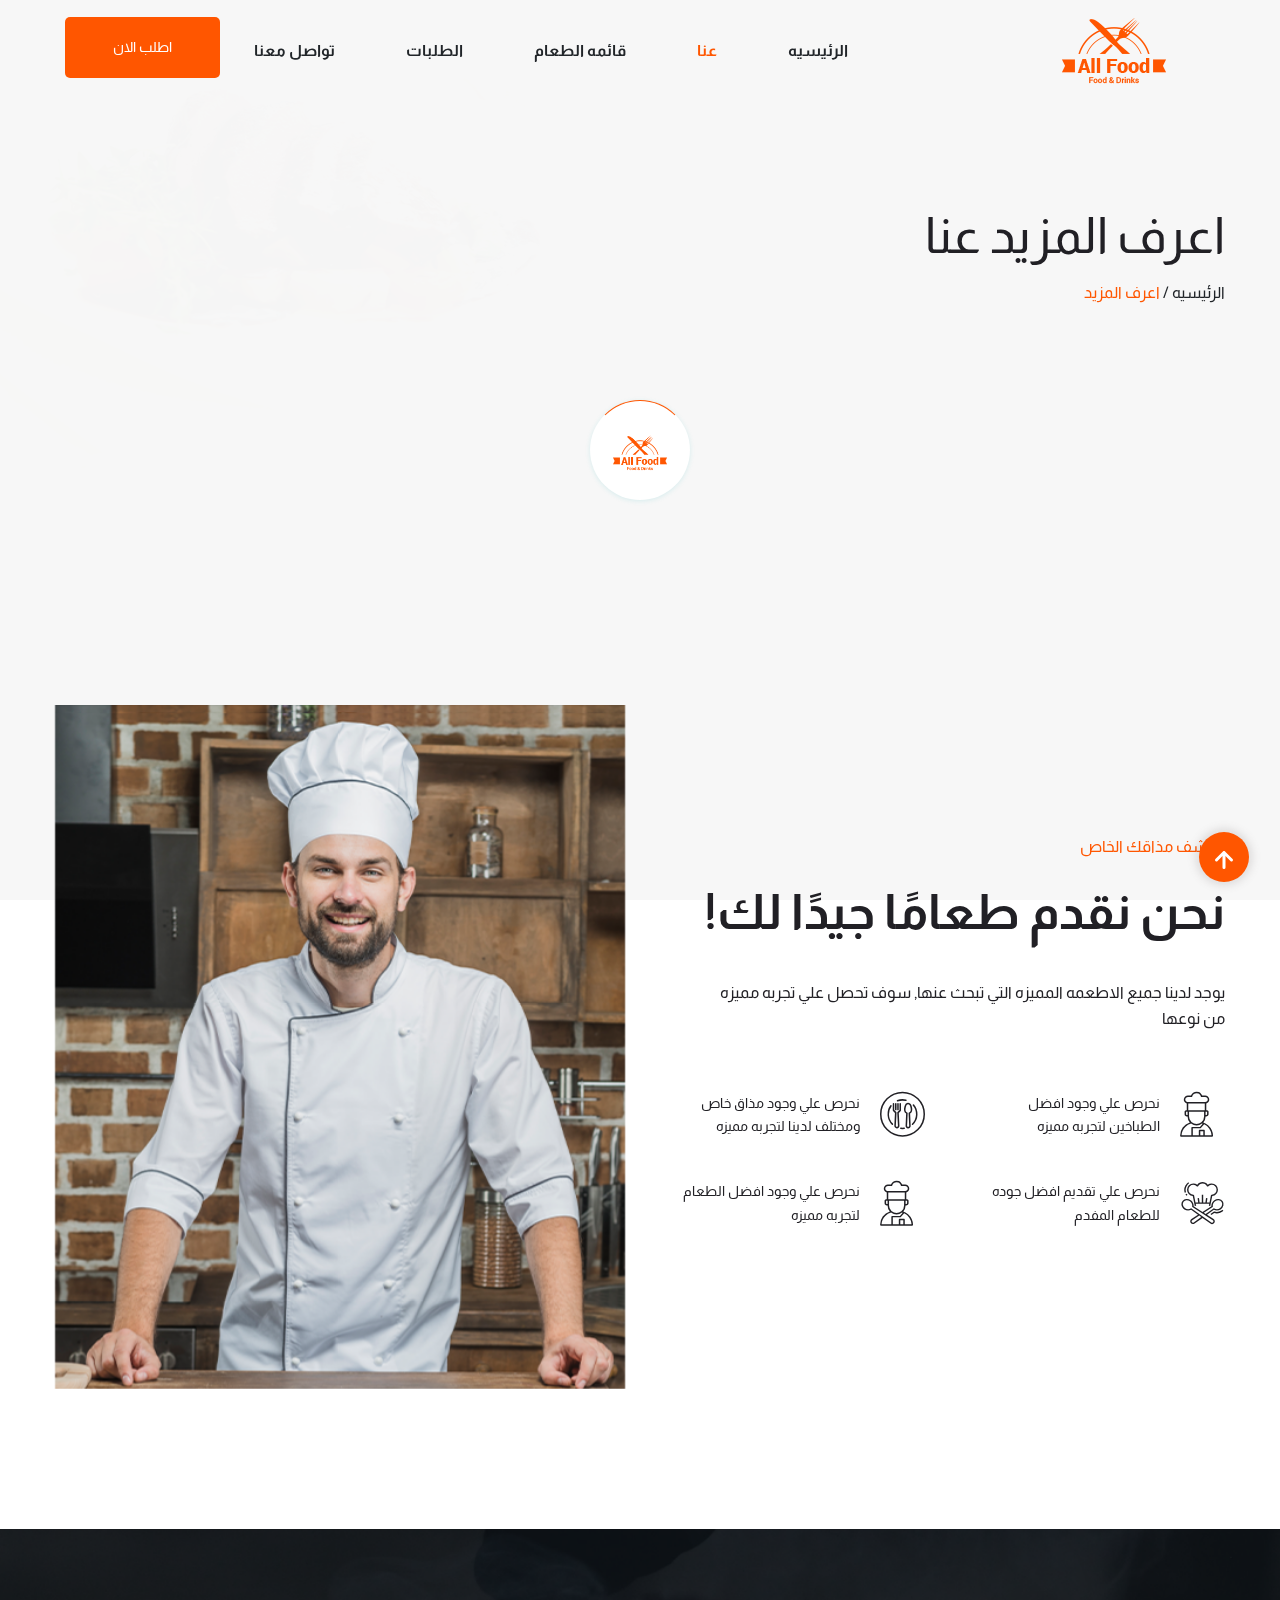
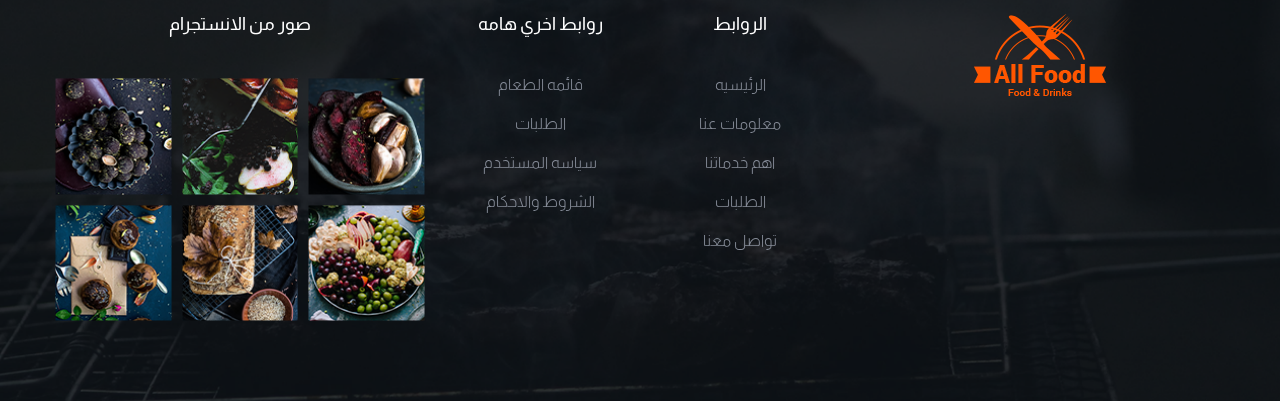
<file: about.html>
<!doctype html>
<html class="no-js" lang="Arabic">
<head>
    <meta charset="UTF-8">
    <meta http-equiv="x-ua-compatible" content="ie=edge">
    <title> TVTC Restaurant </title>
    <meta name="description" content="">
    <meta name="viewport" content="width=device-width, initial-scale=1">
    <!-- <link rel="manifest" href="site.webmanifest"> -->
    <link rel="shortcut icon" type="image/x-icon" href="assets/img/favicon.ico">

	<!-- CSS here -->
	<link rel="stylesheet" href="assets/css/bootstrap.min.css">
	<link rel="stylesheet" href="assets/css/slicknav.css">
    <link rel="stylesheet" href="assets/css/flaticon.css">
	<link rel="stylesheet" href="assets/css/animate.min.css">
	<link rel="stylesheet" href="assets/css/slick.css">
	<link rel="stylesheet" href="assets/css/nice-select.css">
	<link rel="stylesheet" href="assets/css/style.css">
    <link rel="stylesheet" href="assets/css/all.min.css">
    

    <!-- thimefy, gijgo, magnific, carouesel -->
    <style>
        @import url('https://fonts.googleapis.com/css2?family=Almarai:wght@700&display=swap');
        @import url('https://fonts.googleapis.com/css2?family=Almarai&display=swap');
    </style>
</head>
<body>
    <!-- ? Preloader Start -->
    <div id="preloader-active">
        <div class="preloader d-flex align-items-center justify-content-center">
            <div class="preloader-inner position-relative">
                <div class="preloader-circle"></div>
                <div class="preloader-img pere-text">
                    <img src="assets/img/logo/logo.png" alt="">
                </div>
            </div>
        </div>
    </div>
    <!-- Preloader Start -->
    <header>
        <!--? Header Start -->
        <div class="header-area header-transparent">
                <div class="main-header  header-sticky">
                    <div class="container-fluid">
                        <div class="row align-items-center">
                            <!-- Logo -->
                            <div class="col-xl-2 col-lg-2 col-md-1">
                                <div class="logo">
                                    <a href="index.html"><img src="assets/img/logo/logo.png" alt=""></a>
                                </div>
                            </div>
                            <div class="col-xl-10 col-lg-10 col-md-10">
                                <div class="menu-main d-flex align-items-center justify-content-end">
                                    <!-- Main-menu -->
                                    <div class="main-menu f-right d-none d-lg-block">
                                        <nav> 
                                            <ul id="navigation">
                                                <li><a href="index.html">الرئيسيه</a></li>
                                                <li><a href="about.html">عنا</a></li>
                                                <li><a href="menu.html">قائمه الطعام</a></li>
                                                <li><a href="orders.html">الطلبات</a></li>
                                                <!-- <li><a href="blog.html">الطلبات</a>
                                                    <ul class="submenu">
                                                        <li><a href="blog.html">Blog</a></li>
                                                        <li><a href="blog_details.html">Blog Details</a></li>
                                                        <li><a href="elements.html">Element</a></li>
                                                    </ul>
                                                </li> -->
                                                <li><a href="contact.html">تواصل معنا</a></li>
                                            </ul>
                                        </nav>
                                    </div>
                                    <div class="header-right-btn f-right d-none d-lg-block ml-20">
                                        <a href="menu.html" class="border-btn header-btn">اطلب الان</a>
                                    </div>
                                </div>
                            </div>   
                            <!-- Mobile Menu -->
                            <div class="col-12">
                                <div class="mobile_menu d-block d-lg-none"></div>
                            </div>
                        </div>
                    </div>
                </div>
        </div>
        <!-- Header End -->
    </header>
    <main>

        <!--? Hero Start -->
	<div class="slider-area">
		<div class="overlayed"></div>
		<div class="slider-height2 d-flex align-items-center">
			<div class="container">
				<div class="row">
					<div class="col-xl-12">
						<div class="hero-cap hero-cap2">
							<h2>اعرف المزيد عنا</h2>
							<span>الرئيسيه / <span style="color: #ff5600">اعرف المزيد</span> </span>
						</div>
					</div>
				</div>
			</div>
		</div>
	</div>
	<!-- Hero End -->


        <!--? About Area Start -->
        <div class="about-low-area section-padding30">
            <div class="container">
                <div class="row align-items-center">
                    <div class="col-lg-6 col-md-12">
                        <div class="about-caption mb-50">
                            <!-- Section Tittle -->
                            <div class="section-tittle mb-35">
                                <span>اكتشف مذاقك الخاص</span>
                                <h2>نحن نقدم طعامًا جيدًا لك!</h2>
                            </div>
                            <p>يوجد لدينا جميع الاطعمه المميزه التي تبحث عنها, سوف تحصل علي تجربه مميزه من نوعها</p>
                        </div>
                        <div class="row">
                            <div class="col-lg-6 col-md-6 col-sm-6 col-xs-10">
                                <div class="single-caption mb-20">
                                    <div class="caption-icon">
                                        <span class="flaticon-restaurant"></span>
                                    </div>
                                    <div class="caption">
                                        <p> نحرص علي وجود افضل الطباخين لتجربه مميزه</p>
                                    </div>
                                </div>
                            </div>
                            <div class="col-lg-6 col-md-6 col-sm-6 col-xs-10">
                                <div class="single-caption mb-20">
                                    <div class="caption-icon">
                                        <span class="flaticon-tools-and-utensils-1"></span>
                                    </div>
                                    <div class="caption">
                                        <p> نحرص علي وجود مذاق خاص ومختلف لدينا لتجربه مميزه</p>
                                    </div>
                                </div>
                            </div>
                            <div class="col-lg-6 col-md-6 col-sm-6 col-xs-10">
                                <div class="single-caption mb-20">
                                    <div class="caption-icon">
                                        <span class="flaticon-hat"></span>
                                    </div>
                                    <div class="caption">
                                        <p> نحرص علي تقديم افضل جوده للطعام المفدم</p>
                                    </div>
                                </div>
                            </div>
                            <div class="col-lg-6 col-md-6 col-sm-6 col-xs-10">
                                <div class="single-caption mb-20">
                                    <div class="caption-icon">
                                        <span class="flaticon-restaurant"></span>
                                    </div>
                                    <div class="caption">
                                        <p> نحرص علي وجود افضل الطعام لتجربه مميزه</p>
                                    </div>
                                </div>
                            </div>
                        </div>
                    </div>
                    <div class="col-lg-6 col-md-12">
                        <!-- about-img -->
                        <div class="about-img ">
                            <img src="assets/img/gallery/about.png" alt="">
                        </div>
                    </div>
                </div>
            </div>
        </div>
        <!-- About Area End -->


    <footer>
        <!--? Footer Start-->
        <div class="footer-area section-bg" data-background="assets/img/gallery/section_bg02.png">
            <div class="container">
                <div class="footer-top footer-padding">
                    <div class="row d-flex justify-content-between top-Footer">
                        <div class="col-xl-4 col-lg-4 col-md-5 col-sm-8">
                            <div class="single-footer-caption mb-50">
                                <!-- logo -->
                                <div class="footer-logo">
                                    <a href="index.html"><img src="assets/img/logo/logo2_footer.png" alt=""></a>
                                </div>
                            </div>
                        </div>
                        <div class="col-xl-2 col-lg-2 col-md-5 col-sm-6">
                            <div class="single-footer-caption mb-50">
                                <div class="footer-tittle">
                                    <h4>الروابط</h4>
                                    <ul>
                                        <li><a href="index.html">الرئيسيه</a></li>
                                        <li><a href="about.html">معلومات عنا</a></li>
                                        <li><a href="index.html">اهم خدماتنا</a></li>
                                        <li><a href="orders.html">الطلبات</a></li>
                                        <li><a href="contact.html">تواصل معنا</a></li>
                                    </ul>
                                </div>
                            </div>
                        </div>
                        <div class="col-xl-2 col-lg-2 col-md-5 col-sm-6">
                            <div class="single-footer-caption mb-50">
                                <div class="footer-tittle">
                                    <h4>روابط اخري هامه</h4>
                                    <ul>
                                        <li><a href="menu.html">قائمه الطعام</a></li>
                                        <li><a href="orders.html">الطلبات</a></li>
                                        <li><a>سياسه المستخدم</a></li>
                                        <li><a>الشروط والاحكام</a></li>
                                    </ul>
                                </div>
                            </div>
                        </div>
                        <!-- Instagram -->
                        <div class="col-xl-4 col-lg-4 col-md-5 col-sm-7">
                            <div class="single-footer-caption mb-50">
                                <div class="footer-tittle">
                                    <h4>صور من الانستجرام</h4>
                                </div>
                                <div class="instagram-gellay">
                                    <ul class="insta-feed">
                                        <li><a ><img src="assets/img/gallery/instagram1.png" alt=""></a></li>
                                        <li><a ><img src="assets/img/gallery/instagram2.png" alt=""></a></li>
                                        <li><a ><img src="assets/img/gallery/instagram3.png" alt=""></a></li>
                                        <li><a ><img src="assets/img/gallery/instagram4.png" alt=""></a></li>
                                        <li><a ><img src="assets/img/gallery/instagram5.png" alt=""></a></li>
                                        <li><a ><img src="assets/img/gallery/instagram6.png" alt=""></a></li>
                                    </ul>
                                </div>
                            </div>
                        </div>
                    </div>
                </div>
                </div>
            </div>
        </div>
        <!-- Footer End-->
    </footer>
    <!-- Scroll Up -->
    <div id="back-top" >
        <a title="Go to Top" href="#"> <img src="./assets/img/gallery/arrow-up.svg" alt="" style="width: 36px;"> </a>
    </div>

    <!-- JS here -->
    <!-- Jquery, Popper, Bootstrap -->
    <script src="./assets/js/vendor/jquery-1.12.4.min.js"></script> <!--**-->
    <script src="./assets/js/popper.min.js"></script>
    <script src="./assets/js/bootstrap.min.js"></script>
    <!-- Jquery Mobile Menu -->
    <script src="./assets/js/jquery.slicknav.min.js"></script>

    <!-- Jquery Slick , Owl-Carousel Plugins -->
    <script src="./assets/js/slick.min.js"></script>
    <!-- One Page, Animated-HeadLin -->
    <script src="./assets/js/wow.min.js"></script>
    <script src="./assets/js/animated.headline.js"></script>

    <!-- Nice-select, sticky -->
    <script src="./assets/js/jquery.nice-select.min.js"></script>
    <script src="./assets/js/jquery.sticky.js"></script>
    
    <!-- Jquery Plugins, main Jquery -->	
    <script src="./assets/js/main.js"></script>
    
    </body>
</html>
</file>
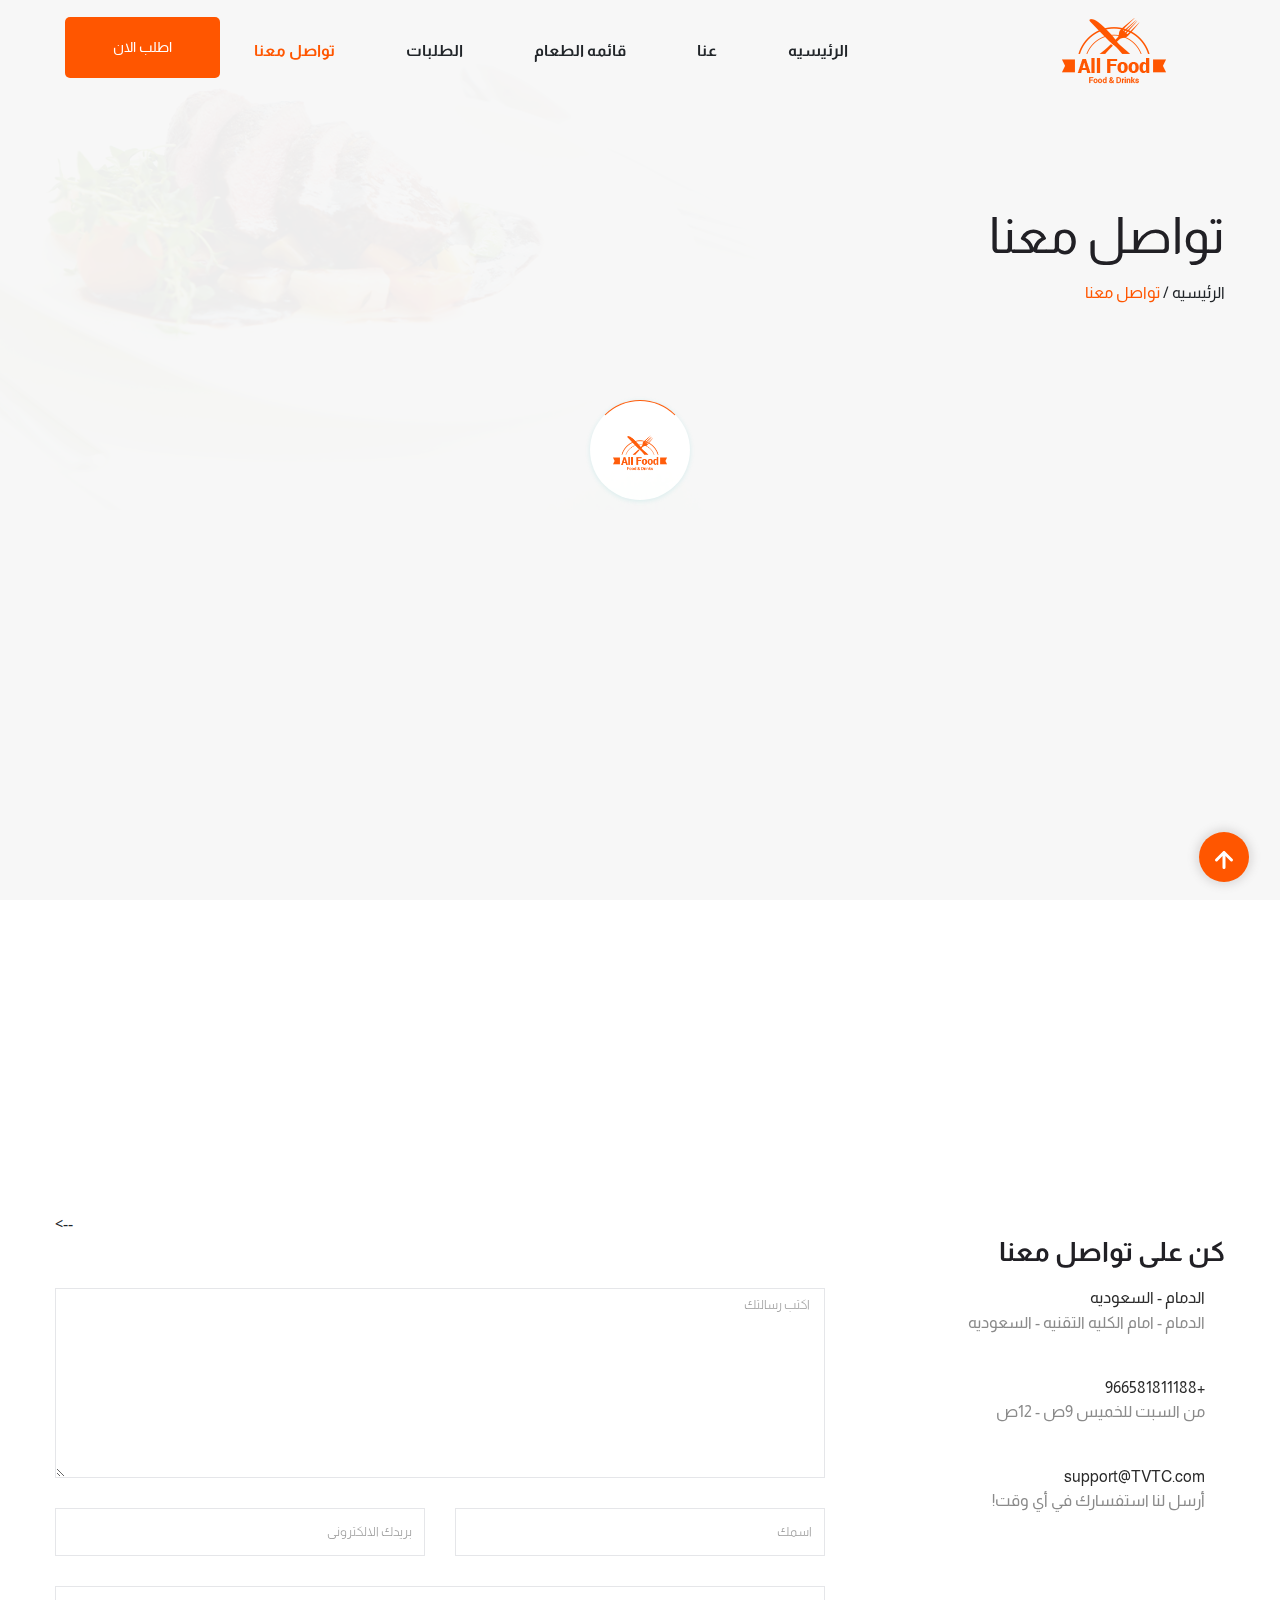
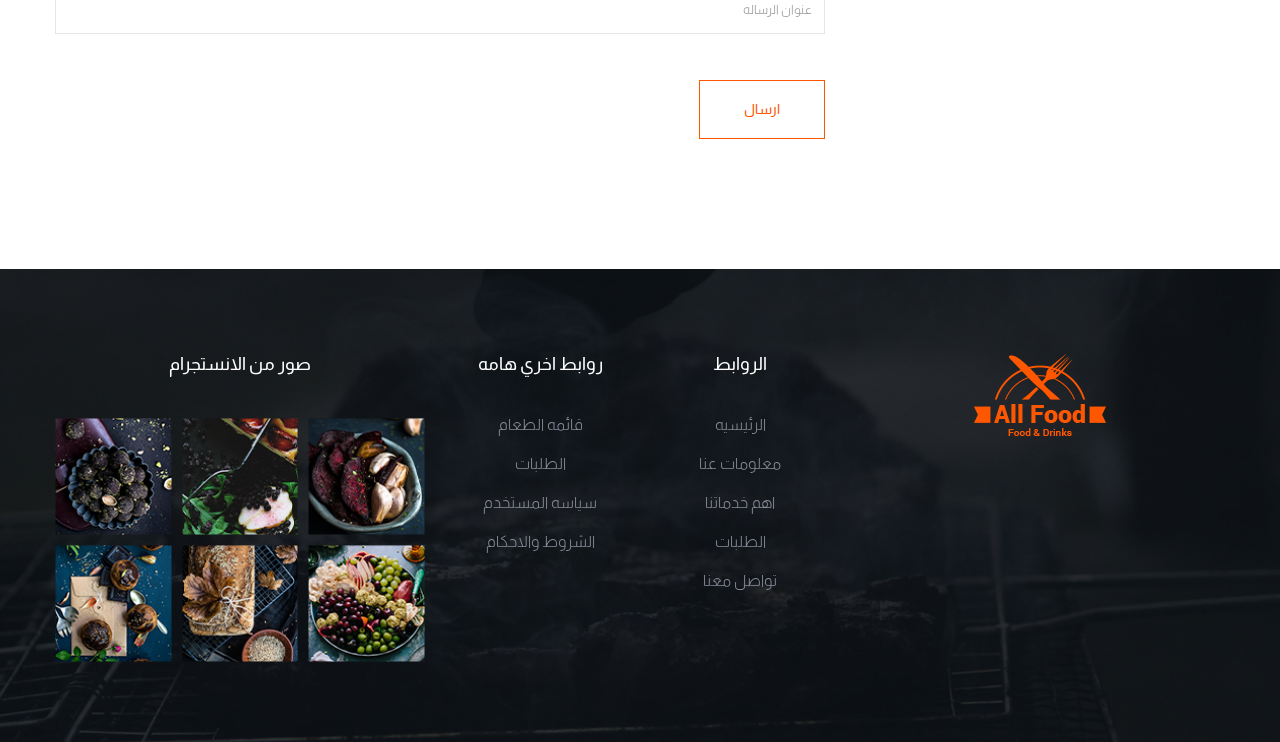
<file: contact.html>
<!DOCTYPE html>
<html class="no-js" lang="Arabic">
<head>
    <meta charset="UTF-8">
    <meta http-equiv="x-ua-compatible" content="ie=edge">
    <title> TVTC Restaurant </title>
    <meta name="description" content="">
    <meta name="viewport" content="width=device-width, initial-scale=1">
    <!-- <link rel="manifest" href="site.webmanifest"> -->
    <link rel="shortcut icon" type="image/x-icon" href="assets/img/favicon.ico">

	<!-- CSS here -->
	<link rel="stylesheet" href="assets/css/bootstrap.min.css">
	<link rel="stylesheet" href="assets/css/slicknav.css">
    <link rel="stylesheet" href="assets/css/flaticon.css">
	<link rel="stylesheet" href="assets/css/animate.min.css">
	<link rel="stylesheet" href="assets/css/slick.css">
	<link rel="stylesheet" href="assets/css/nice-select.css">
	<link rel="stylesheet" href="assets/css/style.css">
    <link rel="stylesheet" href="assets/css/all.min.css">
    
    <style>
        @import url('https://fonts.googleapis.com/css2?family=Almarai:wght@700&display=swap');
        @import url('https://fonts.googleapis.com/css2?family=Almarai&display=swap');
    </style>
</head>
<body>
    <!-- ? Preloader Start -->
    <div id="preloader-active">
        <div class="preloader d-flex align-items-center justify-content-center">
            <div class="preloader-inner position-relative">
                <div class="preloader-circle"></div>
                <div class="preloader-img pere-text">
                    <img src="assets/img/logo/logo.png" alt="">
                </div>
            </div>
        </div>
    </div>
    <!-- Preloader Start -->
    <header>
        <!--? Header Start -->
        <div class="header-area header-transparent">
                <div class="main-header  header-sticky">
                    <div class="container-fluid">
                        <div class="row align-items-center">
                            <!-- Logo -->
                            <div class="col-xl-2 col-lg-2 col-md-1">
                                <div class="logo">
                                    <a href="index.html"><img src="assets/img/logo/logo.png" alt=""></a>
                                </div>
                            </div>
                            <div class="col-xl-10 col-lg-10 col-md-10">
                                <div class="menu-main d-flex align-items-center justify-content-end">
                                    <!-- Main-menu -->
                                    <div class="main-menu f-right d-none d-lg-block">
                                        <nav> 
                                            <ul id="navigation">
                                                <li><a href="index.html">الرئيسيه</a></li>
                                                <li><a href="about.html">عنا</a></li>
                                                <li><a href="menu.html">قائمه الطعام</a></li>
                                                <li><a href="orders.html">الطلبات</a></li>
                                                <!-- <li><a href="blog.html">الطلبات</a>
                                                    <ul class="submenu">
                                                        <li><a href="blog.html">Blog</a></li>
                                                        <li><a href="blog_details.html">Blog Details</a></li>
                                                        <li><a href="elements.html">Element</a></li>
                                                    </ul>
                                                </li> -->
                                                <li><a href="contact.html">تواصل معنا</a></li>
                                            </ul>
                                        </nav>
                                    </div>
                                    <div class="header-right-btn f-right d-none d-lg-block ml-20">
                                        <a href="menu.html" class="border-btn header-btn">اطلب الان</a>
                                    </div>
                                </div>
                            </div>   
                            <!-- Mobile Menu -->
                            <div class="col-12">
                                <div class="mobile_menu d-block d-lg-none"></div>
                            </div>
                        </div>
                    </div>
                </div>
        </div>
        <!-- Header End -->
    </header>
    <main>
        <!--? Hero Start -->
        <div class="slider-area ">
            <div class="slider-height2 d-flex align-items-center">
                <div class="container">
                    <div class="row">
                        <div class="col-xl-12">
                            <div class="hero-cap hero-cap2">
                                <h2>تواصل معنا</h2>
                                <span>الرئيسيه / <span style="color: #ff5600"> تواصل معنا</span> </span>
                            </div>
                        </div>
                    </div>
                </div>
            </div>
        </div>
        <!-- Hero End -->
        <!-- ================ contact section start ================= -->
        
        <section class="contact-section"  style="direction: rtl;">
            <div class="container">
                <div class="d-none d-sm-block mb-5 pb-4 MAP">

                    <div class="mapouter" style="width: 100%;"><div class="gmap_canvas" style="width: 100%;"><iframe width="100%" height="500" id="gmap_canvas" src="https://maps.google.com/maps?q=%D8%A7%D9%84%D9%83%D9%84%D9%8A%D8%A9%20%D8%A7%D9%84%D8%AA%D9%82%D9%86%D9%8A%D8%A9%20%D8%A8%D8%A7%D9%84%D8%AF%D9%85%D8%A7%D9%85&t=&z=13&ie=UTF8&iwloc=&output=embed" frameborder="0" scrolling="no" marginheight="0" marginwidth="0"></iframe><a href="https://123movies-to.org"></a><br><style>.mapouter{position:relative;text-align:right;height:500px;width:600px;}</style><a href="https://www.embedgooglemap.net">embedding a google map</a><style>.gmap_canvas {overflow:hidden;background:none!important;height:500px;width:600px;}</style></div></div>                    
                </script>
    
                </div> -->
                <div class="row">
                    <div class="col-12">
                        <h2 class="contact-title" style="text-align: right;">كن على تواصل معنا</h2>
                    </div>
                    <div class="col-lg-3 offset-lg-1" style="text-align: right;">
                        <div class="media contact-info">
                            <span class="contact-info__icon"><i class="ti-home"></i></span>
                            <div class="media-body">
                                <h3>الدمام - السعوديه</h3>
                                <p>الدمام - امام الكليه التقنيه - السعوديه</p>
                            </div>
                        </div>
                        <div class="media contact-info">
                            <span class="contact-info__icon"><i class="ti-tablet"></i></span>
                            <div class="media-body">
                                <h3>+966581811188</h3>
                                <p>من السبت للخميس 9ص - 12ص</p>
                            </div>
                        </div>
                        <div class="media contact-info">
                            <span class="contact-info__icon"><i class="ti-email"></i></span>
                            <div class="media-body">
                                <h3>support@TVTC.com</h3>
                                <p>أرسل لنا استفسارك في أي وقت!</p>
                            </div>
                        </div>
                    </div>
                    <div class="col-lg-8" style="text-align: right;">
                        <form class="form-contact contact_form" action="contact_process.php" method="post" id="contactForm" novalidate="novalidate">
                            <div class="row">
                                <div class="col-12">
                                    <div class="form-group">
                                        <textarea class="form-control w-100" name="message" id="message" cols="30" rows="9" onfocus="this.placeholder = ''" onblur="this.placeholder = 'Enter Message'" placeholder=" اكتب رسالتك"></textarea>
                                    </div>
                                </div>
                                <div class="col-sm-6">
                                    <div class="form-group">
                                        <input class="form-control valid" name="name" id="name" type="text" onfocus="this.placeholder = ''" onblur="this.placeholder = 'Enter your name'" placeholder="اسمك">
                                    </div>
                                </div>
                                <div class="col-sm-6">
                                    <div class="form-group">
                                        <input class="form-control valid" name="email" id="email" type="email" onfocus="this.placeholder = ''" onblur="this.placeholder = 'Enter email address'" placeholder="بريدك الالكتروني">
                                    </div>
                                </div>
                                <div class="col-12">
                                    <div class="form-group">
                                        <input class="form-control" name="subject" id="subject" type="text" onfocus="this.placeholder = ''" onblur="this.placeholder = 'Enter Subject'" placeholder="عنوان الرساله">
                                    </div>
                                </div>
                            </div>
                            <div class="form-group mt-3">
                                <button type="submit" class="button button-contactForm boxed-btn">ارسال</button>
                            </div>
                        </form>
                    </div>
                </div>
            </div>
        </section>
        <!-- ================ contact section end ================= -->
    </main>
    <footer>
        <!--? Footer Start-->
        <div class="footer-area section-bg" data-background="assets/img/gallery/section_bg02.png">
            <div class="container">
                <div class="footer-top footer-padding">
                    <div class="row d-flex justify-content-between top-Footer">
                        <div class="col-xl-4 col-lg-4 col-md-5 col-sm-8">
                            <div class="single-footer-caption mb-50">
                                <!-- logo -->
                                <div class="footer-logo">
                                    <a href="index.html"><img src="assets/img/logo/logo2_footer.png" alt=""></a>
                                </div>
                            </div>
                        </div>
                        <div class="col-xl-2 col-lg-2 col-md-5 col-sm-6">
                            <div class="single-footer-caption mb-50">
                                <div class="footer-tittle">
                                    <h4>الروابط</h4>
                                    <ul>
                                        <li><a href="index.html">الرئيسيه</a></li>
                                        <li><a href="about.html">معلومات عنا</a></li>
                                        <li><a href="index.html">اهم خدماتنا</a></li>
                                        <li><a href="orders.html">الطلبات</a></li>
                                        <li><a href="contact.html">تواصل معنا</a></li>
                                    </ul>
                                </div>
                            </div>
                        </div>
                        <div class="col-xl-2 col-lg-2 col-md-5 col-sm-6">
                            <div class="single-footer-caption mb-50">
                                <div class="footer-tittle">
                                    <h4>روابط اخري هامه</h4>
                                    <ul>
                                        <li><a href="menu.html">قائمه الطعام</a></li>
                                        <li><a href="orders.html">الطلبات</a></li>
                                        <li><a>سياسه المستخدم</a></li>
                                        <li><a>الشروط والاحكام</a></li>
                                    </ul>
                                </div>
                            </div>
                        </div>
                        <!-- Instagram -->
                        <div class="col-xl-4 col-lg-4 col-md-5 col-sm-7">
                            <div class="single-footer-caption mb-50">
                                <div class="footer-tittle">
                                    <h4>صور من الانستجرام</h4>
                                </div>
                                <div class="instagram-gellay">
                                    <ul class="insta-feed">
                                        <li><a ><img src="assets/img/gallery/instagram1.png" alt=""></a></li>
                                        <li><a ><img src="assets/img/gallery/instagram2.png" alt=""></a></li>
                                        <li><a ><img src="assets/img/gallery/instagram3.png" alt=""></a></li>
                                        <li><a ><img src="assets/img/gallery/instagram4.png" alt=""></a></li>
                                        <li><a ><img src="assets/img/gallery/instagram5.png" alt=""></a></li>
                                        <li><a ><img src="assets/img/gallery/instagram6.png" alt=""></a></li>
                                    </ul>
                                </div>
                            </div>
                        </div>
                    </div>
                </div>
                </div>
            </div>
        </div>
        <!-- Footer End-->
    </footer>
    <!-- Scroll Up -->
    <div id="back-top" >
        <a title="Go to Top" href="#"> <img src="./assets/img/gallery/arrow-up.svg" alt="" style="width: 36px;"> </a>
    </div>
    <!-- JS here -->

    <!-- Jquery, Popper, Bootstrap -->
    <script src="./assets/js/vendor/jquery-1.12.4.min.js"></script> <!--**-->
    <script src="./assets/js/popper.min.js"></script>
    <script src="./assets/js/bootstrap.min.js"></script>
    <!-- Jquery Mobile Menu -->
    <script src="./assets/js/jquery.slicknav.min.js"></script>

    <!-- Jquery Slick , Owl-Carousel Plugins -->
    <script src="./assets/js/slick.min.js"></script>
    <!-- One Page, Animated-HeadLin -->
    <script src="./assets/js/wow.min.js"></script>
    <script src="./assets/js/animated.headline.js"></script>

    <!-- Nice-select, sticky -->
    <script src="./assets/js/jquery.nice-select.min.js"></script>
    <script src="./assets/js/jquery.sticky.js"></script>
    
    <!-- Jquery Plugins, main Jquery -->	
    <script src="./assets/js/main.js"></script>
    </body>
</html>
</file>
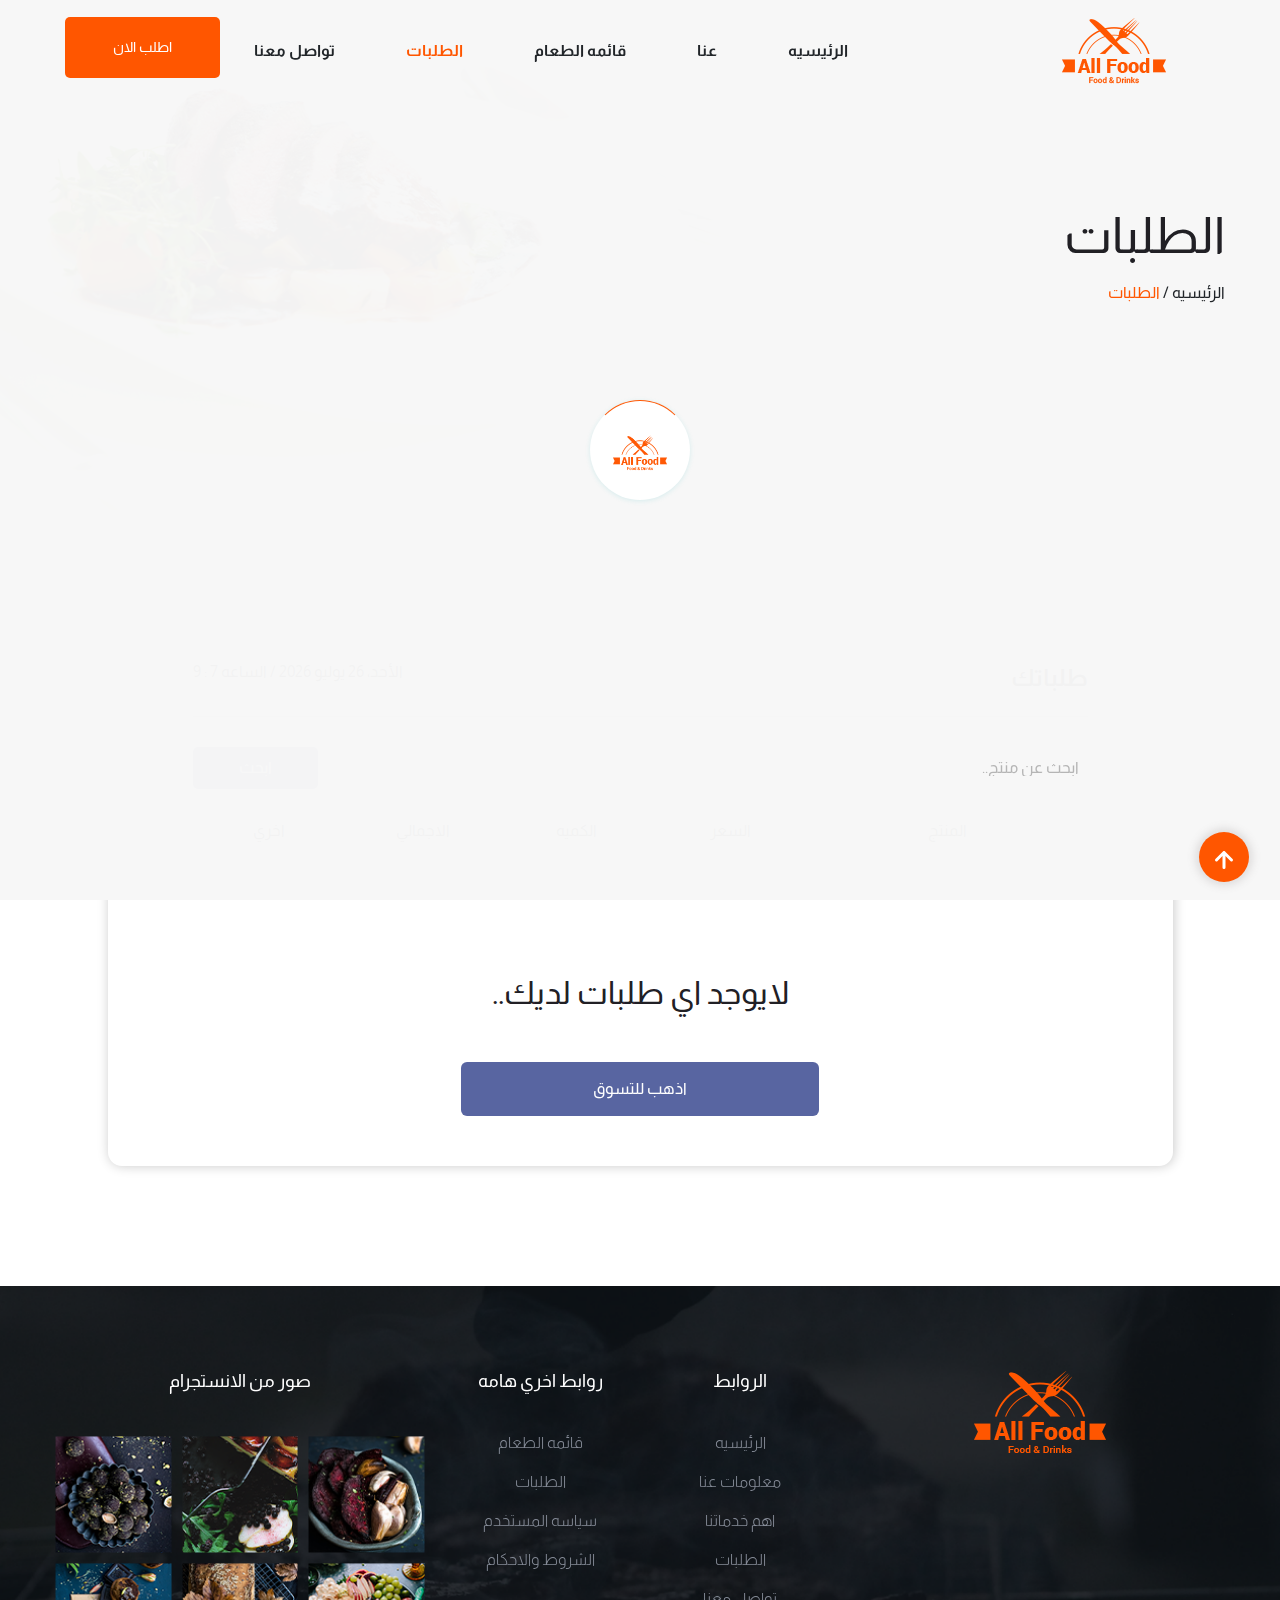
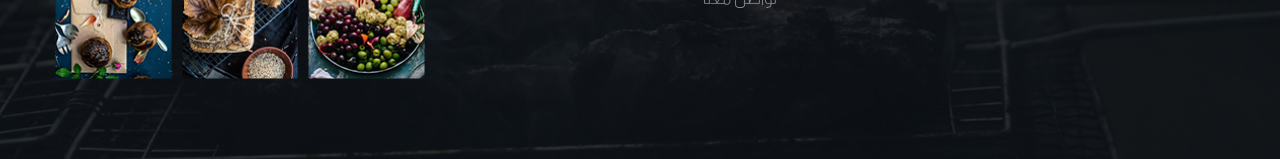
<file: orders.html>
<!DOCTYPE html>
    <html class="no-js" lang="ar">
    <head>
    <meta charset="UTF-8">
    <meta http-equiv="x-ua-compatible" content="ie=edge">
    <title> TVTC Restaurant </title>
    <meta name="description" content="">
    <meta name="viewport" content="width=device-width, initial-scale=1">
    <!-- <link rel="manifest" href="site.webmanifest"> -->
    <link rel="shortcut icon" type="image/x-icon" href="assets/img/favicon.ico">

    <!-- CSS here -->
    <link rel="stylesheet" href="assets/css/bootstrap.min.css">
    <link rel="stylesheet" href="assets/css/slicknav.css">
    <link rel="stylesheet" href="assets/css/flaticon.css">
    <link rel="stylesheet" href="assets/css/animate.min.css">
    <link rel="stylesheet" href="assets/css/slick.css">
    <link rel="stylesheet" href="assets/css/nice-select.css">
    <link rel="stylesheet" href="assets/css/style.css">
    <link rel="stylesheet" href="assets/css/all.min.css">


    <!-- thimefy, gijgo, magnific, carouesel -->

    </head>

    <body>
    <!-- ? Preloader Start -->
    <div id="preloader-active">
    <div class="preloader d-flex align-items-center justify-content-center">
    <div class="preloader-inner position-relative">
    <div class="preloader-circle"></div>
    <div class="preloader-img pere-text">
    <img src="assets/img/logo/logo.png" alt="">
    </div>
    </div>
    </div>
    </div>
    <!-- Preloader Start -->
    <header class="header">
    <!--? Header Start -->
    <div class="header-area header-transparent">
    <div class="main-header  header-sticky">
    <div class="container-fluid">
    <div class="row align-items-center">
    <!-- Logo -->
    <div class="col-xl-2 col-lg-2 col-md-1">
    <div class="logo">
    <a href="index.html"><img src="assets/img/logo/logo.png" alt=""></a>
    </div>
    </div>
    <div class="col-xl-10 col-lg-10 col-md-10">
    <div class="menu-main d-flex align-items-center justify-content-end">
    <!-- Main-menu -->
    <div class="main-menu f-right d-none d-lg-block">
    <nav>
    <ul id="navigation">
        <li><a href="index.html">الرئيسيه</a></li>
        <li><a href="about.html">عنا</a></li>
        <li><a href="menu.html">قائمه الطعام</a></li>
        <li><a href="orders.html">الطلبات</a></li>
        <!-- <li><a href="blog.html">الطلبات</a>
                <ul class="submenu">
                    <li><a href="blog.html">Blog</a></li>
                    <li><a href="blog_details.html">Blog Details</a></li>
                    <li><a href="elements.html">Element</a></li>
                </ul>
        </li> -->
        <li><a href="contact.html">تواصل معنا</a></li>
    </ul>
    </nav>
    </div>
    <div class="header-right-btn f-right d-none d-lg-block ml-20">
    <a href="menu.html" class="border-btn header-btn">اطلب الان</a>
    </div>
    </div>
    </div>
    <!-- Mobile Menu -->
    <div class="col-12">
    <div class="mobile_menu d-block d-lg-none"></div>
    </div>
    </div>
    </div>
    </div>
    </div>
    <!-- Header End -->
    </header>

    <!--? Hero Start -->
    <div class="slider-area">
    <div class="overlayed"></div>
    <div class="slider-height2 d-flex align-items-center">
    <div class="container">
    <div class="row">
    <div class="col-xl-12">
    <div class="hero-cap hero-cap2">
    <h2>الطلبات</h2>
    <span>الرئيسيه / <span style="color: #ff5600">الطلبات</span> </span>
    </div>
    </div>
    </div>
    </div>
    </div>
    </div>
    <!-- Hero End -->

    <!-- start Orders Section -->
    <div class="Orders">
        <div class="container">
            <div class="row">

                <div class="top-title">
                    <span>طلباتك</span>
                    <span>
                        <script>
                            let date = new Date().toLocaleDateString('ar-EG-u-nu-latn',{weekday: 'long', year: 'numeric', month: 'short', day: 'numeric', time: 'hour'});
                            const d = new Date();

                            document.write(`${date} / الساعه ${d.getHours()} : ${d.getMinutes()}`);
                            // document.write()
                        </script>    
                    </span>
                </div>

                <div class="search-div">
                    <input type="search" placeholder="ابحث عن منتج..">
                    <input type="button" value="ابحث">
                </div>

                <div class="orders-table">
                    <div class="headers">
                        <span> المنتج</span>
                        <span>السعر</span>
                        <span>الكميه</span>
                        <span>الاجمالي</span>
                        <span>اخري</span>
                    </div>


                    <!-- ****** -->

                    <div class="bill-payment">

                        <div class="bill">
                            <div class="details">
                                <h2> تفاصيل الفاتوره</h2>
                            </div>
                            <div class="first-line">
                                <span style="color: #415094;">مجموع الاصناف :</span>
                                <span>35 ر.س</span>
                            </div>
                            <div class="second-line">
                                <span style="color: #415094;">ضريبه القيمه المضافه : </span>
                                <span>2 ر.س</span>
                            </div>
                            <div class="third-line">
                                <span style="color: #415094;">الاجمالي :</span>
                                <span>50 ر.س</span>
                            </div>
                        </div>

                        <div class="bill">
                            <div class="details">
                                <img style="width: 30px;" src="./assets/img/gallery/invoice.svg" alt="">
                                <h2> يمكنك الدفع عن طريق </h2>
                            </div>

                            <div class="payment-methods">
                                <img src="./assets/img/gallery/download.png" alt="">
                                <img src="./assets/img/gallery/mastercard.png" alt="">
                                <img src="./assets/img/gallery/paypal.png" alt="">
                                <img src="./assets/img/gallery/bankelryad.jpg" alt="">
                            </div>

                            <div class="details">
                                <img style="width: 30px;" src="./assets/img/gallery/transaction.svg" alt="">
                                <h2> او الدفع عند الاستلام </h2> 
                            </div>
                        </div>
                    </div>

                    <div class="check-div">
                        <span class="btn btn-primary" style="background-color: #415094;"> استكمال الدفع وارسال الطلب <i class="uil uil-arrow-left"></i></span>
                    </div>
                    <!-- ****** -->
                </div>

            </div>
        </div>
    </div>
    <!-- end Orders Section -->

    <footer>
        <!--? Footer Start-->
        <div class="footer-area section-bg" data-background="assets/img/gallery/section_bg02.png">
            <div class="container">
                <div class="footer-top footer-padding">
                    <div class="row d-flex justify-content-between top-Footer">
                        <div class="col-xl-4 col-lg-4 col-md-5 col-sm-8">
                            <div class="single-footer-caption mb-50">
                                <!-- logo -->
                                <div class="footer-logo">
                                    <a href="index.html"><img src="assets/img/logo/logo2_footer.png" alt=""></a>
                                </div>
                            </div>
                        </div>
                        <div class="col-xl-2 col-lg-2 col-md-5 col-sm-6">
                            <div class="single-footer-caption mb-50">
                                <div class="footer-tittle">
                                    <h4>الروابط</h4>
                                    <ul>
                                        <li><a href="index.html">الرئيسيه</a></li>
                                        <li><a href="about.html">معلومات عنا</a></li>
                                        <li><a href="index.html">اهم خدماتنا</a></li>
                                        <li><a href="orders.html">الطلبات</a></li>
                                        <li><a href="contact.html">تواصل معنا</a></li>
                                    </ul>
                                </div>
                            </div>
                        </div>
                        <div class="col-xl-2 col-lg-2 col-md-5 col-sm-6">
                            <div class="single-footer-caption mb-50">
                                <div class="footer-tittle">
                                    <h4>روابط اخري هامه</h4>
                                    <ul>
                                        <li><a href="menu.html">قائمه الطعام</a></li>
                                        <li><a href="orders.html">الطلبات</a></li>
                                        <li><a>سياسه المستخدم</a></li>
                                        <li><a>الشروط والاحكام</a></li>
                                    </ul>
                                </div>
                            </div>
                        </div>
                        <!-- Instagram -->
                        <div class="col-xl-4 col-lg-4 col-md-5 col-sm-7">
                            <div class="single-footer-caption mb-50">
                                <div class="footer-tittle">
                                    <h4>صور من الانستجرام</h4>
                                </div>
                                <div class="instagram-gellay">
                                    <ul class="insta-feed">
                                        <li><a ><img src="assets/img/gallery/instagram1.png" alt=""></a></li>
                                        <li><a ><img src="assets/img/gallery/instagram2.png" alt=""></a></li>
                                        <li><a ><img src="assets/img/gallery/instagram3.png" alt=""></a></li>
                                        <li><a ><img src="assets/img/gallery/instagram4.png" alt=""></a></li>
                                        <li><a ><img src="assets/img/gallery/instagram5.png" alt=""></a></li>
                                        <li><a ><img src="assets/img/gallery/instagram6.png" alt=""></a></li>
                                    </ul>
                                </div>
                            </div>
                        </div>
                    </div>
                </div>
                </div>
            </div>
        </div>
        <!-- Footer End-->
    </footer>
        <!-- Footer End-->
    <!-- Scroll Up -->
    <div id="back-top" >
        <a title="Go to Top" href="#"> <img src="./assets/img/gallery/arrow-up.svg" alt="" style="width: 36px;"> </a>
    </div>

    <!-- JS here -->
    <!-- Jquery, Popper, Bootstrap -->
    <script src="./assets/js/vendor/jquery-1.12.4.min.js"></script> <!--**-->
    <script src="./assets/js/popper.min.js"></script>
    <script src="./assets/js/bootstrap.min.js"></script>
    <!-- Jquery Mobile Menu -->
    <script src="./assets/js/jquery.slicknav.min.js"></script>

    <!-- Jquery Slick , Owl-Carousel Plugins -->
    <script src="./assets/js/slick.min.js"></script>
    <!-- One Page, Animated-HeadLin -->
    <script src="./assets/js/wow.min.js"></script>
    <script src="./assets/js/animated.headline.js"></script>

    <!-- Nice-select, sticky -->
    <script src="./assets/js/jquery.nice-select.min.js"></script>
    <script src="./assets/js/jquery.sticky.js"></script>
    
    <!-- Jquery Plugins, main Jquery -->	
    <script src="./assets/js/main.js"></script>
    <script src="./assets/js/orders.js"></script>

    </body>

    </html>
</file>
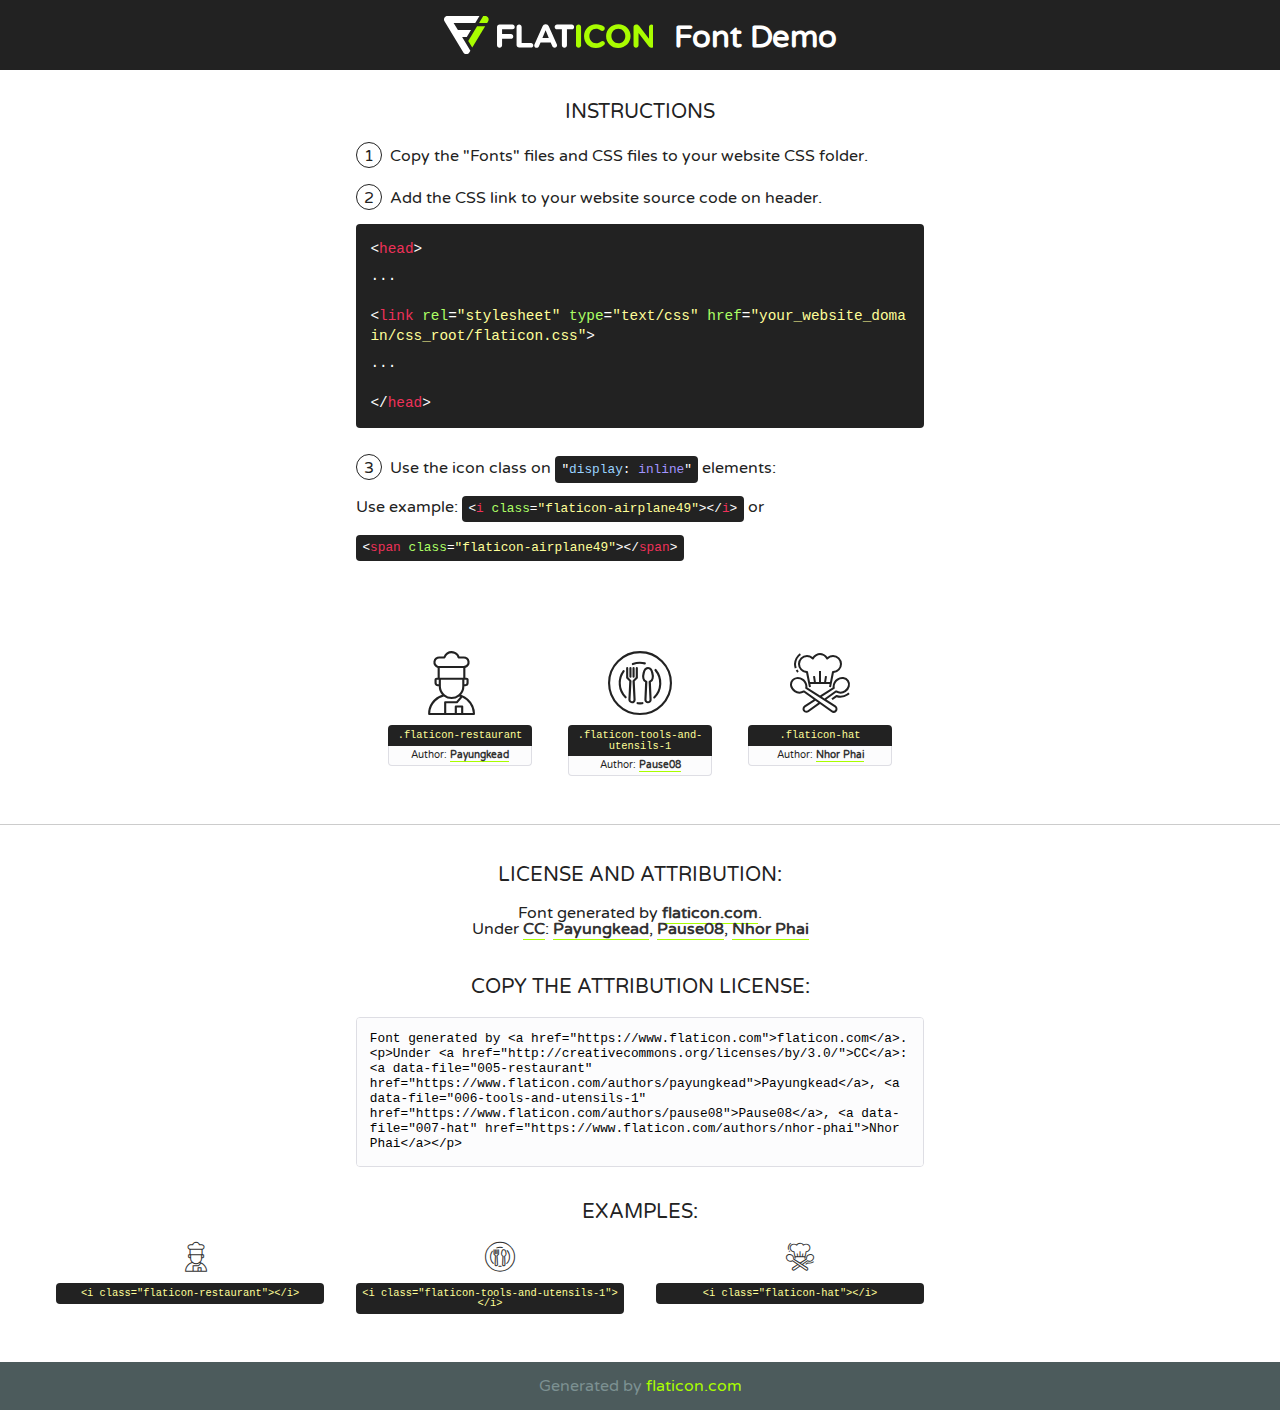
<file: assets/fonts/flaticon.html>
<!DOCTYPE html>
<!--
  Flaticon icon font: Flaticon
  Creation date: 03/05/2020 09:44
-->
<html>
<!DOCTYPE html>
<html>

<head>
    <title>Flaticon WebFont</title>
    <link href="http://fonts.googleapis.com/css?family=Varela+Round" rel="stylesheet" type="text/css" />
    <link rel="stylesheet" type="text/css" href="flaticon.css">
    <meta charset="UTF-8">
    <style>
    html, body, div, span, applet, object, iframe,
    h1, h2, h3, h4, h5, h6, p, blockquote, pre,
    a, abbr, acronym, address, big, cite, code,
    del, dfn, em, img, ins, kbd, q, s, samp,
    small, strike, strong, sub, sup, tt, var,
    b, u, i, center,
    dl, dt, dd, ol, ul, li,
    fieldset, form, label, legend,
    table, caption, tbody, tfoot, thead, tr, th, td,
    article, aside, canvas, details, embed, 
    figure, figcaption, footer, header, hgroup, 
    menu, nav, output, ruby, section, summary,
    time, mark, audio, video {
        margin: 0;
        padding: 0;
        border: 0;
        font-size: 100%;
        font: inherit;
        vertical-align: baseline;
    }
    /* HTML5 display-role reset for older browsers */
    article, aside, details, figcaption, figure, 
    footer, header, hgroup, menu, nav, section {
        display: block;
    }
    body {
        line-height: 1;
    }
    ol, ul {
        list-style: none;
    }
    blockquote, q {
        quotes: none;
    }
    blockquote:before, blockquote:after,
    q:before, q:after {
        content: '';
        content: none;
    }
    table {
        border-collapse: collapse;
        border-spacing: 0;
    }
    body {
        font-family: 'Varela Round', Helvetica, Arial, sans-serif;
        font-size: 16px;
        color: #222;
    }
    a {
        color: #333;
        border-bottom: 1px solid #a9fd00;
        font-weight: bold;
        text-decoration: none;
    }
    * {
        -moz-box-sizing: border-box;
        -webkit-box-sizing: border-box;
        box-sizing: border-box;
        margin: 0;
        padding: 0;
    }
    [class^="flaticon-"]:before, [class*=" flaticon-"]:before, [class^="flaticon-"]:after, [class*=" flaticon-"]:after {
        font-family: Flaticon;
        font-size: 30px;
        font-style: normal;
        margin-left: 20px;
        color: #333;
    }
    .wrapper {
        max-width: 600px;
        margin: auto;
        padding: 0 1em;
    }
    .title {
        font-size: 1.25em;
        text-align: center;
        margin-bottom: 1em;
        text-transform: uppercase;
    }
    header {
        text-align: center;
        background-color: #222;
        color: #fff;
        padding: 1em;
    }
    header .logo {
        width: 210px;
        height: 38px;
        display: inline-block;
        vertical-align: middle;
        margin-right: 1em;
        border: none;
    }
    header strong {
        font-size: 1.95em;
        font-weight: bold;
        vertical-align: middle;
        margin-top: 5px;
        display: inline-block;
    }
    .demo {
        margin: 2em auto;
        line-height: 1.25em;
    }
    .demo ul li {
        margin-bottom: 1em;
    }
    .demo ul li .num {
        color: #222;
        border-radius: 20px;
        display: inline-block;
        width: 26px;
        padding: 3px;
        height: 26px;
        text-align: center;
        margin-right: 0.5em;
        border: 1px solid #222;
    }
    .demo ul li code {
        background-color: #222;
        border-radius: 4px;
        padding: 0.25em 0.5em;
        display: inline-block;
        color: #fff;
        font-family: Consolas,Monaco,Lucida Console,Liberation Mono,DejaVu Sans Mono,Bitstream Vera Sans Mono,Courier New, monospace;
        font-weight: lighter;
        margin-top: 1em;
        font-size: 0.8em;
        word-break: break-all;
    }
    .demo ul li code.big {
        padding: 1em;
        font-size: 0.9em;
    }
    .demo ul li code .red {
        color: #EF3159;
    }
    .demo ul li code .green {
        color: #ACFF65;
    }
    .demo ul li code .yellow {
        color: #FFFF99;
    }
    .demo ul li code .blue {
        color: #99D3FF;
    }
    .demo ul li code .purple {
        color: #A295FF;
    }
    .demo ul li code .dots {
        margin-top: 0.5em;
        display: block;
    }
    #glyphs {
        border-bottom: 1px solid #ccc;
        padding: 2em 0;
        text-align: center;
    }
    .glyph {
        display: inline-block;
        width: 9em;
        margin: 1em;
        text-align: center;
        vertical-align: top;
        background: #FFF;
    }
    .glyph .glyph-icon {
        padding: 10px;
        display: block;
        font-family:"Flaticon";
        font-size: 64px;
        line-height: 1;
    }
    .glyph .glyph-icon:before {
        font-size: 64px;
        color: #222;
        margin-left: 0;
    }
    .class-name {
        font-size: 0.65em;
        background-color: #222;
        color: #fff;
        border-radius: 4px 4px 0 0;
        padding: 0.5em;
        color: #FFFF99;
        font-family: Consolas,Monaco,Lucida Console,Liberation Mono,DejaVu Sans Mono,Bitstream Vera Sans Mono,Courier New, monospace;
    }
    .author-name {
        font-size: 0.6em;
        background-color: #fcfcfd;
        border: 1px solid #DEDEE4;
        border-top: 0;
        border-radius: 0 0 4px 4px;
        padding: 0.5em;
    }
    .class-name:last-child {
        font-size: 10px;
        color:#888;
    }
    .class-name:last-child a {
        font-size: 10px;
        color:#555;
    }
    .class-name:last-child a:hover {
        color:#a9fd00;
    }
    .glyph > input {
        display: block;
        width: 100px;
        margin: 5px auto;
        text-align: center;
        font-size: 12px;
        cursor: text;
    }
    .glyph > input.icon-input {
        font-family:"Flaticon";
        font-size: 16px;
        margin-bottom: 10px;
    }
    .attribution .title {
        margin-top: 2em;
    }
    .attribution textarea {
        background-color: #fcfcfd;
        padding: 1em;
        border: none;
        box-shadow: none;
        border: 1px solid #DEDEE4;
        border-radius: 4px;
        resize: none;
        width: 100%;
        height: 150px;
        font-size: 0.8em;
        font-family: Consolas,Monaco,Lucida Console,Liberation Mono,DejaVu Sans Mono,Bitstream Vera Sans Mono,Courier New, monospace;
        -webkit-appearance: none;
    }
    .iconsuse {
        margin: 2em auto;
        text-align: center;
        max-width: 1200px;
    }
    .iconsuse:after {
        content: '';
        display: table;
        clear: both;
    }
    .iconsuse .image {
        float: left;
        width: 25%;
        padding: 0 1em;
    }
    .iconsuse .image p {
        margin-bottom: 1em;
    }
    .iconsuse .image span {
        display: block;
        font-size: 0.65em;
        background-color: #222;
        color: #fff;
        border-radius: 4px;
        padding: 0.5em;
        color: #FFFF99;
        margin-top: 1em;
        font-family: Consolas,Monaco,Lucida Console,Liberation Mono,DejaVu Sans Mono,Bitstream Vera Sans Mono,Courier New, monospace;
    }
    #footer {
        text-align: center;
        background-color: #4C5B5C;
        color: #7c9192;
        padding: 1em;
    }
    #footer a {
        border: none;
        color: #a9fd00;
        font-weight: normal;
    }
    @media (max-width: 960px) {
        .iconsuse .image {
            width: 50%;
        }
    }
    @media (max-width: 560px) {
        .iconsuse .image {
            width: 100%;
        }
    }
    </style>
</head>

<body class="characters-off">

    <header>
        <a href="https://www.flaticon.com" target="_blank" class="logo">
            <svg version="1.1" xmlns="http://www.w3.org/2000/svg" xmlns:xlink="http://www.w3.org/1999/xlink" xmlns:a="http://ns.adobe.com/AdobeSVGViewerExtensions/3.0/" viewBox="0 0 560.875 102.036" enable-background="new 0 0 560.875 102.036" xml:space="preserve">
                <defs>
                </defs>
                <g>
                    <g class="letters">
                        <path fill="#ffffff" d="M141.596,29.675c0-3.777,2.985-6.767,6.764-6.767h34.438c3.426,0,6.15,2.728,6.15,6.15
                        c0,3.43-2.724,6.149-6.15,6.149h-27.674v13.091h23.719c3.429,0,6.151,2.724,6.151,6.15c0,3.43-2.723,6.149-6.151,6.149h-23.719
                        v17.574c0,3.773-2.986,6.761-6.764,6.761c-3.779,0-6.764-2.989-6.764-6.761V29.675z"></path>
                        <path fill="#ffffff" d="M193.844,29.149c0-3.781,2.985-6.767,6.764-6.767c3.776,0,6.763,2.985,6.763,6.767v42.957h25.039
                        c3.426,0,6.149,2.726,6.149,6.153c0,3.425-2.723,6.15-6.149,6.15h-31.802c-3.779,0-6.764-2.986-6.764-6.768V29.149z"></path>
                        <path fill="#ffffff" d="M241.891,75.71l21.438-48.407c1.492-3.341,4.215-5.357,7.906-5.357h0.792
                        c3.686,0,6.323,2.017,7.815,5.357l21.439,48.407c0.436,0.967,0.701,1.845,0.701,2.723c0,3.602-2.809,6.501-6.414,6.501
                        c-3.161,0-5.269-1.845-6.499-4.655l-4.132-9.661h-27.059l-4.301,10.102c-1.144,2.631-3.426,4.214-6.237,4.214
                        c-3.517,0-6.24-2.81-6.24-6.325C241.1,77.64,241.451,76.677,241.891,75.71z M279.932,58.666l-8.521-20.297l-8.526,20.297H279.932
                        z"></path>
                        <path fill="#ffffff" d="M314.864,35.387H301.86c-3.429,0-6.239-2.813-6.239-6.238c0-3.429,2.811-6.24,6.239-6.24h39.533
                        c3.426,0,6.237,2.811,6.237,6.24c0,3.425-2.811,6.238-6.237,6.238h-13.001v42.785c0,3.773-2.99,6.761-6.764,6.761
                        c-3.779,0-6.764-2.989-6.764-6.761V35.387z"></path>
                        <path fill="#A9FD00" d="M352.615,29.149c0-3.781,2.985-6.767,6.767-6.767c3.774,0,6.761,2.985,6.761,6.767v49.024
                        c0,3.773-2.987,6.761-6.761,6.761c-3.781,0-6.767-2.989-6.767-6.761V29.149z"></path>
                        <path fill="#A9FD00" d="M374.132,53.836v-0.179c0-17.481,13.178-31.801,32.065-31.801c9.22,0,15.459,2.458,20.557,6.238
                        c1.402,1.054,2.637,2.985,2.637,5.357c0,3.692-2.985,6.59-6.681,6.59c-1.845,0-3.071-0.702-4.044-1.319
                        c-3.776-2.813-7.729-4.393-12.562-4.393c-10.364,0-17.831,8.611-17.831,19.154v0.173c0,10.542,7.291,19.329,17.831,19.329
                        c5.715,0,9.492-1.756,13.359-4.834c1.049-0.874,2.458-1.491,4.039-1.491c3.429,0,6.325,2.813,6.325,6.236
                        c0,2.106-1.056,3.78-2.282,4.834c-5.539,4.834-12.036,7.733-21.878,7.733C387.572,85.464,374.132,71.493,374.132,53.836z"></path>
                        <path fill="#A9FD00" d="M433.009,53.836v-0.179c0-17.481,13.79-31.801,32.766-31.801c18.981,0,32.592,14.143,32.592,31.628v0.173
                        c0,17.483-13.785,31.807-32.769,31.807C446.625,85.464,433.009,71.32,433.009,53.836z M484.224,53.836v-0.179
                        c0-10.539-7.725-19.326-18.626-19.326c-10.893,0-18.449,8.611-18.449,19.154v0.173c0,10.542,7.73,19.329,18.626,19.329
                        C476.676,72.986,484.224,64.378,484.224,53.836z"></path>
                        <path fill="#A9FD00" d="M506.233,29.321c0-3.774,2.99-6.763,6.767-6.763h1.401c3.252,0,5.183,1.583,7.029,3.953l26.093,34.265
                        V29.059c0-3.692,2.99-6.677,6.681-6.677c3.683,0,6.671,2.985,6.671,6.677v48.934c0,3.78-2.987,6.765-6.764,6.765h-0.436
                        c-3.257,0-5.188-1.581-7.034-3.953l-27.056-35.492v32.944c0,3.687-2.985,6.676-6.678,6.676c-3.683,0-6.673-2.989-6.673-6.676
                        V29.321z"></path>
                    </g>
                    <g class="insignia">
                        <path fill="#ffffff" d="M48.372,56.137h12.517l11.156-18.537H37.186L25.688,18.539h57.825L94.668,0H9.271
                        C5.925,0,2.842,1.801,1.198,4.716c-1.644,2.907-1.593,6.482,0.134,9.343l50.38,83.501c1.678,2.781,4.689,4.476,7.938,4.476
                        c3.246,0,6.257-1.695,7.935-4.476l2.898-4.804L48.372,56.137z"></path>
                        <g class="i">
                            <path fill="#A9FD00" d="M93.575,18.539h0.031v0.004l21.652,0.004l2.705-4.488c1.727-2.861,1.778-6.436,0.133-9.343
                            C116.454,1.801,113.371,0,110.026,0h-5.294L93.575,18.539z"></path>
                            <polygon fill="#A9FD00" points="88.291,27.356 64.725,66.486 75.519,84.404 109.942,27.356"></polygon>
                        </g>
                    </g>
                </g>
            </svg>
        </a>
        <strong>Font Demo</strong>
    </header>


    <section class="demo wrapper">

        <p class="title">Instructions</p>

        <ul>
            <li>
                <span class="num">1</span>Copy the "Fonts" files and CSS files to your website CSS folder.
            </li>
            <li>
                <span class="num">2</span>Add the CSS link to your website source code on header.
                <code class="big">
                    &lt;<span class="red">head</span>&gt;
                    <br/><span class="dots">...</span>
                    <br/>&lt;<span class="red">link</span> <span class="green">rel</span>=<span class="yellow">"stylesheet"</span> <span class="green">type</span>=<span class="yellow">"text/css"</span> <span class="green">href</span>=<span class="yellow">"your_website_domain/css_root/flaticon.css"</span>&gt;
                    <br/><span class="dots">...</span>
                    <br/>&lt;/<span class="red">head</span>&gt;
                </code>
            </li>

            <li>
                <p>
                    <span class="num">3</span>Use the icon class on <code>"<span class="blue">display</span>:<span class="purple"> inline</span>"</code> elements:
                    <br />
                    Use example: <code>&lt;<span class="red">i</span> <span class="green">class</span>=<span class="yellow">&quot;flaticon-airplane49&quot;</span>&gt;&lt;/<span class="red">i</span>&gt;</code> or <code>&lt;<span class="red">span</span> <span class="green">class</span>=<span class="yellow">&quot;flaticon-airplane49&quot;</span>&gt;&lt;/<span class="red">span</span>&gt;</code>
            </li>
        </ul>

    </section>




   <section id="glyphs">          
    
      
        <div class="glyph"><div class="glyph-icon flaticon-restaurant"></div>
            <div class="class-name">.flaticon-restaurant</div>
            <div class="author-name">Author: <a data-file="005-restaurant" href="https://www.flaticon.com/authors/payungkead">Payungkead</a> </div> 
        </div>        
        
        <div class="glyph"><div class="glyph-icon flaticon-tools-and-utensils-1"></div>
            <div class="class-name">.flaticon-tools-and-utensils-1</div>
            <div class="author-name">Author: <a data-file="006-tools-and-utensils-1" href="https://www.flaticon.com/authors/pause08">Pause08</a> </div> 
        </div>        
        
        <div class="glyph"><div class="glyph-icon flaticon-hat"></div>
            <div class="class-name">.flaticon-hat</div>
            <div class="author-name">Author: <a data-file="007-hat" href="https://www.flaticon.com/authors/nhor-phai">Nhor Phai</a> </div> 
        </div>        
        

    </section>



    <section class="attribution wrapper"   style="text-align:center;">

      <div class="title">License and attribution:</div><div class="attrDiv">Font generated by <a href="https://www.flaticon.com">flaticon.com</a>. <div><p>Under <a href="http://creativecommons.org/licenses/by/3.0/">CC</a>: <a data-file="005-restaurant" href="https://www.flaticon.com/authors/payungkead">Payungkead</a>, <a data-file="006-tools-and-utensils-1" href="https://www.flaticon.com/authors/pause08">Pause08</a>, <a data-file="007-hat" href="https://www.flaticon.com/authors/nhor-phai">Nhor Phai</a></p>  </div>
      </div>
      <div class="title">Copy the Attribution License:</div>

    <textarea onclick="this.focus();this.select();">Font generated by &lt;a href=&quot;https://www.flaticon.com&quot;&gt;flaticon.com&lt;/a&gt;. <p>Under <a href="http://creativecommons.org/licenses/by/3.0/">CC</a>: <a data-file="005-restaurant" href="https://www.flaticon.com/authors/payungkead">Payungkead</a>, <a data-file="006-tools-and-utensils-1" href="https://www.flaticon.com/authors/pause08">Pause08</a>, <a data-file="007-hat" href="https://www.flaticon.com/authors/nhor-phai">Nhor Phai</a></p>  
     </textarea>

    </section>

    <section class="iconsuse">

          <div class="title">Examples:</div>            
             
            <div class="image">
                <p>
                    <i class="glyph-icon flaticon-restaurant"></i> 
                    <span>&lt;i class=&quot;flaticon-restaurant&quot;&gt;&lt;/i&gt;</span>
                </p>
            </div>
            
            <div class="image">
                <p>
                    <i class="glyph-icon flaticon-tools-and-utensils-1"></i> 
                    <span>&lt;i class=&quot;flaticon-tools-and-utensils-1&quot;&gt;&lt;/i&gt;</span>
                </p>
            </div>
            
            <div class="image">
                <p>
                    <i class="glyph-icon flaticon-hat"></i> 
                    <span>&lt;i class=&quot;flaticon-hat&quot;&gt;&lt;/i&gt;</span>
                </p>
            </div>
                       
        </div>
                            
    </section>

<div id="footer">
    <div>Generated by <a href="https://www.flaticon.com">flaticon.com</a>
    </div>
</div>



</body>
</html>
</file>
<file: assets/css/flaticon.css>
/*
  	Flaticon icon font: Flaticon
  	Creation date: 03/05/2020 09:44
  	*/

@font-face {
  font-family: "Flaticon";
  src: url("../fonts/Flaticon.eot");
  src: url("../fonts/Flaticon.eot?#iefix") format("embedded-opentype"),
       url("../fonts/Flaticon.woff2") format("woff2"),
       url("../onts/Flaticon.woff") format("woff"),
       url("../fonts/Flaticon.ttf") format("truetype"),
       url("../fonts/Flaticon.svg#Flaticon") format("svg");
  font-weight: normal;
  font-style: normal;
}

@media screen and (-webkit-min-device-pixel-ratio:0) {
  @font-face {
    font-family: "Flaticon";
    src: url("../fonts/Flaticon.svg#Flaticon") format("svg");
  }
}

[class^="flaticon-"]:before, [class*=" flaticon-"]:before,
[class^="flaticon-"]:after, [class*=" flaticon-"]:after {   
  font-family: Flaticon;
font-style: normal;
margin-left: 20px;
}

.flaticon-restaurant:before { content: "\f100"; }
.flaticon-tools-and-utensils-1:before { content: "\f101"; }
.flaticon-hat:before { content: "\f102"; }
</file>
<file: assets/css/nice-select.css>
.nice-select {
  -webkit-tap-highlight-color: transparent;
  background-color: #fff;
  border-radius: 5px;
  border: solid 1px #e8e8e8;
  box-sizing: border-box;
  clear: both;
  cursor: pointer;
  display: block;
  float: left;
  font-family: inherit;
  font-size: 14px;
  font-weight: normal;
  height: 42px;
  line-height: 40px;
  outline: none;
  padding-left: 18px;
  padding-right: 30px;
  position: relative;
  text-align: left !important;
  -webkit-transition: all 0.2s ease-in-out;
  transition: all 0.2s ease-in-out;
  -webkit-user-select: none;
     -moz-user-select: none;
      -ms-user-select: none;
          user-select: none;
  white-space: nowrap;
  width: auto; }
  .nice-select:hover {
    border-color: #dbdbdb; }
  .nice-select:active, .nice-select.open, .nice-select:focus {
    border-color: #999; }
  .nice-select:after {
    border-bottom: 2px solid #999;
    border-right: 2px solid #999;
    content: '';
    display: block;
    height: 5px;
    margin-top: -4px;
    pointer-events: none;
    position: absolute;
    right: 12px;
    top: 50%;
    -webkit-transform-origin: 66% 66%;
        -ms-transform-origin: 66% 66%;
            transform-origin: 66% 66%;
    -webkit-transform: rotate(45deg);
        -ms-transform: rotate(45deg);
            transform: rotate(45deg);
    -webkit-transition: all 0.15s ease-in-out;
    transition: all 0.15s ease-in-out;
    width: 5px; }
  .nice-select.open:after {
    -webkit-transform: rotate(-135deg);
        -ms-transform: rotate(-135deg);
            transform: rotate(-135deg); }
  .nice-select.open .list {
    opacity: 1;
    pointer-events: auto;
    -webkit-transform: scale(1) translateY(0);
        -ms-transform: scale(1) translateY(0);
            transform: scale(1) translateY(0); }
  .nice-select.disabled {
    border-color: #ededed;
    color: #999;
    pointer-events: none; }
    .nice-select.disabled:after {
      border-color: #cccccc; }
  .nice-select.wide {
    width: 100%; }
    .nice-select.wide .list {
      left: 0 !important;
      right: 0 !important; }
  .nice-select.right {
    float: right; }
    .nice-select.right .list {
      left: auto;
      right: 0; }
  .nice-select.small {
    font-size: 12px;
    height: 36px;
    line-height: 34px; }
    .nice-select.small:after {
      height: 4px;
      width: 4px; }
    .nice-select.small .option {
      line-height: 34px;
      min-height: 34px; }
  .nice-select .list {
    background-color: #fff;
    border-radius: 5px;
    box-shadow: 0 0 0 1px rgba(68, 68, 68, 0.11);
    box-sizing: border-box;
    margin-top: 4px;
    opacity: 0;
    overflow: hidden;
    padding: 0;
    pointer-events: none;
    position: absolute;
    top: 100%;
    left: 0;
    -webkit-transform-origin: 50% 0;
        -ms-transform-origin: 50% 0;
            transform-origin: 50% 0;
    -webkit-transform: scale(0.75) translateY(-21px);
        -ms-transform: scale(0.75) translateY(-21px);
            transform: scale(0.75) translateY(-21px);
    -webkit-transition: all 0.2s cubic-bezier(0.5, 0, 0, 1.25), opacity 0.15s ease-out;
    transition: all 0.2s cubic-bezier(0.5, 0, 0, 1.25), opacity 0.15s ease-out;
    z-index: 9; }
    .nice-select .list:hover .option:not(:hover) {
      background-color: transparent !important; }
  .nice-select .option {
    cursor: pointer;
    font-weight: 400;
    line-height: 40px;
    list-style: none;
    min-height: 40px;
    outline: none;
    padding-left: 18px;
    padding-right: 29px;
    text-align: center;
    -webkit-transition: all 0.2s;
    transition: all 0.2s; }
    .nice-select .option:hover, .nice-select .option.focus, .nice-select .option.selected.focus {
      background-color: #f6f6f6; }
    .nice-select .option.selected {
      font-weight: bold; }
    .nice-select .option.disabled {
      background-color: transparent;
      color: #999;
      cursor: default; }

.no-csspointerevents .nice-select .list {
  display: none; }

.no-csspointerevents .nice-select.open .list {
  display: block; }
</file>
<file: assets/css/style.css>
@import url('https://fonts.googleapis.com/css2?family=Almarai:wght@700&display=swap');
@import url('https://fonts.googleapis.com/css2?family=Almarai&display=swap');
@import url('https://fonts.googleapis.com/css2?family=Cairo&display=swap');
:root{
    --h2-font: 'Almarai', sans-serif;
    --smal-h2-font: 'Almarai', sans-serif;

}

*{
    font-family: 'Almarai' !important;
}
/* @import url("https://fonts.googleapis.com/css?family=Josefin+Sans:300, 400, 500, 600, 700|Poppins:300, 400, 600, 700&display=swap"); */
    .white-bg {
    background: #ffffff;
}
.gray-bg {
    background: #f5f5f5;
}
.gray-bg {
    background: #f7f7fd;
}
.white-bg {
    background: #fff;
}
.black-bg {
    background: #16161a;
}
.theme-bg {
    background: #ff5600;
}
.brand-bg {
    background: #f1f4fa;
}
.testimonial-bg {
    background: #f9fafc;
}
.white-color {
    color: #fff;
}
.black-color {
    color: #16161a;
}
.theme-color {
    color: #ff5600;
}
.boxed-btn {
    background: #fff;
    color: #ff5600 !important;
    display: inline-block;
    padding: 18px 44px;
    font-family: "Josefin Sans", sans-serif;
    font-size: 14px;
    font-weight: 400;
    border: 0;
    border: 1px solid #ff5600;
    letter-spacing: 3px;
    text-align: center;
    color: #ff5600;
    text-transform: uppercase;
    cursor: pointer;
}
.boxed-btn:hover {
    background: #ff5600;
    color: #fff !important;
    border: 1px solid #ff5600;
}
.boxed-btn:focus {
    outline: none;
}
.boxed-btn.large-width {
    width: 220px;
}
[data-overlay] {
    position: relative;
    background-size: cover;
    background-repeat: no-repeat;
    background-position: center center;
}
[data-overlay]::before {
    position: absolute;
    left: 0;
    top: 0;
    right: 0;
    bottom: 0;
    content: ""}
[data-opacity="1"]::before {
    opacity: 0.1;
}
[data-opacity="2"]::before {
    opacity: 0.2;
}
[data-opacity="3"]::before {
    opacity: 0.3;
}
[data-opacity="4"]::before {
    opacity: 0.4;
}
[data-opacity="5"]::before {
    opacity: 0.5;
}
[data-opacity="6"]::before {
    opacity: 0.6;
}
[data-opacity="7"]::before {
    opacity: 0.7;
}
[data-opacity="8"]::before {
    opacity: 0.8;
}
[data-opacity="9"]::before {
    opacity: 0.9;
}
body {
    font-family: "Poppins", sans-serif;
    font-weight: normal;
    font-style: normal;
}
h1, h2, h3, h4, h5, h6 {
    font-family: "Josefin Sans", sans-serif;
    color: #212025;
    margin-top: 0px;
    font-style: normal;
    font-weight: 500;
    text-transform: normal;
}
p {
    font-family: "Poppins", sans-serif;
    color: #10285d;
    font-size: 16px;
    line-height: 30px;
    margin-bottom: 15px;
    font-weight: normal;
}
.bg-img-1 {
    background-image: url(../img/slider/slider-img-1.jpg);
}
.bg-img-2 {
    background-image: url(../img/background-img/bg-img-2.jpg);
}
.cta-bg-1 {
    background-image: url(../img/background-img/bg-img-3.jpg);
}
.img {
    max-width: 100%;
    -webkit-transition:  .3s ease-out 0s;
    -moz-transition:  .3s ease-out 0s;
    -ms-transition:  .3s ease-out 0s;
    -o-transition:  .3s ease-out 0s;
    transition:  .3s ease-out 0s;
}
.f-left {
    float: left;
}
.f-right {
    float: right;
}
.fix {
    overflow: hidden;
}
.clear {
    clear: both;
}
a, .button {
    -webkit-transition:  .3s ease-out 0s;
    -moz-transition:  .3s ease-out 0s;
    -ms-transition:  .3s ease-out 0s;
    -o-transition:  .3s ease-out 0s;
    transition:  .3s ease-out 0s;
}
a:focus, .button:focus {
    text-decoration: none;
    outline: none;
}
a {
    color: #635c5c;
}
a:hover {
    color: #fff;
}
a:focus, a:hover, .portfolio-cat a:hover, .footer -menu li a:hover {
    text-decoration: none;
}
a, button {
    color: #fff;
    outline: medium none;
}
.slick-initialized .slick-slide {
    outline: 0;
}
button:focus, input:focus, input:focus, textarea, textarea:focus {
    outline: 0;
}
.uppercase {
    text-transform: uppercase;
}
input:focus::-moz-placeholder {
    opacity: 0;
    -webkit-transition: .4s;
    -o-transition: .4s;
    transition: .4s;
}
.capitalize {
    text-transform: capitalize;
}
h1 a, h2 a, h3 a, h4 a, h5 a, h6 a {
    color: inherit;
}
ul {
    margin: 0px;
    padding: 0px;
}
li {
    list-style: none;
}
hr {
    border-bottom: 1px solid #eceff8;
    border-top: 0 none;
    margin: 30px 0;
    padding: 0;
}
.theme-overlay {
    position: relative;
}
.theme-overlay::before {
    background: #1696e7 none repeat scroll 0 0;
    content: "";
    height: 100%;
    left: 0;
    opacity: 0.6;
    position: absolute;
    top: 0;
    width: 100%}
.overlay {
    position: relative;
    z-index: 0;
}
.overlay::before {
    position: absolute;
    content: "";
    top: 0;
    left: 0;
    width: 100%;
    height: 100%;
    z-index: -1;
}
.overlay2 {
    position: relative;
    z-index: 0;
}
.overlay2::before {
    position: absolute;
    content: "";
    background-color: #2E2200;
    top: 0;
    left: 0;
    width: 100%;
    height: 100%;
    z-index: -1;
    opacity: 0.5;
}
.section-padding {
    padding-top: 120px;
    padding-bottom: 120px;
}
.separator {
    border-top: 1px solid #f2f2f2;
}
.mb-90 {
    margin-bottom: 90px;
}
@media (max-width: 767px) {
    .mb-90 {
    margin-bottom: 30px;
}
}@media (min-width: 768px) and (max-width: 991px) {
    .mb-90 {
    margin-bottom: 45px;
}
}.owl-carousel .owl-nav div {
    background: rgba(255, 255, 255, 0.8) none repeat scroll 0 0;
    height: 40px;
    left: 20px;
    line-height: 40px;
    font-size: 22px;
    color: #646464;
    opacity: 1;
    visibility: visible;
    position: absolute;
    text-align: center;
    top: 50%;
    transform: translateY(-50%);
    transition: all 0.3s ease 0s;
    width: 40px;
}
.owl-carousel .owl-nav div.owl-next {
    left: auto;
    right: -30px;
}
.owl-carousel .owl-nav div.owl-next i {
    position: relative;
    right: 0;
    top: 1px;
}
.owl-carousel .owl-nav div.owl-prev i {
    position: relative;
    right: 1px;
    top: 0px;
}
.owl-carousel:hover .owl-nav div {
    opacity: 1;
    visibility: visible;
}
.owl-carousel:hover .owl-nav div:hover {
    color: #fff;
    background: #ff3500;
}
.btn {
    background: #ff5600;
    padding: 27px 44px;
    color: #fff;
    cursor: pointer;
    display: inline-block;
    font-size: 16px;
    border-radius: 6px;
    user-select: none;
    font-weight: 400;
    letter-spacing: 1px;
    line-height: 0;
    margin-bottom: 0;
    margin: 10px;
    cursor: pointer;
    transition: color 0.4s linear;
    position: relative;
    z-index: 1;
    border: 0;
    overflow: hidden;
    margin: 0;
    font-family: 'Almarai';
}
.btn::before {
    content: "";
    position: absolute;
    left: 0;
    top: 0;
    width: 101%;
    height: 101%;
    background: #e74d00;
    z-index: 1;
    border-radius: 5px;
    transition: transform 0.5s;
    transition-timing-function: ease;
    transform-origin: 0 0;
    transition-timing-function: cubic-bezier(0.5,  1.6,  0.4,  0.7);
    transform: scaleX(0);
    border-radius: 6px;
}
.btn:hover::before {
    transform: scaleX(1);
    color: #fff !important;
    z-index: -1;
}
.btn.focus, .btn:focus {
    outline: 0;
    box-shadow: none;
}
.header-btn {
    padding: 30px 45px;
}
@media only screen and (min-width: 992px) and (max-width: 1199px) {
    .header-btn {
    padding: 27px 21px;
}
}.hero-btn {
    padding: 30px 43px;
}
@media (max-width: 575px) {
    .btn.btn-black.f-right {
    float: left;
    margin-top: 20px;
}
}@media only screen and (min-width: 576px) and (max-width: 767px) {
    .btn.btn-black.f-right {
    float: left;
    margin-top: 20px;
}
}.submit-btn2 {
    background: #ec5b53;
    width: 100%;
    height: 60px;
    padding: 10px 20px;
    border: 0;
    color: #fff;
    text-transform: capitalize;
    cursor: pointer;
    font-size: 16px;
    border-radius: 0px;
}
.border-btn {
    border: 1px solid transparent;
    border-radius: 5px;
    text-transform: capitalize;
    padding: 19px 47px;
    user-select: none;
    cursor: pointer;
    display: inline-block;
    font-size: 14px;
    font-weight: 500;
    letter-spacing: 1px;
    margin-bottom: 0;
    position: relative;
    position: relative;
    overflow: hidden;
    margin: 0;
    font-family: 'Almarai' !important;
    background-color: #ff5600;
    color: #FFF;
}
.border-btn:hover{
    background-color: #FFF;
    color: black;
    border-color: black;
}
@media (max-width: 575px) {
    .border-btn {
    display: none;
}
}.border-btn::before {
    border: 1px solid transparent;
    content: "";
    position: absolute;
    left: 0;
    top: 0;
    width: 101%;
    height: 101%;
    background: #ff5600;
    z-index: -1;
    transition: transform 0.5s;
    transition-timing-function: ease;
    transform-origin: 0 0;
    transition-timing-function: cubic-bezier(0.5,  1.6,  0.4,  0.7);
    transform: scaleY(0);
    border-radius: 0;
}
.border-btn:hover::before {
    transform: scaleY(1);
    border: 1px solid transparent;
}
.breadcrumb>.active {
    color: #888;
}
#scrollUp, #back-top {
    background: #ff5600;
    height: 50px;
    width: 50px;
    right: 31px;
    bottom: 18px;
    position: fixed;
    color: #fff;
    font-size: 20px;
    text-align: center;
    border-radius: 50%;
    line-height: 48px;
    border: 2px solid transparent;
    box-shadow: 0 0 10px 3px rgba(108, 98, 98, 0.2);
}
@media (max-width: 575px) {
    #scrollUp, #back-top {
    right: 16px;
}
}#scrollUp a i, #back-top a i {
    display: block;
    line-height: 50px;
    display: block;
    line-height: 50px;
    font-size: 31px;
}
#scrollUp:hover {
    color: #fff;
}
.sticky-bar {
    left: 0;
    margin: auto;
    position: fixed;
    top: 0;
    width: 100%;
    -webkit-box-shadow: 0 10px 15px rgba(25, 25, 25, 0.1);
    box-shadow: 0 10px 15px rgba(25, 25, 25, 0.1);
    z-index: 9999;
    -webkit-animation: 300ms ease-in-out 0s normal none 1 running fadeInDown;
    animation: 300ms ease-in-out 0s normal none 1 running fadeInDown;
    -webkit-box-shadow: 0 10px 15px rgba(25, 25, 25, 0.1);
    background: #fff;
}
.mt-5 {
    margin-top: 5px;
}
.mt-10 {
    margin-top: 10px;
}
.mt-15 {
    margin-top: 15px;
}
.mt-20 {
    margin-top: 20px;
}
.mt-25 {
    margin-top: 25px;
}
.mt-30 {
    margin-top: 30px;
}
.mt-35 {
    margin-top: 35px;
}
.mt-40 {
    margin-top: 40px;
}
.mt-45 {
    margin-top: 45px;
}
.mt-50 {
    margin-top: 50px;
}
.mt-55 {
    margin-top: 55px;
}
.mt-60 {
    margin-top: 60px;
}
.mt-65 {
    margin-top: 65px;
}
.mt-70 {
    margin-top: 70px;
}
.mt-75 {
    margin-top: 75px;
}
.mt-80 {
    margin-top: 80px;
}
.mt-85 {
    margin-top: 85px;
}
.mt-90 {
    margin-top: 90px;
}
.mt-95 {
    margin-top: 95px;
}
.mt-100 {
    margin-top: 100px;
}
.mt-105 {
    margin-top: 105px;
}
.mt-110 {
    margin-top: 110px;
}
.mt-115 {
    margin-top: 115px;
}
.mt-120 {
    margin-top: 120px;
}
.mt-125 {
    margin-top: 125px;
}
.mt-130 {
    margin-top: 130px;
}
.mt-135 {
    margin-top: 135px;
}
.mt-140 {
    margin-top: 140px;
}
.mt-145 {
    margin-top: 145px;
}
.mt-150 {
    margin-top: 150px;
}
.mt-155 {
    margin-top: 155px;
}
.mt-160 {
    margin-top: 160px;
}
.mt-165 {
    margin-top: 165px;
}
.mt-170 {
    margin-top: 170px;
}
.mt-175 {
    margin-top: 175px;
}
.mt-180 {
    margin-top: 180px;
}
.mt-185 {
    margin-top: 185px;
}
.mt-190 {
    margin-top: 190px;
}
.mt-195 {
    margin-top: 195px;
}
.mt-200 {
    margin-top: 200px;
}
.mb-5 {
    margin-bottom: 5px;
}
.mb-10 {
    margin-bottom: 10px;
}
.mb-15 {
    margin-bottom: 15px;
}
.mb-20 {
    margin-bottom: 20px;
}
.mb-25 {
    margin-bottom: 25px;
}
.mb-30 {
    margin-bottom: 30px;
}
.mb-35 {
    margin-bottom: 35px;
}
.mb-40 {
    margin-bottom: 40px;
}
.mb-45 {
    margin-bottom: 45px;
}
.mb-50 {
    margin-bottom: 50px;
}
.mb-55 {
    margin-bottom: 55px;
}
.mb-60 {
    margin-bottom: 60px;
}
.mb-65 {
    margin-bottom: 65px;
}
.mb-70 {
    margin-bottom: 70px;
}
.mb-75 {
    margin-bottom: 75px;
}
.mb-80 {
    margin-bottom: 80px;
}
.mb-85 {
    margin-bottom: 85px;
}
.mb-90 {
    margin-bottom: 90px;
}
.mb-95 {
    margin-bottom: 95px;
}
.mb-100 {
    margin-bottom: 100px;
}
.mb-105 {
    margin-bottom: 105px;
}
.mb-110 {
    margin-bottom: 110px;
}
.mb-115 {
    margin-bottom: 115px;
}
.mb-120 {
    margin-bottom: 120px;
}
.mb-125 {
    margin-bottom: 125px;
}
.mb-130 {
    margin-bottom: 130px;
}
.mb-135 {
    margin-bottom: 135px;
}
.mb-140 {
    margin-bottom: 140px;
}
.mb-145 {
    margin-bottom: 145px;
}
.mb-150 {
    margin-bottom: 150px;
}
.mb-155 {
    margin-bottom: 155px;
}
.mb-160 {
    margin-bottom: 160px;
}
.mb-165 {
    margin-bottom: 165px;
}
.mb-170 {
    margin-bottom: 170px;
}
.mb-175 {
    margin-bottom: 175px;
}
.mb-180 {
    margin-bottom: 180px;
}
.mb-185 {
    margin-bottom: 185px;
}
.mb-190 {
    margin-bottom: 190px;
}
.mb-195 {
    margin-bottom: 195px;
}
.mb-200 {
    margin-bottom: 200px;
}
.ml-5 {
    margin-left: 5px;
}
.ml-10 {
    margin-left: 10px;
}
.ml-15 {
    margin-left: 15px;
}
.ml-20 {
    margin-left: 20px;
}
.ml-25 {
    margin-left: 25px;
}
.ml-30 {
    margin-left: 30px;
}
.ml-35 {
    margin-left: 35px;
}
.ml-40 {
    margin-left: 40px;
}
.ml-45 {
    margin-left: 45px;
}
.ml-50 {
    margin-left: 50px;
}
.ml-55 {
    margin-left: 55px;
}
.ml-60 {
    margin-left: 60px;
}
.ml-65 {
    margin-left: 65px;
}
.ml-70 {
    margin-left: 70px;
}
.ml-75 {
    margin-left: 75px;
}
.ml-80 {
    margin-left: 80px;
}
.ml-85 {
    margin-left: 85px;
}
.ml-90 {
    margin-left: 90px;
}
.ml-95 {
    margin-left: 95px;
}
.ml-100 {
    margin-left: 100px;
}
.ml-105 {
    margin-left: 105px;
}
.ml-110 {
    margin-left: 110px;
}
.ml-115 {
    margin-left: 115px;
}
.ml-120 {
    margin-left: 120px;
}
.ml-125 {
    margin-left: 125px;
}
.ml-130 {
    margin-left: 130px;
}
.ml-135 {
    margin-left: 135px;
}
.ml-140 {
    margin-left: 140px;
}
.ml-145 {
    margin-left: 145px;
}
.ml-150 {
    margin-left: 150px;
}
.ml-155 {
    margin-left: 155px;
}
.ml-160 {
    margin-left: 160px;
}
.ml-165 {
    margin-left: 165px;
}
.ml-170 {
    margin-left: 170px;
}
.ml-175 {
    margin-left: 175px;
}
.ml-180 {
    margin-left: 180px;
}
.ml-185 {
    margin-left: 185px;
}
.ml-190 {
    margin-left: 190px;
}
.ml-195 {
    margin-left: 195px;
}
.ml-200 {
    margin-left: 200px;
}
.mr-5 {
    margin-right: 5px;
}
.mr-10 {
    margin-right: 10px;
}
.mr-15 {
    margin-right: 15px;
}
.mr-20 {
    margin-right: 20px;
}
.mr-25 {
    margin-right: 25px;
}
.mr-30 {
    margin-right: 30px;
}
.mr-35 {
    margin-right: 35px;
}
.mr-40 {
    margin-right: 40px;
}
.mr-45 {
    margin-right: 45px;
}
.mr-50 {
    margin-right: 50px;
}
.mr-55 {
    margin-right: 55px;
}
.mr-60 {
    margin-right: 60px;
}
.mr-65 {
    margin-right: 65px;
}
.mr-70 {
    margin-right: 70px;
}
.mr-75 {
    margin-right: 75px;
}
.mr-80 {
    margin-right: 80px;
}
.mr-85 {
    margin-right: 85px;
}
.mr-90 {
    margin-right: 90px;
}
.mr-95 {
    margin-right: 95px;
}
.mr-100 {
    margin-right: 100px;
}
.mr-105 {
    margin-right: 105px;
}
.mr-110 {
    margin-right: 110px;
}
.mr-115 {
    margin-right: 115px;
}
.mr-120 {
    margin-right: 120px;
}
.mr-125 {
    margin-right: 125px;
}
.mr-130 {
    margin-right: 130px;
}
.mr-135 {
    margin-right: 135px;
}
.mr-140 {
    margin-right: 140px;
}
.mr-145 {
    margin-right: 145px;
}
.mr-150 {
    margin-right: 150px;
}
.mr-155 {
    margin-right: 155px;
}
.mr-160 {
    margin-right: 160px;
}
.mr-165 {
    margin-right: 165px;
}
.mr-170 {
    margin-right: 170px;
}
.mr-175 {
    margin-right: 175px;
}
.mr-180 {
    margin-right: 180px;
}
.mr-185 {
    margin-right: 185px;
}
.mr-190 {
    margin-right: 190px;
}
.mr-195 {
    margin-right: 195px;
}
.mr-200 {
    margin-right: 200px;
}
.pt-5 {
    padding-top: 5px;
}
.pt-10 {
    padding-top: 10px;
}
.pt-15 {
    padding-top: 15px;
}
.pt-20 {
    padding-top: 20px;
}
.pt-25 {
    padding-top: 25px;
}
.pt-30 {
    padding-top: 30px;
}
.pt-35 {
    padding-top: 35px;
}
.pt-40 {
    padding-top: 40px;
}
.pt-45 {
    padding-top: 45px;
}
.pt-50 {
    padding-top: 50px;
}
.pt-55 {
    padding-top: 55px;
}
.pt-60 {
    padding-top: 60px;
}
.pt-65 {
    padding-top: 65px;
}
.pt-70 {
    padding-top: 70px;
}
.pt-75 {
    padding-top: 75px;
}
.pt-80 {
    padding-top: 80px;
}
.pt-85 {
    padding-top: 85px;
}
.pt-90 {
    padding-top: 90px;
}
.pt-95 {
    padding-top: 95px;
}
.pt-100 {
    padding-top: 100px;
}
.pt-105 {
    padding-top: 105px;
}
.pt-110 {
    padding-top: 110px;
}
.pt-115 {
    padding-top: 115px;
}
.pt-120 {
    padding-top: 120px;
}
.pt-125 {
    padding-top: 125px;
}
.pt-130 {
    padding-top: 130px;
}
.pt-135 {
    padding-top: 135px;
}
.pt-140 {
    padding-top: 140px;
}
.pt-145 {
    padding-top: 145px;
}
.pt-150 {
    padding-top: 150px;
}
.pt-155 {
    padding-top: 155px;
}
.pt-160 {
    padding-top: 160px;
}
.pt-165 {
    padding-top: 165px;
}
.pt-170 {
    padding-top: 170px;
}
.pt-175 {
    padding-top: 175px;
}
.pt-180 {
    padding-top: 180px;
}
.pt-185 {
    padding-top: 185px;
}
.pt-190 {
    padding-top: 190px;
}
.pt-195 {
    padding-top: 195px;
}
.pt-200 {
    padding-top: 200px;
}
.pt-260 {
    padding-top: 260px;
}
.pb-5 {
    padding-bottom: 5px;
}
.pb-10 {
    padding-bottom: 10px;
}
.pb-15 {
    padding-bottom: 15px;
}
.pb-20 {
    padding-bottom: 20px;
}
.pb-25 {
    padding-bottom: 25px;
}
.pb-30 {
    padding-bottom: 30px;
}
.pb-35 {
    padding-bottom: 35px;
}
.pb-40 {
    padding-bottom: 40px;
}
.pb-45 {
    padding-bottom: 45px;
}
.pb-50 {
    padding-bottom: 50px;
}
.pb-55 {
    padding-bottom: 55px;
}
.pb-60 {
    padding-bottom: 60px;
}
.pb-65 {
    padding-bottom: 65px;
}
.pb-70 {
    padding-bottom: 70px;
}
.pb-75 {
    padding-bottom: 75px;
}
.pb-80 {
    padding-bottom: 80px;
}
.pb-85 {
    padding-bottom: 85px;
}
.pb-90 {
    padding-bottom: 90px;
}
.pb-95 {
    padding-bottom: 95px;
}
.pb-100 {
    padding-bottom: 100px;
}
.pb-105 {
    padding-bottom: 105px;
}
.pb-110 {
    padding-bottom: 110px;
}
.pb-115 {
    padding-bottom: 115px;
}
.pb-120 {
    padding-bottom: 120px;
}
.pb-125 {
    padding-bottom: 125px;
}
.pb-130 {
    padding-bottom: 130px;
}
.pb-135 {
    padding-bottom: 135px;
}
.pb-140 {
    padding-bottom: 140px;
}
.pb-145 {
    padding-bottom: 145px;
}
.pb-150 {
    padding-bottom: 150px;
}
.pb-155 {
    padding-bottom: 155px;
}
.pb-160 {
    padding-bottom: 160px;
}
.pb-165 {
    padding-bottom: 165px;
}
.pb-170 {
    padding-bottom: 170px;
}
.pb-175 {
    padding-bottom: 175px;
}
.pb-180 {
    padding-bottom: 180px;
}
.pb-185 {
    padding-bottom: 185px;
}
.pb-190 {
    padding-bottom: 190px;
}
.pb-195 {
    padding-bottom: 195px;
}
.pb-200 {
    padding-bottom: 200px;
}
.pl-5 {
    padding-left: 5px;
}
.pl-10 {
    padding-left: 10px;
}
.pl-15 {
    padding-left: 15px;
}
.pl-20 {
    padding-left: 20px;
}
.pl-25 {
    padding-left: 25px;
}
.pl-30 {
    padding-left: 30px;
}
.pl-35 {
    padding-left: 35px;
}
.pl-40 {
    padding-left: 40px;
}
.pl-45 {
    padding-left: 45px;
}
.pl-50 {
    padding-left: 50px;
}
.pl-55 {
    padding-left: 55px;
}
.pl-60 {
    padding-left: 60px;
}
.pl-65 {
    padding-left: 65px;
}
.pl-70 {
    padding-left: 70px;
}
.pl-75 {
    padding-left: 75px;
}
.pl-80 {
    padding-left: 80px;
}
.pl-85 {
    padding-left: 85px;
}
.pl-90 {
    padding-left: 90px;
}
.pl-95 {
    padding-left: 95px;
}
.pl-100 {
    padding-left: 100px;
}
.pl-105 {
    padding-left: 105px;
}
.pl-110 {
    padding-left: 110px;
}
.pl-115 {
    padding-left: 115px;
}
.pl-120 {
    padding-left: 120px;
}
.pl-125 {
    padding-left: 125px;
}
.pl-130 {
    padding-left: 130px;
}
.pl-135 {
    padding-left: 135px;
}
.pl-140 {
    padding-left: 140px;
}
.pl-145 {
    padding-left: 145px;
}
.pl-150 {
    padding-left: 150px;
}
.pl-155 {
    padding-left: 155px;
}
.pl-160 {
    padding-left: 160px;
}
.pl-165 {
    padding-left: 165px;
}
.pl-170 {
    padding-left: 170px;
}
.pl-175 {
    padding-left: 175px;
}
.pl-180 {
    padding-left: 180px;
}
.pl-185 {
    padding-left: 185px;
}
.pl-190 {
    padding-left: 190px;
}
.pl-195 {
    padding-left: 195px;
}
.pl-200 {
    padding-left: 200px;
}
.pr-5 {
    padding-right: 5px;
}
.pr-10 {
    padding-right: 10px;
}
.pr-15 {
    padding-right: 15px;
}
.pr-20 {
    padding-right: 20px;
}
.pr-25 {
    padding-right: 25px;
}
.pr-30 {
    padding-right: 30px;
}
.pr-35 {
    padding-right: 35px;
}
.pr-40 {
    padding-right: 40px;
}
.pr-45 {
    padding-right: 45px;
}
.pr-50 {
    padding-right: 50px;
}
.pr-55 {
    padding-right: 55px;
}
.pr-60 {
    padding-right: 60px;
}
.pr-65 {
    padding-right: 65px;
}
.pr-70 {
    padding-right: 70px;
}
.pr-75 {
    padding-right: 75px;
}
.pr-80 {
    padding-right: 80px;
}
.pr-85 {
    padding-right: 85px;
}
.pr-90 {
    padding-right: 90px;
}
.pr-95 {
    padding-right: 95px;
}
.pr-100 {
    padding-right: 100px;
}
.pr-105 {
    padding-right: 105px;
}
.pr-110 {
    padding-right: 110px;
}
.pr-115 {
    padding-right: 115px;
}
.pr-120 {
    padding-right: 120px;
}
.pr-125 {
    padding-right: 125px;
}
.pr-130 {
    padding-right: 130px;
}
.pr-135 {
    padding-right: 135px;
}
.pr-140 {
    padding-right: 140px;
}
.pr-145 {
    padding-right: 145px;
}
.pr-150 {
    padding-right: 150px;
}
.pr-155 {
    padding-right: 155px;
}
.pr-160 {
    padding-right: 160px;
}
.pr-165 {
    padding-right: 165px;
}
.pr-170 {
    padding-right: 170px;
}
.pr-175 {
    padding-right: 175px;
}
.pr-180 {
    padding-right: 180px;
}
.pr-185 {
    padding-right: 185px;
}
.pr-190 {
    padding-right: 190px;
}
.pr-195 {
    padding-right: 195px;
}
.pr-200 {
    padding-right: 200px;
}
.bounce-animate {
    animation-name: float-bob;
    animation-duration: 2s;
    animation-iteration-count: infinite;
    -moz-animation-name: float-bob;
    -moz-animation-duration: 2s;
    -moz-animation-iteration-count: infinite;
    animation-timing-function: linear;
    -ms-animation-name: float-bob;
    -ms-animation-duration: 2s;
    -ms-animation-iteration-count: infinite;
    -ms-animation-timing-function: linear;
    -o-animation-name: float-bob;
    -o-animation-duration: 2s;
    -o-animation-iteration-count: infinite;
    -o-animation-timing-function: linear;
}
.slider-area{
    direction: rtl;
    text-align: right;
}
@keyframes float-bob {
    0% {
    -webkit-transform: translateY(-20px);
    transform: translateY(-20px);
}
50% {
    -webkit-transform: translateY(-10px);
    transform: translateY(-10px);
}
100% {
    -webkit-transform: translateY(-20px);
    transform: translateY(-20px);
}
}.heartbeat {
    animation: heartbeat 1s infinite alternate;
}
@keyframes heartbeat {
    to {
    -webkit-transform: scale(1.03);
    transform: scale(1.03);
}
}.rotateme {
    -webkit-animation-name: rotateme;
    animation-name: rotateme;
    -webkit-animation-duration: 30s;
    animation-duration: 30s;
    -webkit-animation-iteration-count: infinite;
    animation-iteration-count: infinite;
    -webkit-animation-timing-function: linear;
    animation-timing-function: linear;
}
@keyframes rotateme {
    from {
    -webkit-transform: rotate(0deg);
    transform: rotate(0deg);
}
to {
    -webkit-transform: rotate(360deg);
    transform: rotate(360deg);
}
}@-webkit-keyframes rotateme {
    from {
    -webkit-transform: rotate(0deg);
}
to {
    -webkit-transform: rotate(360deg);
}
}.preloader {
    background-color: #f7f7f7;
    width: 100%;
    height: 100%;
    position: fixed;
    top: 0;
    left: 0;
    right: 0;
    bottom: 0;
    z-index: 999999;
    -webkit-transition: .6s;
    -o-transition: .6s;
    transition: .6s;
    margin: 0 auto;
}
.preloader .preloader-circle {
    width: 100px;
    height: 100px;
    position: relative;
    border-style: solid;
    border-width: 1px;
    border-top-color: #ff5600;
    border-bottom-color: transparent;
    border-left-color: transparent;
    border-right-color: transparent;
    z-index: 10;
    border-radius: 50%;
    -webkit-box-shadow: 0 1px 5px 0 rgba(35, 181, 185, 0.15);
    box-shadow: 0 1px 5px 0 rgba(35, 181, 185, 0.15);
    background-color: #fff;
    -webkit-animation: zoom 2000ms infinite ease;
    animation: zoom 2000ms infinite ease;
    -webkit-transition: .6s;
    -o-transition: .6s;
    transition: .6s;
}
.preloader .preloader-circle2 {
    border-top-color: #0078ff;
}
.preloader .preloader-img {
    position: absolute;
    top: 50%;
    z-index: 200;
    left: 0;
    right: 0;
    margin: 0 auto;
    text-align: center;
    display: inline-block;
    -webkit-transform: translateY(-50%);
    -ms-transform: translateY(-50%);
    transform: translateY(-50%);
    padding-top: 6px;
    -webkit-transition: .6s;
    -o-transition: .6s;
    transition: .6s;
}
.preloader .preloader-img img {
    max-width: 55px;
}
.preloader .pere-text strong {
    font-weight: 800;
    color: #dca73a;
    text-transform: uppercase;
}
@-webkit-keyframes zoom {
    0% {
    -webkit-transform: rotate(0deg);
    transform: rotate(0deg);
    -webkit-transition: .6s;
    -o-transition: .6s;
    transition: .6s;
}
100% {
    -webkit-transform: rotate(360deg);
    transform: rotate(360deg);
    -webkit-transition: .6s;
    -o-transition: .6s;
    transition: .6s;
}
}@keyframes zoom {
    0% {
    -webkit-transform: rotate(0deg);
    transform: rotate(0deg);
    -webkit-transition: .6s;
    -o-transition: .6s;
    transition: .6s;
}
100% {
    -webkit-transform: rotate(360deg);
    transform: rotate(360deg);
    -webkit-transition: .6s;
    -o-transition: .6s;
    transition: .6s;
}
}.section-padding2 {
    padding-top: 200px;
    padding-bottom: 200px;
}
@media only screen and (min-width: 1200px) and (max-width: 1600px) {
    .section-padding2 {
    padding-top: 200px;
    padding-bottom: 200px;
}
}@media only screen and (min-width: 992px) and (max-width: 1199px) {
    .section-padding2 {
    padding-top: 200px;
    padding-bottom: 200px;
}
}@media only screen and (min-width: 768px) and (max-width: 991px) {
    .section-padding2 {
    padding-top: 100px;
    padding-bottom: 100px;
}
}@media only screen and (min-width: 576px) and (max-width: 767px) {
    .section-padding2 {
    padding-top: 70px;
    padding-bottom: 70px;
}
}@media (max-width: 575px) {
    .section-padding2 {
    padding-top: 70px;
    padding-bottom: 70px;
}
}.pb-bottom {
    padding-bottom: 200px;
}
@media only screen and (min-width: 992px) and (max-width: 1199px) {
    .pb-bottom {
    padding-bottom: 200px;
}
}@media only screen and (min-width: 768px) and (max-width: 991px) {
    .pb-bottom {
    padding-bottom: 50px;
}
}@media only screen and (min-width: 576px) and (max-width: 767px) {
    .pb-bottom {
    padding-bottom: 10px;
}
}@media (max-width: 575px) {
    .pb-bottom {
    padding-bottom: 10px;
}
}.pb-top {
    padding-top: 200px;
}
@media only screen and (min-width: 768px) and (max-width: 991px) {
    .pb-top {
    padding-top: 70px;
}
}@media only screen and (min-width: 576px) and (max-width: 767px) {
    .pb-top {
    padding-top: 70px;
}
}@media (max-width: 575px) {
    .pb-top {
    padding-top: 70px;
}
}.testimonial-padding {
    padding-top: 190px;
    padding-bottom: 170px;
}
@media only screen and (min-width: 992px) and (max-width: 1199px) {
    .testimonial-padding {
    padding-top: 190px;
    padding-bottom: 170px;
}
}@media only screen and (min-width: 768px) and (max-width: 991px) {
    .testimonial-padding {
    padding-top: 70px;
    padding-bottom: 60px;
}
}@media only screen and (min-width: 576px) and (max-width: 767px) {
    .testimonial-padding {
    padding-top: 60px;
    padding-bottom: 40px;
}
}@media (max-width: 575px) {
    .testimonial-padding {
    padding-top: 60px;
    padding-bottom: 40px;
}
}.w-padding2 {
    padding-top: 130px;
    padding-bottom: 125px;
}
@media only screen and (min-width: 992px) and (max-width: 1199px) {
    .w-padding2 {
    padding-top: 130px;
    padding-bottom: 125px;
}
}@media only screen and (min-width: 768px) and (max-width: 991px) {
    .w-padding2 {
    padding-top: 100px;
    padding-bottom: 100px;
}
}@media only screen and (min-width: 576px) and (max-width: 767px) {
    .w-padding2 {
    padding-top: 70px;
    padding-bottom: 70px;
}
}@media (max-width: 575px) {
    .w-padding2 {
    padding-top: 70px;
    padding-bottom: 70px;
}
}.section-padding30 {
    padding-top: 195px;
    padding-bottom: 140px;
    direction: rtl;
    text-align: right;
}
@media only screen and (min-width: 1200px) and (max-width: 1600px) {
    .section-padding30 {
    padding-top: 195px;
    padding-bottom: 140px;
}
}@media only screen and (min-width: 992px) and (max-width: 1199px) {
    .section-padding30 {
    padding-top: 150px;
    padding-bottom: 90px;
}
}@media only screen and (min-width: 768px) and (max-width: 991px) {
    .section-padding30 {
    padding-top: 100px;
    padding-bottom: 40px;
}
}@media only screen and (min-width: 576px) and (max-width: 767px) {
    .section-padding30 {
    padding-top: 65px;
    padding-bottom: 10px;
}
}@media (max-width: 575px) {
    .section-padding30 {
    padding-top: 65px;
    padding-bottom: 10px;
}
}.services-padding {
    padding-top: 145px;
    padding-bottom: 170px;
}
@media only screen and (min-width: 992px) and (max-width: 1199px) {
    .services-padding {
    padding-top: 145px;
    padding-bottom: 170px;
}
}@media only screen and (min-width: 768px) and (max-width: 991px) {
    .services-padding {
    padding-top: 100px;
    padding-bottom: 70px;
}
}@media only screen and (min-width: 576px) and (max-width: 767px) {
    .services-padding {
    padding-top: 65px;
    padding-bottom: 70px;
}
}@media (max-width: 575px) {
    .services-padding {
    padding-top: 65px;
    padding-bottom: 70px;
}
}.section-paddingt30 {
    padding-top: 195px;
    padding-bottom: 90px;
}
@media only screen and (min-width: 992px) and (max-width: 1199px) {
    .section-paddingt30 {
    padding-top: 150px;
    padding-bottom: 90px;
}
}@media only screen and (min-width: 768px) and (max-width: 991px) {
    .section-paddingt30 {
    padding-top: 100px;
    padding-bottom: 40px;
}
}@media only screen and (min-width: 576px) and (max-width: 767px) {
    .section-paddingt30 {
    padding-top: 65px;
    padding-bottom: 10px;
}
}@media (max-width: 575px) {
    .section-paddingt30 {
    padding-top: 65px;
    padding-bottom: 10px;
}
}.section-padding3 {
    padding-top: 150px;
    padding-bottom: 0;
}
@media only screen and (min-width: 992px) and (max-width: 1199px) {
    .section-padding3 {
    padding-top: 150px;
    padding-bottom: 0;
}
}@media only screen and (min-width: 768px) and (max-width: 991px) {
    .section-padding3 {
    padding-top: 60px;
    padding-bottom: 0;
}
}@media only screen and (min-width: 576px) and (max-width: 767px) {
    .section-padding3 {
    padding-top: 60px;
    padding-bottom: 0;
}
}@media (max-width: 575px) {
    .section-padding3 {
    padding-top: 60px;
    padding-bottom: 0;
}
}.footer-padding {
    padding-top: 85px;
    padding-bottom: 20px;
}
@media only screen and (min-width: 992px) and (max-width: 1199px) {
    .footer-padding {
    padding-top: 150px;
    padding-bottom: 136px;
}
}@media only screen and (min-width: 768px) and (max-width: 991px) {
    .footer-padding {
    padding-top: 100px;
    padding-bottom: 80px;
}
}@media only screen and (min-width: 576px) and (max-width: 767px) {
    .footer-padding {
    padding-top: 80px;
    padding-bottom: 40px;
}
}@media (max-width: 575px) {
    .footer-padding {
    padding-top: 80px;
    padding-bottom: 40px;
}
}@media (max-width: 575px) {
    .section-tittle {
    margin-bottom: 50px;
}
}@media only screen and (min-width: 576px) and (max-width: 767px) {
    .section-tittle {
    margin-bottom: 50px;
}
}.section-tittle span {
    font-size: 16px;
    font-weight: 500;
    margin-bottom: 22px;
    color: #ff5600;
    display: inline-block;
}
.section-tittle h2 {
    font-size: 49px;
    display: block;
    color: #212025;
    font-weight: 600;
    margin-bottom: 17px;
    line-height: 1.3;
}
@media only screen and (min-width: 992px) and (max-width: 1199px) {
    .section-tittle h2 {
    font-size: 42px;
}
}@media only screen and (min-width: 576px) and (max-width: 767px) {
    .section-tittle h2 {
    font-size: 31px;
}
}@media (max-width: 575px) {
    .section-tittle h2 {
    font-size: 24px;
    line-height: 1.6;
}
}.section-tittle p {
    color: #212025;
    margin-bottom: 30px;
}
.section-bg {
    background-size: cover;
    background-repeat: no-repeat;
    background-position: center center;
}
.white-bg {
    background: #ffffff;
}
.gray-bg {
    background: #f5f5f5;
}
.gray-bg {
    background: #f7f7fd;
}
.white-bg {
    background: #fff;
}
.black-bg {
    background: #16161a;
}
.theme-bg {
    background: #ff5600;
}
.brand-bg {
    background: #f1f4fa;
}
.testimonial-bg {
    background: #f9fafc;
}
.white-color {
    color: #fff;
}
.black-color {
    color: #16161a;
}
.theme-color {
    color: #ff5600;
}
.header-area .main-header {
    padding: 0px 100px;
}
@media only screen and (min-width: 1200px) and (max-width: 1600px) {
    .header-area .main-header {
    padding: 0px 30px;
}
}@media only screen and (min-width: 992px) and (max-width: 1199px) {
    .header-area .main-header {
    padding: 0px 15px;
}
}@media only screen and (min-width: 768px) and (max-width: 991px) {
    .header-area .main-header {
    padding: 10px 5px;
}
}@media only screen and (min-width: 576px) and (max-width: 767px) {
    .header-area .main-header {
    padding: 10px 5px;
}
}@media (max-width: 575px) {
    .header-area .main-header {
    padding: 10px 5px;
}
}@media only screen and (min-width: 1200px) and (max-width: 1600px) {
    .header-area .main-header .main-menu {
    margin-right: 30px;
}
}.header-area .main-header .main-menu ul li {
    display: inline-block;
    position: relative;
    z-index: 1;
}
.header-area .main-header .main-menu ul li a {
    /* font-family: "Josefin Sans", sans-serif; */
    font-family: 'Almarai' !important;
    color: inherit;
    font-weight: 400;
    padding: 39px 24px;
    display: block;
    font-size: 16px;
    -webkit-transition: all .3s ease-out 0s;
    -moz-transition: all .3s ease-out 0s;
    -ms-transition: all .3s ease-out 0s;
    -o-transition: all .3s ease-out 0s;
    transition: all .3s ease-out 0s;
    text-transform: capitalize;
    position: relative;
    font-weight: bold;
}
@media only screen and (min-width: 992px) and (max-width: 1199px) {
    .header-area .main-header .main-menu ul li a {
    padding: 39px 15px;
    margin: 0 5px;
}
}@media only screen and (min-width: 1200px) and (max-width: 1600px) {
    .header-area .main-header .main-menu ul li a {
    margin: 0 10px;
}
}.header-area .main-header .main-menu ul li:hover>a {
    color: #ff5600;
}
.header-area .main-header .main-menu ul ul.submenu {
    position: absolute;
    width: 170px;
    background: #fff;
    left: 0;
    top: 80%;
    visibility: hidden;
    opacity: 0;
    box-shadow: 0 0 10px 3px rgba(0, 0, 0, 0.05);
    padding: 17px 0;
    -webkit-transition: all .3s ease-out 0s;
    -moz-transition: all .3s ease-out 0s;
    -ms-transition: all .3s ease-out 0s;
    -o-transition: all .3s ease-out 0s;
    transition: all .3s ease-out 0s;
}
.header-area .main-header .main-menu ul ul.submenu>li {
    margin-left: 7px;
    display: block;
}
.header-area .main-header .main-menu ul ul.submenu>li>a {
    padding: 6px 10px !important;
    font-size: 16px;
    text-transform: capitalize;
    margin: 0;
}
.header-area .main-header .main-menu ul ul.submenu>li>a:hover {
    color: #ff5600;
    background: none;
}
.header-area .main-menu ul ul.submenu>li>a:hover {
    padding-left: 13px !important;
}
.header-area .main-menu ul>li:hover>ul.submenu {
    visibility: visible;
    opacity: 1;
    top: 100%}
.header-transparent {
    position: absolute;
    top: 0;
    right: 0;
    left: 0;
    z-index: 9;
    direction: rtl;
}
.header-sticky.sticky-bar.sticky .main-menu ul li a {
    padding: 20px 20px !important;
}
@media only screen and (min-width: 768px) and (max-width: 991px) {
    .header-sticky.sticky-bar.sticky {
    padding: 15px 0px;
}
}@media only screen and (min-width: 576px) and (max-width: 767px) {
    .header-sticky.sticky-bar.sticky {
    padding: 15px 0px;
}
}@media (max-width: 575px) {
    .header-sticky.sticky-bar.sticky {
    padding: 15px 0px;
}
}.mobile_menu {
    position: absolute;
    right: 0px;
    width: 100%;
    z-index: 99;
}
.mobile_menu .slicknav_menu {
    background: transparent;
    margin-top: 0px !important;
}
.mobile_menu .slicknav_menu .slicknav_btn {
    top: -44px;
}
.mobile_menu .slicknav_menu .slicknav_btn .slicknav_icon-bar {
    background-color: #ff5600 !important;
}
.mobile_menu .slicknav_menu .slicknav_nav {
    margin-top: 4px !important;
    text-align: right;
}
.mobile_menu .slicknav_menu .slicknav_nav a:hover {
    background: transparent;
    color: #ff5600;
}
.mobile_menu .slicknav_menu .slicknav_nav a {
    font-size: 15px;
    padding: 7px 10px;
}
.mobile_menu .slicknav_menu .slicknav_nav .slicknav_item a {
    padding: 0 !important;
}
.slider-height {
    background-image: url(../img/gallery/slide.jpg);
    min-height: 1080px;
    background-repeat: no-repeat;
    background-position: center center;
    background-size: cover;
}
@media only screen and (min-width: 992px) and (max-width: 1199px) {
    .slider-height {
    min-height: 900px;
}
}@media only screen and (min-width: 768px) and (max-width: 991px) {
    .slider-height {
    min-height: 700px;
}
}@media only screen and (min-width: 576px) and (max-width: 767px) {
    .slider-height {
    min-height: 600px;
}
}@media (max-width: 575px) {
    .slider-height {
    min-height: 600px;
}
}.slider-height2 {
    background-image: url("../img/gallery/section_bg032.png");
    min-height: 510px;
    background-repeat: no-repeat;
    background-size: cover;
    background-position: top;
}
@media only screen and (min-width: 768px) and (max-width: 991px) {
    .slider-height2 {
    min-height: 350px;
}
}@media only screen and (min-width: 576px) and (max-width: 767px) {
    .slider-height2 {
    min-height: 260px;
}
}@media (max-width: 575px) {
    .slider-height2 {
    min-height: 260px;
}
}.slider-area .hero__caption {
    overflow: hidden;
}
@media only screen and (min-width: 768px) and (max-width: 991px) {
    .slider-area .hero__caption {
    padding-top: 100px;
}
}@media only screen and (min-width: 576px) and (max-width: 767px) {
    .slider-area .hero__caption {
    padding-top: 100px;
}
}@media (max-width: 575px) {
    .slider-area .hero__caption {
    padding-top: 100px;
}
}.slider-area .hero__caption span {
    font-size: 16px;
    line-height: 1.2;
    font-weight: 500;
    margin-bottom: 39px;
    color: #ff5600;
    margin-bottom: 44px;
    display: inline-block;
    font-family: 'Almarai';
    font-weight: 900;
}
@media (max-width: 575px) {
    .slider-area .hero__caption span {
    margin-bottom: 30px;
    font-size: 16px;
}
}.slider-area .hero__caption h1 {
    font-size: 87px;
    font-weight: 700;
    margin-bottom: 14px;
    line-height: 1.2;
    margin-bottom: 51px;
    font-family: 'Almarai';
    color: #FFF;
}
@media only screen and (min-width: 992px) and (max-width: 1199px) {
    .slider-area .hero__caption h1 {
    font-size: 60px;
    line-height: 1.2;
}
}@media only screen and (min-width: 768px) and (max-width: 991px) {
    .slider-area .hero__caption h1 {
    font-size: 50px;
    line-height: 1.2;
}
}@media only screen and (min-width: 576px) and (max-width: 767px) {
    .slider-area .hero__caption h1 {
    font-size: 35px;
    line-height: 1.2;
}
}@media (max-width: 575px) {
    .slider-area .hero__caption h1 {
    font-size: 27px;
    line-height: 1.2;
}
}.slider-area .hero__caption p {
    margin-bottom: 30px;
    color: #FFF;
    overflow: hidden;
    font-family: 'Almarai';
}
@media only screen and (min-width: 768px) and (max-width: 991px) {
    .slider-area .hero__caption p {
    padding-right: 0px;
}
}@media only screen and (min-width: 576px) and (max-width: 767px) {
    .slider-area .hero__caption p {
    padding-right: 0px;
}
}@media (max-width: 575px) {
    .slider-area .hero__caption p {
    padding-right: 0px;
}
}.slider-area .hero-man {
    position: absolute;
    right: 0;
    top: 0;
    bottom: 0;
    z-index: -1;
}
@media only screen and (min-width: 1200px) and (max-width: 1600px) {
    .slider-area .hero-man {
    right: -50px;
}
}@media only screen and (min-width: 992px) and (max-width: 1199px) {
    .slider-area .hero-man {
    right: -180px;
}
}@media only screen and (min-width: 768px) and (max-width: 991px) {
    .slider-area .hero-man {
    right: -281px;
}
}@media only screen and (min-width: 576px) and (max-width: 767px) {
    .slider-area .hero-man {
    display: none;
}
}@media (max-width: 575px) {
    .slider-area .hero-man {
    display: none;
}
}.hero-overly {
    position: relative;
    z-index: 1;
}
.hero-overly::before {
    position: absolute;
    content: "";
    background-color: rgba(1, 10, 28, 0.3);
    width: 100%;
    height: 100%;
    left: 0;
    top: 0;
    bottom: 0;
    right: 0;
    z-index: -1;
    background-repeat: no-repeat;
}
@media (max-width: 575px) {
    .slider-area .hero-cap {
    padding-top: 80px;
}
}@media only screen and (min-width: 576px) and (max-width: 767px) {
    .slider-area .hero-cap {
    padding-top: 80px;
}
}.slider-area .hero-cap h2 {
    font-size: 50px;
    font-weight: 500;
    margin-bottom: 15px;
}
@media only screen and (min-width: 576px) and (max-width: 767px) {
    .slider-area .hero-cap h2 {
    font-size: 50px;
}
}@media (max-width: 575px) {
    .slider-area .hero-cap h2 {
    font-size: 35px;
}
}.about-low-area .about-caption p {
    font-size: 16px;
    color: #212025;
    line-height: 1.6;
    margin-bottom: 35px;
    padding-left: 50px;
}
@media only screen and (min-width: 992px) and (max-width: 1199px) {
    .about-low-area .about-caption p {
    padding-right: 20px;
    padding-right: 0;
}
}@media only screen and (min-width: 576px) and (max-width: 767px) {
    .about-low-area .about-caption p {
    padding-right: 0px;
}
}@media (max-width: 575px) {
    .about-low-area .about-caption p {
    padding-right: 0px;
}
}.about-low-area .about-img img {
    width: 100%}
.about-low-area .single-caption {
    display: flex;
    align-items: center;
}
.about-low-area .single-caption .caption-icon span {
    color: #212025;
    font-size: 45px;
    margin-bottom: 0;
    display: block;
}
@media only screen and (min-width: 992px) and (max-width: 1199px) {
    .about-low-area .single-caption .caption-icon span {
    font-size: 42px;
}
}.about-low-area .single-caption .caption {
    padding-left: 20px;
}
.about-low-area .single-caption .caption p {
    color: #212025;
    font-size: 14px;
    margin-bottom: 0px;
    display: block;
    line-height: 1.7;
}
@media only screen and (min-width: 992px) and (max-width: 1199px) {
    .about-low-area .single-caption .caption p {
    font-size: 11px;
}
}@media only screen and (min-width: 576px) and (max-width: 767px) {
    .about-low-area .single-caption .caption p {
    font-size: 11px;
}
}.about-area2 .about-caption {
    padding-left: 50px;
}
@media only screen and (min-width: 1200px) and (max-width: 1600px) {
    .about-area2 .about-caption {
    padding-left: 50px;
}
}@media only screen and (min-width: 992px) and (max-width: 1199px) {
    .about-area2 .about-caption {
    padding-left: 0px;
}
}@media only screen and (min-width: 768px) and (max-width: 991px) {
    .about-area2 .about-caption {
    padding-top: 50px;
    padding-left: 0px;
}
}@media only screen and (min-width: 576px) and (max-width: 767px) {
    .about-area2 .about-caption {
    padding-top: 50px;
    padding-left: 0px;
}
}@media (max-width: 575px) {
    .about-area2 .about-caption {
    padding-top: 40px;
    padding-left: 0px;
}
}.about-area2 .about-caption .pera-top {
    font-size: 16px;
    font-weight: 500;
    color: #212025;
    margin-bottom: 25px;
}
.about-area2 .about-caption .pera-bottom {
    font-size: 16px;
    color: #212025;
    font-weight: 300;
}
.about-area2 .about-img img {
    width: 100%}
@media (max-width: 575px) {
    .about-caption {
    margin-bottom: 35px;
}
}@media only screen and (min-width: 768px) and (max-width: 991px) {
    .about-area3 {
    padding-top: 100px;
    padding-bottom: 100px;
}
}@media only screen and (min-width: 576px) and (max-width: 767px) {
    .about-area3 {
    padding-top: 70px;
    padding-bottom: 70px;
}
}@media (max-width: 575px) {
    .about-area3 {
    padding-top: 70px;
    padding-bottom: 70px;
}
}.about-area3 form.search-box {
    display: flex;
    flex-wrap: wrap;
    justify-content: space-between;
    border-radius: 50px;
}
.about-area3 form.search-box .input-form {
    width: 73%;
    position: relative;
    overflow: hidden;
}
@media only screen and (min-width: 576px) and (max-width: 767px) {
    .about-area3 form.search-box .input-form {
    width: 66%}
}@media (max-width: 575px) {
    .about-area3 form.search-box .input-form {
    width: 100%}
}.about-area3 form.search-box .input-form input {
    height: 60px;
    width: 100%;
    color: #777777;
    font-size: 18px;
    font-weight: 400;
    padding: 9px 33px 9px 32px;
    border: none;
    border-radius: 0px;
}
@media (max-width: 575px) {
    .about-area3 form.search-box .input-form input {
    margin-bottom: 20px;
}
}@media only screen and (min-width: 576px) and (max-width: 767px) {
    .about-area3 form.search-box .input-form input {
    padding: 9px 33px 9px 25px;
}
}.about-area3 form.search-box .input-form input::placeholder {
    color: #616875;
}
@media (max-width: 575px) {
    .about-area3 form.search-box .input-form input::placeholder {
    font-size: 13px;
}
}
.about-area3 form.search-box .search-form {
    width: 27%;
    overflow: hidden;
}
@media only screen and (min-width: 576px) and (max-width: 767px) {
    .about-area3 form.search-box .search-form {
    width: 34%}
}@media (max-width: 575px) {
    .about-area3 form.search-box .search-form {
    width: 100%}
}.about-area3 form.search-box .search-form button {
    width: 100%;
    height: 60px;
    background: #ff5600;
    font-size: 20px;
    line-height: 1;
    text-align: center;
    color: #fff;
    display: block;
    padding: 15px;
    border-radius: 0px;
    text-transform: capitalize;
    font-family: "Josefin Sans", sans-serif;
    letter-spacing: 0.1em;
    line-height: 1.2;
    line-height: 29px;
    font-size: 16px;
    border: 0;
    cursor: pointer;
}
.gallery-area .gallery-box .single-gallery {
    overflow: hidden;
    z-index: 0;
    position: relative;
}
.gallery-area .gallery-box .single-gallery::after {
    content: "";
    background-color: rgba(11, 14, 13, 0.702);
    position: absolute;
    top: 0;
    left: 0;
    bottom: 0;
    right: 0;
    z-index: 1;
    visibility: hidden;
    opacity: 0;
    -webkit-transition: all .4s ease-out 0s;
    -moz-transition: all .4s ease-out 0s;
    -ms-transition: all .4s ease-out 0s;
    -o-transition: all .4s ease-out 0s;
    transition: all .4s ease-out 0s;
}
.gallery-area .gallery-box .single-gallery .big-img {
    height: 730px;
}
.gallery-area .gallery-box .single-gallery .smoll-img {
    height: 365px;
}
.gallery-area .gallery-box .single-gallery .gallery-img {
    background-size: cover;
    background-repeat: no-repeat;
}
.gallery-area .gallery-box .single-gallery .g-caption {
    position: absolute;
    z-index: 5;
    top: 60%;
    transform: translateY(-40%);
    -webkit-transition: all .4s ease-out 0s;
    -moz-transition: all .4s ease-out 0s;
    -ms-transition: all .4s ease-out 0s;
    -o-transition: all .4s ease-out 0s;
    transition: all .4s ease-out 0s;
    left: 0;
    right: 0;
    text-align: center;
    opacity: 0;
    visibility: hidden;
}
.gallery-area .gallery-box .single-gallery .g-caption span {
    color: #ff5600;
    font-size: 30px;
    font-weight: 500;
    margin-bottom: 7px;
    display: block;
    -webkit-transition: all .4s ease-out 0s;
    -moz-transition: all .4s ease-out 0s;
    -ms-transition: all .4s ease-out 0s;
    -o-transition: all .4s ease-out 0s;
    transition: all .4s ease-out 0s;
}
.gallery-area .gallery-box .single-gallery .g-caption h4 {
    color: #fff;
    font-size: 50px;
    font-weight: 700;
    line-height: 1;
    margin-bottom: 12px;
    -webkit-transition: all .4s ease-out 0s;
    -moz-transition: all .4s ease-out 0s;
    -ms-transition: all .4s ease-out 0s;
    -o-transition: all .4s ease-out 0s;
    transition: all .4s ease-out 0s;
}
@media only screen and (min-width: 1200px) and (max-width: 1360px) {
    .gallery-area .gallery-box .single-gallery .g-caption h4 {
    font-size: 34px;
}
}@media only screen and (min-width: 992px) and (max-width: 1199px) {
    .gallery-area .gallery-box .single-gallery .g-caption h4 {
    font-size: 30px;
}
}@media only screen and (min-width: 768px) and (max-width: 991px) {
    .gallery-area .gallery-box .single-gallery .g-caption h4 {
    font-size: 35px;
}
}@media only screen and (min-width: 576px) and (max-width: 767px) {
    .gallery-area .gallery-box .single-gallery .g-caption h4 {
    font-size: 30px;
}
}@media (max-width: 575px) {
    .gallery-area .gallery-box .single-gallery .g-caption h4 {
    font-size: 30px;
}
}.gallery-area .gallery-box .single-gallery .g-caption p {
    color: #fff;
    margin-bottom: 40px;
    font-size: 13px;
    -webkit-transition: all .4s ease-out 0s;
    -moz-transition: all .4s ease-out 0s;
    -ms-transition: all .4s ease-out 0s;
    -o-transition: all .4s ease-out 0s;
    transition: all .4s ease-out 0s;
}
@media only screen and (min-width: 992px) and (max-width: 1199px) {
    .gallery-area .gallery-box .single-gallery .g-caption p {
    font-size: 12px;
}
}.gallery-area .gallery-box .single-gallery .g-caption .order-btn {
    display: inline-block;
    padding: 29px 32px;
}
.gallery-area .nav-tabs {
    margin-bottom: 15px;
    padding-bottom: 0px;
    position: relative;
    border: 0;
    display: flex;
    justify-content: center;
}
.gallery-area .nav-tabs .nav-link {
    position: relative;
    background: transparent;
    padding: 5px 22px;
    border-radius: 0;
    border: 0;
    color: #212025;
}
.gallery-area .nav-tabs .nav-link::after {
    position: absolute;
    height: 15px;
    width: 15px;
    background: #ff5600;
    content: "";
    left: 0;
    right: 0;
    margin: auto;
    bottom: -8px;
    -webkit-transform: rotate(45deg);
    -ms-transform: rotate(45deg);
    transform: rotate(45deg);
    opacity: 0;
    visibility: hidden;
}
.gallery-area .nav-tabs .nav-item {
    margin: 0 27px;
    display: block;
    color: #1b1b1b;
    font-size: 16px;
}
@media only screen and (min-width: 768px) and (max-width: 991px) {
    .gallery-area .nav-tabs .nav-item {
    margin: 0 15px;
}
}@media only screen and (min-width: 576px) and (max-width: 767px) {
    .gallery-area .nav-tabs .nav-item {
    margin: 0 0px;
}
}@media (max-width: 575px) {
    .gallery-area .nav-tabs .nav-item {
    margin: 15px 0px;
}
}.gallery-area .nav-tabs .nav-item.show .nav-link, .gallery-area .nav-tabs .nav-link.active {
    background: #ff5600;
    color: #fff;
    font-size: 16px;
    padding: 5px 22px;
    -webkit-transition: all 0s ease-out 0s;
    -moz-transition: all 0s ease-out 0s;
    -ms-transition: all 0s ease-out 0s;
    -o-transition: all 0s ease-out 0s;
    transition: all 0s ease-out 0s;
}
.gallery-area .nav-tabs .nav-item.show .nav-link:after, .gallery-area .nav-tabs .nav-link.active:after {
    opacity: 1;
    visibility: visible;
}
.gallery-area .nav-tabs .nav-link:focus, .gallery-area .nav-tabs .nav-link:hover {
    border: 0;
}
.gallery-box:hover .single-gallery::after {
    visibility: visible;
    opacity: 1;
}
.gallery-box:hover .single-gallery .g-caption {
    top: 50%;
    transform: translateY(-50%);
    opacity: 1;
    visibility: visible;
}
.gallery-box:hover .single-gallery .cap-icon {
    top: 50px;
    left: 42px;
    transition-duration: .5s;
    opacity: 1;
    visibility: visible;
}
@media only screen and (min-width: 576px) and (max-width: 767px) {
    .booking-area {
    padding: 70px 0;
}
}@media (max-width: 575px) {
    .booking-area {
    padding: 70px 0;
}
}.booking-area .booking-wrap {
    padding: 70px 60px 40px 60px;
    background: #fff;
    border-radius: 10px;
    box-shadow: 0px 8px 79px 0px rgba(0, 0, 0, 0.08);
    flex-wrap: wrap;
    flex-direction: row-reverse;
}
@media only screen and (min-width: 992px) and (max-width: 1199px) {
    .booking-area .booking-wrap {
    padding: 50px 46px 20px 42px;
}
}@media only screen and (min-width: 768px) and (max-width: 991px) {
    .booking-area .booking-wrap {
    padding: 50px 30px 13px 30px;
}
}@media only screen and (min-width: 576px) and (max-width: 767px) {
    .booking-area .booking-wrap {
    padding: 50px 30px 13px 30px;
}
}@media (max-width: 575px) {
    .booking-area .booking-wrap {
    padding: 50px 20px 13px 20px;
}
}@media only screen and (min-width: 768px) and (max-width: 991px) {
    .booking-area .booking-wrap {
    flex-wrap: wrap;
}
}@media only screen and (min-width: 576px) and (max-width: 767px) {
    .booking-area .booking-wrap {
    flex-wrap: wrap;
}
}@media (max-width: 575px) {
    .booking-area .booking-wrap {
    flex-wrap: wrap;
}
}.booking-area .booking-wrap .single-select-box {
    width: 23%}
@media only screen and (min-width: 992px) and (max-width: 1199px) {
    .booking-area .booking-wrap .single-select-box {
    width: 48%}
}@media only screen and (min-width: 768px) and (max-width: 991px) {
    .booking-area .booking-wrap .single-select-box {
    width: 48%}
}@media only screen and (min-width: 576px) and (max-width: 767px) {
    .booking-area .booking-wrap .single-select-box {
    width: 48%}
}@media (max-width: 575px) {
    .booking-area .booking-wrap .single-select-box {
    width: 100%}
}.booking-area .booking-wrap .nice-select {
    color: #9d9d9d;
    background-color: #f9f9f9;
    border-radius: 5px;
    box-sizing: border-box;
    padding-left: 49px;
    padding-right: 45px;
    text-align: center !important;
    line-height: 69px;
    border: 0;
    height: 65px;
    width: 100%}
.booking-area .booking-wrap .nice-select::after {
    border-bottom: 2px solid #a3a3a3;
    border-right: 2px solid #a3a3a3;
    height: 7px;
    right: 41px;
    width: 7px;
}
.booking-area .booking-wrap .nice-select.open .list {
    width: 100%;
    border-radius: 0;
}
.booking-area .booking-wrap .nice-select .option {
    color: #a3a3a3;
}
.booking-area .booking-wrap .select-itms {
    position: relative;
}
.booking-area .booking-wrap .select-icon {
    position: absolute;
    z-index: 1;
    left: 11px;
    top: 20px;
    color: #9d9d9d;
    font-size: 20px;
}
.select-btn {
    padding: 30px 70px;
    width: 100%}
.gj-textbox-md {
    color: #9d9d9d;
    background-color: #f9f9f9;
    border: 0;
    height: 65px;
    width: 100%;
    padding-left: 50px;
}
@media (max-width: 575px) {
    .gj-picker.gj-picker-md.datepicker.gj-unselectable {
    left: 20px !important;
}
}.gj-datepicker-md [role="right-icon"] {
    position: absolute;
    left: 14px;
    top: 21px;
    font-size: 24px;
    color: #9d9d9d;
    display: none;
}
.gj-timepicker-md [role="right-icon"] {
    cursor: pointer;
    position: absolute;
    left: 11px;
    top: 20px;
    font-size: 24px;
    color: #979695;
}
.our-services .single-services {
    padding: 79px 23px;
    -webkit-transition: all .4s ease-out 0s;
    -moz-transition: all .4s ease-out 0s;
    -ms-transition: all .4s ease-out 0s;
    -o-transition: all .4s ease-out 0s;
    transition: all .4s ease-out 0s;
}
@media only screen and (min-width: 992px) and (max-width: 1199px) {
    .our-services .single-services {
    padding: 46px 23px;
}
}@media only screen and (min-width: 768px) and (max-width: 991px) {
    .our-services .single-services {
    padding: 56px 32px;
}
}@media (max-width: 575px) {
    .our-services .single-services {
    padding: 47px 19px;
}
}@media only screen and (min-width: 576px) and (max-width: 767px) {
    .our-services .single-services {
    padding: 47px 19px;
}
}.our-services .single-services:hover {
    box-shadow: 0px 10px 30px 0px rgba(133, 66, 189, 0.1);
}
.our-services .single-services .services-ion span {
    font-size: 60px;
    margin-bottom: 13px;
    color: #000000;
    margin-bottom: 16px;
    display: block;
}
.our-services .single-services .services-cap {
    padding: 0 16px;
}
@media only screen and (min-width: 576px) and (max-width: 767px) {
    .our-services .single-services .services-cap {
    padding: 0;
}
}@media only screen and (min-width: 768px) and (max-width: 991px) {
    .our-services .single-services .services-cap {
    padding: 0;
}
}.our-services .single-services .services-cap h5 a {
    font-weight: 600;
    font-size: 25px;
    color: #15181d;
    line-height: 1.4;
    margin-bottom: 19px;
    display: block;
}
.our-services .single-services .services-cap p {
    color: #828282;
    font-size: 14px;
}
.our-services .single-services.active {
    box-shadow: 0px 10px 30px 0px rgba(133, 66, 189, 0.1);
}
.footer-area .footer-top .single-footer-caption .footer-logo {
    margin-bottom: 30px;
}
.footer-area .footer-top .single-footer-caption .footer-pera .info1 {
    line-height: 1.8;
    margin-bottom: 30px;
    padding-right: 74px;
    color: #fff;
}
@media only screen and (min-width: 992px) and (max-width: 1199px) {
    .footer-area .footer-top .single-footer-caption .footer-pera .info1 {
    padding-right: 0px;
}
}@media only screen and (min-width: 768px) and (max-width: 991px) {
    .footer-area .footer-top .single-footer-caption .footer-pera .info1 {
    padding-right: 0px;
}
}@media only screen and (min-width: 576px) and (max-width: 767px) {
    .footer-area .footer-top .single-footer-caption .footer-pera .info1 {
    padding-right: 0px;
}
}@media only screen and (min-width: 576px) and (max-width: 767px) {
    .footer-area .footer-top .single-footer-caption .footer-pera .info1 {
    padding-right: 0px;
}
}.footer-area .footer-top .single-footer-caption .footer-tittle h4 {
    color: #fff;
    font-family: "Josefin Sans", sans-serif;
    font-size: 18px;
    margin-bottom: 38px;
    font-weight: 500;
}
.footer-area .footer-top .single-footer-caption .footer-tittle ul li {
    color: #012f5f;
    margin-bottom: 15px;
    text-transform: capitalize;
}
.footer-area .footer-top .single-footer-caption .footer-tittle ul li a {
    color: #868c98;
    font-weight: 300;
}
.footer-area .footer-top .single-footer-caption .footer-tittle ul li a:hover {
    color: #ff5600;
    padding-left: 5px;
}
.footer-area .footer-bottom {
    padding-bottom: 50px;
    padding-top: 20px;
}
.footer-area .footer-bottom .footer-copy-right p {
    color: #393a50;
    font-weight: 300;
    font-size: 16px;
    line-height: 2;
    margin-bottom: 12px;
}
.footer-area .footer-bottom .footer-copy-right p i {
    color: #ff5600;
}
.footer-area .footer-bottom .footer-copy-right p a {
    color: #ff5600;
}
.footer-area .insta-feed {
    padding-top: 5px;
    display: flex;
    flex-wrap: wrap;
    overflow: hidden;
    margin: 0 -5px;
}
.footer-area .insta-feed li {
    width: 33.33%;
    margin-bottom: 10px;
    padding: 0 5px;
}
.footer-area .insta-feed li img {
    width: 100%}
.footer-area .footer-social span {
    color: #fff;
    position: relative;
    margin-right: 57px;
    margin-left: 26px;
}
.footer-area .footer-social span::before {
    position: absolute;
    content: "";
    width: 43px;
    height: 2px;
    background: #3b3647;
    top: 50%;
    transform: translateY(-50%);
    right: -56px;
}
@media only screen and (min-width: 768px) and (max-width: 991px) {
    .footer-area .footer-social {
    float: left;
    padding-top: 10px;
}
}@media only screen and (min-width: 576px) and (max-width: 767px) {
    .footer-area .footer-social {
    float: left;
    padding-top: 10px;
}
}@media (max-width: 575px) {
    .footer-area .footer-social {
    float: left;
    padding-top: 10px;
}
}.footer-area .footer-social a {
    color: #848493;
    font-size: 14px;
    text-align: center;
    margin-left: 16px;
}
.footer-area .footer-social a:first-child {
    margin-left: 0px;
}
.footer-area .footer-social a:hover {
    color: #fff;
}
.hero-caption span {
    color: #fff;
    font-size: 16px;
    display: block;
    margin-bottom: 24px;
    font-weight: 600;
    padding-left: 95px;
    position: relative;
}
.hero-caption span::before {
    position: absolute;
    content: "";
    width: 75px;
    height: 3px;
    background: #ff5600;
    left: 0;
    top: 52%;
    transform: translateY(-50%);
}
.hero-caption h2 {
    color: #fff;
    font-size: 50px;
    font-weight: 700;
}
.blogs-area {
    position: relative;
}
.blogs-area .single-blogs {
    position: relative;
}
.blogs-area .single-blogs .blog-img img {
    width: 100%}
.blogs-area .single-blogs .blog-cap {
    padding: 29px 20px 20px 31px;
    background: #f7f9f8;
    position: absolute;
    bottom: -63px;
    right: 0;
    width: 94%;
    border-radius: 5px;
    -webkit-transition: all .4s ease-out 0s;
    -moz-transition: all .4s ease-out 0s;
    -ms-transition: all .4s ease-out 0s;
    -o-transition: all .4s ease-out 0s;
    transition: all .4s ease-out 0s;
}
.blogs-area .single-blogs .blog-cap span {
    color: #828fa3;
    text-transform: uppercase;
    font-size: 14px;
    font-weight: 400;
    line-height: 1;
    margin-bottom: 15px;
    display: inline-block;
}
.blogs-area .single-blogs .blog-cap h4 {
    font-size: 20px;
    font-weight: 500;
    color: #212025;
}
@media (max-width: 575px) {
    .blogs-area .single-blogs .blog-cap h4 {
    font-size: 17px;
}
}.blogs-area .single-blogs .blog-cap h4 a {
    font-weight: 700;
    line-height: 1.4;
}
.blogs-area .single-blogs .blog-cap h4 a:hover {
    color: #ff5600;
}
.blogs-area .single-blogs:hover .blog-cap {
    background: #ff5600;
}
.blogs-area .single-blogs:hover .blog-cap h4 a {
    color: #fff;
}
.blogs-area .single-blogs:hover .blog-cap span {
    color: #fff;
}
.latest-blog-area .area-heading {
    margin-bottom: 70px;
}
.blog_area a {
    color: "Josefin Sans", sans-serif !important;
    text-decoration: none;
    transition: .4s;
}
.blog_area a:hover, .blog_area a :hover {
    background: -webkit-linear-gradient(131deg,  #ff5600 0%,  #ff5600 99%);
    background-clip: text;
    -webkit-text-fill-color: transparent;
    text-decoration: none;
    transition: .4s;
}
.single-blog {
    overflow: hidden;
    margin-bottom: 30px;
}
.single-blog:hover {
    box-shadow: 0px 10px 20px 0px rgba(42, 34, 123, 0.1);
}
.single-blog .thumb {
    overflow: hidden;
    position: relative;
}
.single-blog .thumb:after {
    content: '';
    position: absolute;
    left: 0;
    top: 0;
    width: 100%;
    height: 100%;
    background: #000;
    opacity: 0;
    -webkit-transition: all .3s ease-out 0s;
    -moz-transition: all .3s ease-out 0s;
    -ms-transition: all .3s ease-out 0s;
    -o-transition: all .3s ease-out 0s;
    transition: all .3s ease-out 0s;
}
.single-blog h4 {
    border-bottom: 1px solid #dfdfdf;
    padding-bottom: 34px;
    margin-bottom: 25px;
}
.single-blog a {
    font-size: 20px;
    font-weight: 600;
}
.single-blog .date {
    color: #666666;
    text-align: left;
    display: inline-block;
    font-size: 13px;
    font-weight: 300;
}
.single-blog .tag {
    text-align: left;
    float: left;
    font-size: 13px;
    font-weight: 300;
    margin-right: 22px;
    position: relative;
}
.single-blog .tag:after {
    content: '';
    position: absolute;
    width: 1px;
    height: 10px;
    background: #acacac;
    right: -12px;
    top: 7px;
}
@media (max-width: 1199px) {
    .single-blog .tag {
    margin-right: 8px;
}
.single-blog .tag:after {
    display: none;
}
}.single-blog .likes {
    margin-right: 16px;
}
@media (max-width: 800px) {
    .single-blog {
    margin-bottom: 30px;
}
}.single-blog .single-blog-content {
    padding: 30px;
}
.single-blog .single-blog-content .meta-bottom p {
    font-size: 13px;
    font-weight: 300;
}
.single-blog .single-blog-content .meta-bottom i {
    color: #fdcb9e;
    font-size: 13px;
    margin-right: 7px;
}
@media (max-width: 1199px) {
    .single-blog .single-blog-content {
    padding: 15px;
}
}.single-blog:hover .thumb:after {
    opacity: .7;
    -webkit-transition: all .3s ease-out 0s;
    -moz-transition: all .3s ease-out 0s;
    -ms-transition: all .3s ease-out 0s;
    -o-transition: all .3s ease-out 0s;
    transition: all .3s ease-out 0s;
}
@media (max-width: 1199px) {
    .single-blog h4 {
    transition: all 300ms linear 0s;
    border-bottom: 1px solid #dfdfdf;
    padding-bottom: 14px;
    margin-bottom: 12px;
}
.single-blog h4 a {
    font-size: 18px;
}
}.full_image.single-blog {
    position: relative;
}
.full_image.single-blog .single-blog-content {
    position: absolute;
    left: 35px;
    bottom: 0;
    opacity: 0;
    visibility: hidden;
    -webkit-transition: all .3s ease-out 0s;
    -moz-transition: all .3s ease-out 0s;
    -ms-transition: all .3s ease-out 0s;
    -o-transition: all .3s ease-out 0s;
    transition: all .3s ease-out 0s;
}
@media (min-width: 992px) {
    .full_image.single-blog .single-blog-content {
    bottom: 100px;
}
}.full_image.single-blog h4 {
    -webkit-transition: all .3s ease-out 0s;
    -moz-transition: all .3s ease-out 0s;
    -ms-transition: all .3s ease-out 0s;
    -o-transition: all .3s ease-out 0s;
    transition: all .3s ease-out 0s;
    border-bottom: none;
    padding-bottom: 5px;
}
.full_image.single-blog a {
    font-size: 20px;
    font-weight: 600;
}
.full_image.single-blog .date {
    color: #fff;
}
.full_image.single-blog:hover .single-blog-content {
    opacity: 1;
    visibility: visible;
    -webkit-transition: all .3s ease-out 0s;
    -moz-transition: all .3s ease-out 0s;
    -ms-transition: all .3s ease-out 0s;
    -o-transition: all .3s ease-out 0s;
    transition: all .3s ease-out 0s;
}
.l_blog_item .l_blog_text .date {
    margin-top: 24px;
    margin-bottom: 15px;
}
.l_blog_item .l_blog_text .date a {
    font-size: 12px;
}
.l_blog_item .l_blog_text h4 {
    font-size: 18px;
    border-bottom: 1px solid #eeeeee;
    margin-bottom: 0px;
    padding-bottom: 20px;
    -webkit-transition: all .3s ease-out 0s;
    -moz-transition: all .3s ease-out 0s;
    -ms-transition: all .3s ease-out 0s;
    -o-transition: all .3s ease-out 0s;
    transition: all .3s ease-out 0s;
}
.l_blog_item .l_blog_text p {
    margin-bottom: 0px;
    padding-top: 20px;
}
.causes_slider .owl-dots {
    text-align: center;
    margin-top: 80px;
}
.causes_slider .owl-dots .owl-dot {
    height: 14px;
    width: 14px;
    background: #eeeeee;
    display: inline-block;
    margin-right: 7px;
}
.causes_slider .owl-dots .owl-dot:last-child {
    margin-right: 0px;
}
.causes_item {
    background: #fff;
}
.causes_item .causes_img {
    position: relative;
}
.causes_item .causes_img .c_parcent {
    position: absolute;
    bottom: 0px;
    width: 100%;
    left: 0px;
    height: 3px;
    background: rgba(255, 255, 255, 0.5);
}
.causes_item .causes_img .c_parcent span {
    width: 70%;
    height: 3px;
    position: absolute;
    left: 0px;
    bottom: 0px;
}
.causes_item .causes_img .c_parcent span:before {
    content: "75%";
    position: absolute;
    right: -10px;
    bottom: 0px;
    color: #fff;
    padding: 0px 5px;
}
.causes_item .causes_text {
    padding: 30px 35px 40px 30px;
}
.causes_item .causes_text h4 {
    font-size: 18px;
    font-weight: 600;
    margin-bottom: 15px;
    cursor: pointer;
}
.causes_item .causes_text p {
    font-size: 14px;
    line-height: 24px;
    font-weight: 300;
    margin-bottom: 0px;
}
.causes_item .causes_bottom a {
    width: 50%;
    border: 1px solid;
    text-align: center;
    float: left;
    line-height: 50px;
    color: #fff;
    font-size: 14px;
    font-weight: 500;
}
.causes_item .causes_bottom a+a {
    border-color: #eeeeee;
    background: #fff;
    font-size: 14px;
}
.latest_blog_area {
    background: #f9f9ff;
}
.single-recent-blog-post {
    margin-bottom: 30px;
}
.single-recent-blog-post .thumb {
    overflow: hidden;
}
.single-recent-blog-post .thumb img {
    transition: all 0.7s linear;
}
.single-recent-blog-post .details {
    padding-top: 30px;
}
.single-recent-blog-post .details .sec_h4 {
    line-height: 24px;
    padding: 10px 0px 13px;
    transition: all 0.3s linear;
}
.single-recent-blog-post .date {
    font-size: 14px;
    line-height: 24px;
    font-weight: 400;
}
.single-recent-blog-post:hover img {
    transform: scale(1.23) rotate(10deg);
}
.tags .tag_btn {
    font-size: 12px;
    font-weight: 500;
    line-height: 20px;
    border: 1px solid #eeeeee;
    display: inline-block;
    padding: 1px 18px;
    text-align: center;
}
.tags .tag_btn+.tag_btn {
    margin-left: 2px;
}
.blog_categorie_area {
    padding-top: 30px;
    padding-bottom: 30px;
}
@media (min-width: 900px) {
    .blog_categorie_area {
    padding-top: 80px;
    padding-bottom: 80px;
}
}@media (min-width: 1100px) {
    .blog_categorie_area {
    padding-top: 120px;
    padding-bottom: 120px;
}
}.categories_post {
    position: relative;
    text-align: center;
    cursor: pointer;
}
.categories_post img {
    max-width: 100%}
.categories_post .categories_details {
    position: absolute;
    top: 20px;
    left: 20px;
    right: 20px;
    bottom: 20px;
    background: rgba(34, 34, 34, 0.75);
    color: #fff;
    transition: all 0.3s linear;
    display: flex;
    align-items: center;
    justify-content: center;
}
.categories_post .categories_details h5 {
    margin-bottom: 0px;
    font-size: 18px;
    line-height: 26px;
    text-transform: uppercase;
    color: #fff;
    position: relative;
}
.categories_post .categories_details p {
    font-weight: 300;
    font-size: 14px;
    line-height: 26px;
    margin-bottom: 0px;
}
.categories_post .categories_details .border_line {
    margin: 10px 0px;
    background: #fff;
    width: 100%;
    height: 1px;
}
.categories_post:hover .categories_details {
    background: rgba(222, 99, 32, 0.85);
}
.blog_item {
    margin-bottom: 50px;
}
.blog_details {
    padding: 30px 0 20px 10px;
    box-shadow: 0px 10px 20px 0px rgba(221, 221, 221, 0.3);
}
@media (min-width: 768px) {
    .blog_details {
    padding: 60px 30px 35px 35px;
}
}.blog_details p {
    margin-bottom: 30px;
}
.blog_details a {
    color: #242b5e;
}
.blog_details a:hover {
    color: #ff5600;
}
.blog_details h2 {
    font-size: 18px;
    font-weight: 600;
    margin-bottom: 8px;
}
@media (min-width: 768px) {
    .blog_details h2 {
    font-size: 24px;
    margin-bottom: 15px;
}
}.blog-info-link li {
    float: left;
    font-size: 14px;
}
.blog-info-link li a {
    color: #999999;
}
.blog-info-link li i, .blog-info-link li span {
    font-size: 13px;
    margin-right: 5px;
}
.blog-info-link li::after {
    content: "|";
    padding-left: 10px;
    padding-right: 10px;
}
.blog-info-link li:last-child::after {
    display: none;
}
.blog-info-link::after {
    content: "";
    display: block;
    clear: both;
    display: table;
}
.blog_item_img {
    position: relative;
}
.blog_item_img .blog_item_date {
    position: absolute;
    bottom: -10px;
    left: 10px;
    display: block;
    color: #fff;
    background-color: #ff5600;
    padding: 8px 15px;
    border-radius: 5px;
}
@media (min-width: 768px) {
    .blog_item_img .blog_item_date {
    bottom: -20px;
    left: 40px;
    padding: 13px 30px;
}
}.blog_item_img .blog_item_date h3 {
    font-size: 22px;
    font-weight: 600;
    color: #fff;
    margin-bottom: 0;
    line-height: 1.2;
}
@media (min-width: 768px) {
    .blog_item_img .blog_item_date h3 {
    font-size: 30px;
}
}.blog_item_img .blog_item_date p {
    font-size: 18px;
    margin-bottom: 0;
    color: #fff;
}
@media (min-width: 768px) {
    .blog_item_img .blog_item_date p {
    font-size: 18px;
}
}.blog_right_sidebar .widget_title {
    font-size: 20px;
    margin-bottom: 40px;
}
.blog_right_sidebar .widget_title::after {
    content: "";
    display: block;
    padding-top: 15px;
    border-bottom: 1px solid #f0e9ff;
}
.blog_right_sidebar .single_sidebar_widget {
    background: #fbf9ff;
    padding: 30px;
    margin-bottom: 30px;
}
.blog_right_sidebar .single_sidebar_widget .btn_1 {
    margin-top: 0px;
}
.blog_right_sidebar .search_widget .form-control {
    height: 50px;
    border-color: #f0e9ff;
    font-size: 13px;
    color: #999999;
    padding-left: 20px;
    border-radius: 0;
    border-right: 0;
}
.blog_right_sidebar .search_widget .form-control::placeholder {
    color: #999999;
}
.blog_right_sidebar .search_widget .form-control:focus {
    border-color: #f0e9ff;
    outline: 0;
    box-shadow: none;
}
.blog_right_sidebar .search_widget .input-group button {
    background: #ff5600;
    border-left: 0;
    border: 1px solid #f0e9ff;
    padding: 4px 15px;
    border-left: 0;
    cursor: pointer;
}
.blog_right_sidebar .search_widget .input-group button i {
    color: #fff;
}
.blog_right_sidebar .search_widget .input-group button span {
    font-size: 14px;
    color: #999999;
}
.blog_right_sidebar .newsletter_widget .form-control {
    height: 50px;
    border-color: #f0e9ff;
    font-size: 13px;
    color: #999999;
    padding-left: 20px;
    border-radius: 0;
}
.blog_right_sidebar .newsletter_widget .form-control::placeholder {
    color: #999999;
}
.blog_right_sidebar .newsletter_widget .form-control:focus {
    border-color: #f0e9ff;
    outline: 0;
    box-shadow: none;
}
.blog_right_sidebar .newsletter_widget .input-group button {
    background: #fff;
    border-left: 0;
    border: 1px solid #f0e9ff;
    padding: 4px 15px;
    border-left: 0;
}
.blog_right_sidebar .newsletter_widget .input-group button i, .blog_right_sidebar .newsletter_widget .input-group button span {
    font-size: 14px;
    color: #fff;
}
.blog_right_sidebar .post_category_widget .cat-list li {
    border-bottom: 1px solid #f0e9ff;
    transition: all 0.3s ease 0s;
    padding-bottom: 12px;
}
.blog_right_sidebar .post_category_widget .cat-list li:last-child {
    border-bottom: 0;
}
.blog_right_sidebar .post_category_widget .cat-list li a {
    font-size: 14px;
    line-height: 20px;
    color: #888888;
}
.blog_right_sidebar .post_category_widget .cat-list li a p {
    margin-bottom: 0px;
}
.blog_right_sidebar .post_category_widget .cat-list li+li {
    padding-top: 15px;
}
.blog_right_sidebar .popular_post_widget .post_item .media-body {
    justify-content: center;
    align-self: center;
    padding-left: 20px;
}
.blog_right_sidebar .popular_post_widget .post_item .media-body h3 {
    font-size: 16px;
    line-height: 20px;
    margin-bottom: 6px;
    transition: all 0.3s linear;
}
.blog_right_sidebar .popular_post_widget .post_item .media-body a:hover {
    color: #fff;
}
.blog_right_sidebar .popular_post_widget .post_item .media-body p {
    font-size: 14px;
    line-height: 21px;
    margin-bottom: 0px;
}
.blog_right_sidebar .popular_post_widget .post_item+.post_item {
    margin-top: 20px;
}
.blog_right_sidebar .tag_cloud_widget ul li {
    display: inline-block;
}
.blog_right_sidebar .tag_cloud_widget ul li a {
    display: inline-block;
    border: 1px solid #eeeeee;
    background: #fff;
    padding: 4px 20px;
    margin-bottom: 8px;
    margin-right: 3px;
    transition: all 0.3s ease 0s;
    color: #888888;
    font-size: 13px;
}
.blog_right_sidebar .tag_cloud_widget ul li a:hover {
    background: #ff5600;
    color: #fff !important;
    -webkit-text-fill-color: #fff;
    text-decoration: none;
    -webkit-transition: 0.5s;
    transition: 0.5s;
}
.blog_right_sidebar .instagram_feeds .instagram_row {
    display: flex;
    margin-right: -6px;
    margin-left: -6px;
}
.blog_right_sidebar .instagram_feeds .instagram_row li {
    width: 33.33%;
    float: left;
    padding-right: 6px;
    padding-left: 6px;
    margin-bottom: 15px;
}
.blog_right_sidebar .br {
    width: 100%;
    height: 1px;
    background: #eee;
    margin: 30px 0px;
}
.blog-pagination {
    margin-top: 80px;
}
.blog-pagination .page-link {
    font-size: 14px;
    position: relative;
    display: block;
    padding: 0;
    text-align: center;
    margin-left: -1px;
    line-height: 45px;
    width: 45px;
    height: 45px;
    border-radius: 0 !important;
    color: #8a8a8a;
    border: 1px solid #f0e9ff;
    margin-right: 10px;
}
.blog-pagination .page-link i, .blog-pagination .page-link span {
    font-size: 13px;
}
.blog-pagination .page-item.active .page-link {
    background-color: #fbf9ff;
    border-color: #f0e9ff;
    color: #888888;
}
.blog-pagination .page-item:last-child .page-link {
    margin-right: 0;
}
.single-post-area .blog_details {
    box-shadow: none;
    padding: 0;
}
.single-post-area .social-links {
    padding-top: 10px;
}
.single-post-area .social-links li {
    display: inline-block;
    margin-bottom: 10px;
}
.single-post-area .social-links li a {
    color: #cccccc;
    padding: 7px;
    font-size: 14px;
    transition: all 0.2s linear;
}
.single-post-area .blog_details {
    padding-top: 26px;
}
.single-post-area .blog_details p {
    margin-bottom: 20px;
    font-size: 15px;
}
.single-post-area .quote-wrapper {
    background: rgba(130, 139, 178, 0.1);
    padding: 15px;
    line-height: 1.733;
    color: #888888;
    font-style: italic;
    margin-top: 25px;
    margin-bottom: 25px;
}
@media (min-width: 768px) {
    .single-post-area .quote-wrapper {
    padding: 30px;
}
}.single-post-area .quotes {
    background: #fff;
    padding: 15px 15px 15px 20px;
    border-left: 2px solid;
}
@media (min-width: 768px) {
    .single-post-area .quotes {
    padding: 25px 25px 25px 30px;
}
}.single-post-area .arrow {
    position: absolute;
}
.single-post-area .arrow .lnr {
    font-size: 20px;
    font-weight: 600;
}
.single-post-area .thumb .overlay-bg {
    background: rgba(0, 0, 0, 0.8);
}
.single-post-area .navigation-top {
    padding-top: 15px;
    border-top: 1px solid #f0e9ff;
}
.single-post-area .navigation-top p {
    margin-bottom: 0;
}
.single-post-area .navigation-top .like-info {
    font-size: 14px;
}
.single-post-area .navigation-top .like-info i, .single-post-area .navigation-top .like-info span {
    font-size: 16px;
    margin-right: 5px;
}
.single-post-area .navigation-top .comment-count {
    font-size: 14px;
}
.single-post-area .navigation-top .comment-count i, .single-post-area .navigation-top .comment-count span {
    font-size: 16px;
    margin-right: 5px;
}
.single-post-area .navigation-top .social-icons li {
    display: inline-block;
    margin-right: 15px;
}
.single-post-area .navigation-top .social-icons li:last-child {
    margin: 0;
}
.single-post-area .navigation-top .social-icons li i, .single-post-area .navigation-top .social-icons li span {
    font-size: 14px;
    color: #999999;
}
.single-post-area .blog-author {
    padding: 40px 30px;
    background: #fbf9ff;
    margin-top: 50px;
}
@media (max-width: 600px) {
    .single-post-area .blog-author {
    padding: 20px 8px;
}
}.single-post-area .blog-author img {
    width: 90px;
    height: 90px;
    border-radius: 50%;
    margin-right: 30px;
}
@media (max-width: 600px) {
    .single-post-area .blog-author img {
    margin-right: 15px;
    width: 45px;
    height: 45px;
}
}.single-post-area .blog-author a {
    display: inline-block;
}
.single-post-area .blog-author a:hover {
    color: #ff5600;
}
.single-post-area .blog-author p {
    margin-bottom: 0;
    font-size: 15px;
}
.single-post-area .blog-author h4 {
    font-size: 16px;
}
.single-post-area .navigation-area {
    border-bottom: 1px solid #eee;
    padding-bottom: 30px;
    margin-top: 55px;
}
.single-post-area .navigation-area p {
    margin-bottom: 0px;
}
.single-post-area .navigation-area h4 {
    font-size: 18px;
    line-height: 25px;
}
.single-post-area .navigation-area .nav-left {
    text-align: left;
}
.single-post-area .navigation-area .nav-left .thumb {
    margin-right: 20px;
    background: #000;
}
.single-post-area .navigation-area .nav-left .thumb img {
    -webkit-transition: all .3s ease-out 0s;
    -moz-transition: all .3s ease-out 0s;
    -ms-transition: all .3s ease-out 0s;
    -o-transition: all .3s ease-out 0s;
    transition: all .3s ease-out 0s;
}
.single-post-area .navigation-area .nav-left .lnr {
    margin-left: 20px;
    opacity: 0;
    -webkit-transition: all .3s ease-out 0s;
    -moz-transition: all .3s ease-out 0s;
    -ms-transition: all .3s ease-out 0s;
    -o-transition: all .3s ease-out 0s;
    transition: all .3s ease-out 0s;
}
.single-post-area .navigation-area .nav-left:hover .lnr {
    opacity: 1;
}
.single-post-area .navigation-area .nav-left:hover .thumb img {
    opacity: .5;
}
@media (max-width: 767px) {
    .single-post-area .navigation-area .nav-left {
    margin-bottom: 30px;
}
}.single-post-area .navigation-area .nav-right {
    text-align: right;
}
.single-post-area .navigation-area .nav-right .thumb {
    margin-left: 20px;
    background: #000;
}
.single-post-area .navigation-area .nav-right .thumb img {
    -webkit-transition: all .3s ease-out 0s;
    -moz-transition: all .3s ease-out 0s;
    -ms-transition: all .3s ease-out 0s;
    -o-transition: all .3s ease-out 0s;
    transition: all .3s ease-out 0s;
}
.single-post-area .navigation-area .nav-right .lnr {
    margin-right: 20px;
    opacity: 0;
    -webkit-transition: all .3s ease-out 0s;
    -moz-transition: all .3s ease-out 0s;
    -ms-transition: all .3s ease-out 0s;
    -o-transition: all .3s ease-out 0s;
    transition: all .3s ease-out 0s;
}
.single-post-area .navigation-area .nav-right:hover .lnr {
    opacity: 1;
}
.single-post-area .navigation-area .nav-right:hover .thumb img {
    opacity: .5;
}
@media (max-width: 991px) {
    .single-post-area .sidebar-widgets {
    padding-bottom: 0px;
}
}.comments-area {
    background: transparent;
    border-top: 1px solid #eee;
    padding: 45px 0;
    margin-top: 50px;
}
@media (max-width: 414px) {
    .comments-area {
    padding: 50px 8px;
}
}.comments-area h4 {
    margin-bottom: 35px;
    font-size: 18px;
}
.comments-area h5 {
    font-size: 16px;
    margin-bottom: 0px;
}
.comments-area .comment-list {
    padding-bottom: 48px;
}
.comments-area .comment-list:last-child {
    padding-bottom: 0px;
}
.comments-area .comment-list.left-padding {
    padding-left: 25px;
}
@media (max-width: 413px) {
    .comments-area .comment-list .single-comment h5 {
    font-size: 12px;
}
.comments-area .comment-list .single-comment .date {
    font-size: 11px;
}
.comments-area .comment-list .single-comment .comment {
    font-size: 10px;
}
}.comments-area .thumb {
    margin-right: 20px;
}
.comments-area .thumb img {
    width: 70px;
    border-radius: 50%}
.comments-area .date {
    font-size: 14px;
    color: #999999;
    margin-bottom: 0;
    margin-left: 20px;
}
.comments-area .comment {
    margin-bottom: 10px;
    color: #777777;
    font-size: 15px;
}
.comments-area .btn-reply {
    background-color: transparent;
    color: #888888;
    padding: 5px 18px;
    font-size: 14px;
    display: block;
    font-weight: 400;
}
.comment-form {
    border-top: 1px solid #eee;
    padding-top: 45px;
    margin-top: 50px;
    margin-bottom: 20px;
}
.comment-form .form-group {
    margin-bottom: 30px;
}
.comment-form h4 {
    margin-bottom: 40px;
    font-size: 18px;
    line-height: 22px;
}
.comment-form .name {
    padding-left: 0px;
}
@media (max-width: 767px) {
    .comment-form .name {
    padding-right: 0px;
    margin-bottom: 1rem;
}
}.comment-form .email {
    padding-right: 0px;
}
@media (max-width: 991px) {
    .comment-form .email {
    padding-left: 0px;
}
}.comment-form .form-control {
    border: 1px solid #f0e9ff;
    border-radius: 5px;
    height: 48px;
    padding-left: 18px;
    font-size: 13px;
    background: transparent;
}
.comment-form .form-control:focus {
    outline: 0;
    box-shadow: none;
}
.comment-form .form-control::placeholder {
    font-weight: 300;
    color: #999999;
}
.comment-form .form-control::placeholder {
    color: #777777;
}
.comment-form textarea {
    padding-top: 18px;
    border-radius: 12px;
    height: 100% !important;
}
.comment-form ::-webkit-input-placeholder {
    font-size: 13px;
    color: #777;
}
.comment-form ::-moz-placeholder {
    font-size: 13px;
    color: #777;
}
.comment-form :-ms-input-placeholder {
    font-size: 13px;
    color: #777;
}
.comment-form :-moz-placeholder {
    font-size: 13px;
    color: #777;
}
.dropdown .dropdown-menu {
    -webkit-transition: all 0.3s;
    -moz-transition: all 0.3s;
    -ms-transition: all 0.3s;
    -o-transition: all 0.3s;
    transition: all 0.3s;
}
.contact-info {
    margin-bottom: 25px;
}
.contact-info__icon {
    margin-right: 20px;
}
.contact-info__icon i, .contact-info__icon span {
    color: #8f9195;
    font-size: 27px;
}
.contact-info .media-body h3 {
    font-size: 16px;
    margin-bottom: 0;
    font-size: 16px;
    color: #2a2a2a;
}
.contact-info .media-body h3 a:hover {
    color: #1f2b7b;
}
.contact-info .media-body p {
    color: #8a8a8a;
}
.contact-title {
    font-size: 27px;
    font-weight: 600;
    margin-bottom: 20px;
}
.form-contact label {
    font-size: 14px;
}
.form-contact .form-group {
    margin-bottom: 30px;
}
.form-contact .form-control {
    border: 1px solid #e5e6e9;
    border-radius: 0px;
    height: 48px;
    padding-left: 18px;
    font-size: 13px;
    background: transparent;
}
.form-contact .form-control:focus {
    outline: 0;
    box-shadow: none;
}
.form-contact .form-control::placeholder {
    font-weight: 300;
    color: #999999;
}
.form-contact textarea {
    border-radius: 0px;
    height: 100% !important;
}
.modal-message .modal-dialog {
    position: absolute;
    top: 36%;
    left: 50%;
    transform: translateX(-50%) translateY(-50%) !important;
    margin: 0px;
    max-width: 500px;
    width: 100%}
.modal-message .modal-dialog .modal-content .modal-header {
    text-align: center;
    display: block;
    border-bottom: none;
    padding-top: 50px;
    padding-bottom: 50px;
}
.modal-message .modal-dialog .modal-content .modal-header .close {
    position: absolute;
    right: -15px;
    top: -15px;
    padding: 0px;
    color: #fff;
    opacity: 1;
    cursor: pointer;
}
.modal-message .modal-dialog .modal-content .modal-header h2 {
    display: block;
    text-align: center;
    padding-bottom: 10px;
}
.modal-message .modal-dialog .modal-content .modal-header p {
    display: block;
}
.contact-section {
    padding: 130px 0 100px;
}
@media (max-width: 991px) {
    .contact-section {
    padding: 70px 0 40px;
}
}@media only screen and (min-width: 992px) and (max-width: 1200px) {
    .contact-section {
    padding: 80px 0 50px;
}
}.contact-section .btn_2 {
    background-color: #191d34;
    padding: 18px 60px;
    border-radius: 50px;
    margin-top: 0;
}
.contact-section .btn_2:hover {
    background-color: #1f2b7b;
}
.breadcam_bg {
    background-image: url(../img/banner/bradcam.png);
}
.breadcam_bg_1 {
    background-image: url(../img/banner/bradcam2.png);
}
.breadcam_bg_2 {
    background-image: url(../img/banner/bradcam3.png);
}
.bradcam_area {
    background-size: cover;
    background-position: center center;
    padding: 160px 0;
    background-position: bottom;
    background-repeat: no-repeat;
}
@media (max-width: 767px) {
    .bradcam_area {
    padding: 150px 0;
}
}@media (min-width: 768px) and (max-width: 991px) {
    .bradcam_area {
    padding: 150px 0;
}
}.bradcam_area h3 {
    font-size: 50px;
    color: #fff;
    font-weight: 900;
    margin-bottom: 0;
    font-family: "Josefin Sans", sans-serif;
    text-transform: capitalize;
}
@media (max-width: 767px) {
    .bradcam_area h3 {
    font-size: 30px;
}
}@media (min-width: 768px) and (max-width: 991px) {
    .bradcam_area h3 {
    font-size: 40px;
}
}.popup_box {
    background: #fff;
    display: inline-block;
    z-index: 9;
    width: 681px;
    padding: 60px 40px;
}
@media (max-width: 767px) {
    .popup_box {
    width: 320px;
    padding: 45px 30px;
}
}@media only screen and (min-width: 480px) and (max-width: 767px) {
    .popup_box {
    width: 420px !important;
    padding: 45px 30px;
}
}.popup_box h3 {
    text-align: center;
    font-size: 22px;
    color: #1F1F1F;
    margin-bottom: 46px;
}
.popup_box .boxed-btn3 {
    width: 100%;
    text-transform: capitalize;
}
.popup_box .nice-select {
    -webkit-tap-highlight-color: transparent;
    background-color: #fff;
    border: solid 1px #E2E2E2;
    box-sizing: border-box;
    clear: both;
    cursor: pointer;
    display: block;
    float: left;
    font-family: "Poppins", sans-serif;
    font-weight: normal;
    width: 100% !important;
    line-height: 50px;
    outline: none;
    padding-left: 18px;
    padding-right: 30px;
    position: relative;
    text-align: left !important;
    -webkit-transition: all 0.2s ease-in-out;
    transition: all 0.2s ease-in-out;
    -webkit-user-select: none;
    -moz-user-select: none;
    -ms-user-select: none;
    user-select: none;
    white-space: nowrap;
    width: auto;
    border-radius: 0;
    margin-bottom: 30px;
    height: 50px !important;
    font-size: 16px;
    font-weight: 400;
    color: #919191;
}
.popup_box .nice-select::after {
    content: "\f0d7";
    display: block;
    height: 5px;
    margin-top: -5px;
    pointer-events: none;
    position: absolute;
    right: 17px;
    top: 3px;
    transition: all 0.15s ease-in-out;
    width: 5px;
    font-family: fontawesome;
    color: #919191;
    font-size: 15px;
}
.popup_box .nice-select.open .list {
    opacity: 1;
    pointer-events: auto;
    -webkit-transform: scale(1) translateY(0);
    -ms-transform: scale(1) translateY(0);
    transform: scale(1) translateY(0);
    height: 200px;
    overflow-y: scroll;
}
.popup_box .nice-select.list {
    height: 200px;
    overflow-y: scroll;
}
#test-form {
    display: inline-block;
    margin: auto;
    text-align: center;
    position: absolute;
    left: 50%;
    top: 50%;
    -webkit-transform: translate(-50%,  -50%);
    -ms-transform: translate(-50%,  -50%);
    transform: translate(-50%,  -50%);
}
@media (max-width: 767px) {
    #test-form {
    top: 0;
    left: 0;
    width: 100%;
    height: 100%;
    -webkit-transform: none;
    -ms-transform: none;
    transform: none;
}
}#test-form .mfp-close-btn-in .mfp-close {
    color: #333;
    display: none !important;
}
#test-form button.mfp-close {
    display: none !important;
}
@media (max-width: 767px) {
    #test-form button.mfp-close {
    display: block !important;
    position: absolute;
    left: 0;
    right: 0;
    margin: auto;
}
}#test-form button.mfp-close {
    overflow: visible;
    cursor: pointer;
    background: transparent;
    border: 0;
    -webkit-appearance: none;
    display: block;
    outline: none;
    padding: 0;
    z-index: 1046;
    box-shadow: none;
    touch-action: manipulation;
    width: 40px;
    height: 40px;
    background: #4A3600;
    text-align: center;
    line-height: 20px;
    position: absolute;
    right: 0;
    border-bottom-right-radius: 20px;
    border-bottom-left-radius: 20px;
    position: absolute;
    right: -6px;
    color: #fff !important;
}
.mfp-bg {
    top: 0;
    left: 0;
    width: 100%;
    height: 100%;
    z-index: 1042;
    overflow: hidden;
    position: fixed;
    background: #4A3600;
    opacity: 0.6;
}
@media (max-width: 767px) {
    .gj-picker.gj-picker-md.timepicker {
    width: 310px;
    left: 6px !important;
}
}@media (max-width: 767px) {
    .gj-picker.gj-picker-md.datepicker.gj-unselectable {
    width: 320px;
    left: 0 !important;
}
}.flex-center-start {
    display: -webkit-box;
    display: -ms-flexbox;
    display: flex;
    -webkit-box-align: center;
    -ms-flex-align: center;
    align-items: center;
    -webkit-box-pack: start;
    -ms-flex-pack: start;
    justify-content: start;
}
.overlay::before {
    background-image: -moz-linear-gradient(170deg,  rgba(34, 34, 34, 0) 0%,  #000 100%);
    background-image: -webkit-linear-gradient(170deg,  rgba(34, 34, 34, 0) 0%,  #000 100%);
    background-image: -ms-linear-gradient(170deg,  rgba(34, 34, 34, 0) 0%,  #000 100%);
}
.sample-text-area {
    background: #fff;
    padding: 100px 0 70px 0;
}
.text-heading {
    margin-bottom: 30px;
    font-size: 24px;
}
b, sup, sub, u, del {
    color: #1f2b7b;
}
.typography h1, .typography h2, .typography h3, .typography h4, .typography h5, .typography h6 {
    color: #828bb2;
}
.button-area {
    background: #fff;
}
.button-area .border-top-generic {
    padding: 70px 15px;
    border-top: 1px dotted #eee;
}
.button-group-area .genric-btn {
    margin-right: 10px;
    margin-top: 10px;
}
.button-group-area .genric-btn:last-child {
    margin-right: 0;
}
.genric-btn {
    display: inline-block;
    outline: none;
    line-height: 40px;
    padding: 0 30px;
    font-size: .8em;
    text-align: center;
    text-decoration: none;
    font-weight: 500;
    cursor: pointer;
    -webkit-transition: all 0.3s ease 0s;
    -moz-transition: all 0.3s ease 0s;
    -o-transition: all 0.3s ease 0s;
    transition: all 0.3s ease 0s;
}
.genric-btn:focus {
    outline: none;
}
.genric-btn.e-large {
    padding: 0 40px;
    line-height: 50px;
}
.genric-btn.large {
    line-height: 45px;
}
.genric-btn.medium {
    line-height: 30px;
}
.genric-btn.small {
    line-height: 25px;
}
.genric-btn.radius {
    border-radius: 3px;
}
.genric-btn.circle {
    border-radius: 20px;
}
.genric-btn.arrow {
    display: -webkit-inline-box;
    display: -ms-inline-flexbox;
    display: inline-flex;
    -webkit-box-align: center;
    -ms-flex-align: center;
    align-items: center;
}
.genric-btn.arrow span {
    margin-left: 10px;
}
.genric-btn.default {
    color: #415094;
    background: #f9f9ff;
    border: 1px solid transparent;
}
.genric-btn.default:hover {
    border: 1px solid #f9f9ff;
    background: #fff;
}
.genric-btn.default-border {
    border: 1px solid #f9f9ff;
    background: #fff;
}
.genric-btn.default-border:hover {
    color: #415094;
    background: #f9f9ff;
    border: 1px solid transparent;
}
.genric-btn.primary {
    color: #fff;
    background: #1f2b7b;
    border: 1px solid transparent;
}
.genric-btn.primary:hover {
    color: #1f2b7b;
    border: 1px solid #1f2b7b;
    background: #fff;
}
.genric-btn.primary-border {
    color: #1f2b7b;
    border: 1px solid #1f2b7b;
    background: #fff;
}
.genric-btn.primary-border:hover {
    color: #fff;
    background: #1f2b7b;
    border: 1px solid transparent;
}
.genric-btn.success {
    color: #fff;
    background: #4cd3e3;
    border: 1px solid transparent;
}
.genric-btn.success:hover {
    color: #4cd3e3;
    border: 1px solid #4cd3e3;
    background: #fff;
}
.genric-btn.success-border {
    color: #4cd3e3;
    border: 1px solid #4cd3e3;
    background: #fff;
}
.genric-btn.success-border:hover {
    color: #fff;
    background: #4cd3e3;
    border: 1px solid transparent;
}
.genric-btn.info {
    color: #fff;
    background: #38a4ff;
    border: 1px solid transparent;
}
.genric-btn.info:hover {
    color: #38a4ff;
    border: 1px solid #38a4ff;
    background: #fff;
}
.genric-btn.info-border {
    color: #38a4ff;
    border: 1px solid #38a4ff;
    background: #fff;
}
.genric-btn.info-border:hover {
    color: #fff;
    background: #38a4ff;
    border: 1px solid transparent;
}
.genric-btn.warning {
    color: #fff;
    background: #f4e700;
    border: 1px solid transparent;
}
.genric-btn.warning:hover {
    color: #f4e700;
    border: 1px solid #f4e700;
    background: #fff;
}
.genric-btn.warning-border {
    color: #f4e700;
    border: 1px solid #f4e700;
    background: #fff;
}
.genric-btn.warning-border:hover {
    color: #fff;
    background: #f4e700;
    border: 1px solid transparent;
}
.genric-btn.danger {
    color: #fff;
    background: #f44a40;
    border: 1px solid transparent;
}
.genric-btn.danger:hover {
    color: #f44a40;
    border: 1px solid #f44a40;
    background: #fff;
}
.genric-btn.danger-border {
    color: #f44a40;
    border: 1px solid #f44a40;
    background: #fff;
}
.genric-btn.danger-border:hover {
    color: #fff;
    background: #f44a40;
    border: 1px solid transparent;
}
.genric-btn.link {
    color: #415094;
    background: #f9f9ff;
    text-decoration: underline;
    border: 1px solid transparent;
}
.genric-btn.link:hover {
    color: #415094;
    border: 1px solid #f9f9ff;
    background: #fff;
}
.genric-btn.link-border {
    color: #415094;
    border: 1px solid #f9f9ff;
    background: #fff;
    text-decoration: underline;
}
.genric-btn.link-border:hover {
    color: #415094;
    background: #f9f9ff;
    border: 1px solid transparent;
}
.genric-btn.disable {
    color: #222, 0.3;
    background: #f9f9ff;
    border: 1px solid transparent;
    cursor: not-allowed;
}
.generic-blockquote {
    padding: 30px 50px 30px 30px;
    background: #f9f9ff;
    border-left: 2px solid #1f2b7b;
}
.progress-table-wrap {
    overflow-x: scroll;
}
.progress-table {
    background: #f9f9ff;
    padding: 15px 0px 30px 0px;
    min-width: 800px;
}
.progress-table .serial {
    width: 11.83%;
    padding-left: 30px;
}
.progress-table .country {
    width: 28.07%}
.progress-table .visit {
    width: 19.74%}
.progress-table .percentage {
    width: 40.36%;
    padding-right: 50px;
}
.progress-table .table-head {
    display: flex;
}
.progress-table .table-head .serial, .progress-table .table-head .country, .progress-table .table-head .visit, .progress-table .table-head .percentage {
    color: #415094;
    line-height: 40px;
    text-transform: uppercase;
    font-weight: 500;
}
.progress-table .table-row {
    padding: 15px 0;
    border-top: 1px solid #edf3fd;
    display: flex;
}
.progress-table .table-row .serial, .progress-table .table-row .country, .progress-table .table-row .visit, .progress-table .table-row .percentage {
    display: flex;
    align-items: center;
}
.progress-table .table-row .country img {
    margin-right: 15px;
}
.progress-table .table-row .percentage .progress {
    width: 80%;
    border-radius: 0px;
    background: transparent;
}
.progress-table .table-row .percentage .progress .progress-bar {
    height: 5px;
    line-height: 5px;
}
.progress-table .table-row .percentage .progress .progress-bar.color-1 {
    background-color: #6382e6;
}
.progress-table .table-row .percentage .progress .progress-bar.color-2 {
    background-color: #e66686;
}
.progress-table .table-row .percentage .progress .progress-bar.color-3 {
    background-color: #f09359;
}
.progress-table .table-row .percentage .progress .progress-bar.color-4 {
    background-color: #73fbaf;
}
.progress-table .table-row .percentage .progress .progress-bar.color-5 {
    background-color: #73fbaf;
}
.progress-table .table-row .percentage .progress .progress-bar.color-6 {
    background-color: #6382e6;
}
.progress-table .table-row .percentage .progress .progress-bar.color-7 {
    background-color: #a367e7;
}
.progress-table .table-row .percentage .progress .progress-bar.color-8 {
    background-color: #e66686;
}
.single-gallery-image {
    margin-top: 30px;
    background-repeat: no-repeat !important;
    background-position: center center !important;
    background-size: cover !important;
    height: 200px;
}
.list-style {
    width: 14px;
    height: 14px;
}
.unordered-list li {
    position: relative;
    padding-left: 30px;
    line-height: 1.82em !important;
}
.unordered-list li:before {
    content: "";
    position: absolute;
    width: 14px;
    height: 14px;
    border: 3px solid #1f2b7b;
    background: #fff;
    top: 4px;
    left: 0;
    border-radius: 50%}
.ordered-list {
    margin-left: 30px;
}
.ordered-list li {
    list-style-type: decimal-leading-zero;
    color: #1f2b7b;
    font-weight: 500;
    line-height: 1.82em !important;
}
.ordered-list li span {
    font-weight: 300;
    color: #828bb2;
}
.ordered-list-alpha li {
    margin-left: 30px;
    list-style-type: lower-alpha;
    color: #1f2b7b;
    font-weight: 500;
    line-height: 1.82em !important;
}
.ordered-list-alpha li span {
    font-weight: 300;
    color: #828bb2;
}
.ordered-list-roman li {
    margin-left: 30px;
    list-style-type: lower-roman;
    color: #1f2b7b;
    font-weight: 500;
    line-height: 1.82em !important;
}
.ordered-list-roman li span {
    font-weight: 300;
    color: #828bb2;
}
.single-input {
    display: block;
    width: 100%;
    line-height: 40px;
    border: none;
    outline: none;
    background: #f9f9ff;
    padding: 0 20px;
}
.single-input:focus {
    outline: none;
}
.input-group-icon {
    position: relative;
}
.input-group-icon .icon {
    position: absolute;
    left: 20px;
    top: 0;
    line-height: 40px;
    z-index: 3;
}
.input-group-icon .icon i {
    color: #797979;
}
.input-group-icon .single-input {
    padding-left: 45px;
}
.single-textarea {
    display: block;
    width: 100%;
    line-height: 40px;
    border: none;
    outline: none;
    background: #f9f9ff;
    padding: 0 20px;
    height: 100px;
    resize: none;
}
.single-textarea:focus {
    outline: none;
}
.single-input-primary {
    display: block;
    width: 100%;
    line-height: 40px;
    border: 1px solid transparent;
    outline: none;
    background: #f9f9ff;
    padding: 0 20px;
}
.single-input-primary:focus {
    outline: none;
    border: 1px solid #1f2b7b;
}
.single-input-accent {
    display: block;
    width: 100%;
    line-height: 40px;
    border: 1px solid transparent;
    outline: none;
    background: #f9f9ff;
    padding: 0 20px;
}
.single-input-accent:focus {
    outline: none;
    border: 1px solid #eb6b55;
}
.single-input-secondary {
    display: block;
    width: 100%;
    line-height: 40px;
    border: 1px solid transparent;
    outline: none;
    background: #f9f9ff;
    padding: 0 20px;
}
.single-input-secondary:focus {
    outline: none;
    border: 1px solid #f09359;
}
.default-switch {
    width: 35px;
    height: 17px;
    border-radius: 8.5px;
    background: #f9f9ff;
    position: relative;
    cursor: pointer;
}
.default-switch input {
    position: absolute;
    left: 0;
    top: 0;
    right: 0;
    bottom: 0;
    width: 100%;
    height: 100%;
    opacity: 0;
    cursor: pointer;
}
.default-switch input+label {
    position: absolute;
    top: 1px;
    left: 1px;
    width: 15px;
    height: 15px;
    border-radius: 50%;
    background: #1f2b7b;
    -webkit-transition: all 0.2s;
    -moz-transition: all 0.2s;
    -o-transition: all 0.2s;
    transition: all 0.2s;
    box-shadow: 0px 4px 5px 0px rgba(0, 0, 0, 0.2);
    cursor: pointer;
}
.default-switch input:checked+label {
    left: 19px;
}
.primary-switch {
    width: 35px;
    height: 17px;
    border-radius: 8.5px;
    background: #f9f9ff;
    position: relative;
    cursor: pointer;
}
.primary-switch input {
    position: absolute;
    left: 0;
    top: 0;
    right: 0;
    bottom: 0;
    width: 100%;
    height: 100%;
    opacity: 0;
}
.primary-switch input+label {
    position: absolute;
    left: 0;
    top: 0;
    right: 0;
    bottom: 0;
    width: 100%;
    height: 100%}
.primary-switch input+label:before {
    content: "";
    position: absolute;
    left: 0;
    top: 0;
    right: 0;
    bottom: 0;
    width: 100%;
    height: 100%;
    background: transparent;
    border-radius: 8.5px;
    cursor: pointer;
    -webkit-transition: all 0.2s;
    -moz-transition: all 0.2s;
    -o-transition: all 0.2s;
    transition: all 0.2s;
}
.primary-switch input+label:after {
    content: "";
    position: absolute;
    top: 1px;
    left: 1px;
    width: 15px;
    height: 15px;
    border-radius: 50%;
    background: #fff;
    -webkit-transition: all 0.2s;
    -moz-transition: all 0.2s;
    -o-transition: all 0.2s;
    transition: all 0.2s;
    box-shadow: 0px 4px 5px 0px rgba(0, 0, 0, 0.2);
    cursor: pointer;
}
.primary-switch input:checked+label:after {
    left: 19px;
}
.primary-switch input:checked+label:before {
    background: #1f2b7b;
}
.confirm-switch {
    width: 35px;
    height: 17px;
    border-radius: 8.5px;
    background: #f9f9ff;
    position: relative;
    cursor: pointer;
}
.confirm-switch input {
    position: absolute;
    left: 0;
    top: 0;
    right: 0;
    bottom: 0;
    width: 100%;
    height: 100%;
    opacity: 0;
}
.confirm-switch input+label {
    position: absolute;
    left: 0;
    top: 0;
    right: 0;
    bottom: 0;
    width: 100%;
    height: 100%}
.confirm-switch input+label:before {
    content: "";
    position: absolute;
    left: 0;
    top: 0;
    right: 0;
    bottom: 0;
    width: 100%;
    height: 100%;
    background: transparent;
    border-radius: 8.5px;
    -webkit-transition: all 0.2s;
    -moz-transition: all 0.2s;
    -o-transition: all 0.2s;
    transition: all 0.2s;
    cursor: pointer;
}
.confirm-switch input+label:after {
    content: "";
    position: absolute;
    top: 1px;
    left: 1px;
    width: 15px;
    height: 15px;
    border-radius: 50%;
    background: #fff;
    -webkit-transition: all 0.2s;
    -moz-transition: all 0.2s;
    -o-transition: all 0.2s;
    transition: all 0.2s;
    box-shadow: 0px 4px 5px 0px rgba(0, 0, 0, 0.2);
    cursor: pointer;
}
.confirm-switch input:checked+label:after {
    left: 19px;
}
.confirm-switch input:checked+label:before {
    background: #4cd3e3;
}
.primary-checkbox {
    width: 16px;
    height: 16px;
    border-radius: 3px;
    background: #f9f9ff;
    position: relative;
    cursor: pointer;
}
.primary-checkbox input {
    position: absolute;
    left: 0;
    top: 0;
    right: 0;
    bottom: 0;
    width: 100%;
    height: 100%;
    opacity: 0;
}
.primary-checkbox input+label {
    position: absolute;
    left: 0;
    top: 0;
    right: 0;
    bottom: 0;
    width: 100%;
    height: 100%;
    border-radius: 3px;
    cursor: pointer;
    border: 1px solid #f1f1f1;
}
.primary-checkbox input:checked+label {
    background: url(../img/elements/primary-check.png) no-repeat center center/cover;
    border: none;
}
.confirm-checkbox {
    width: 16px;
    height: 16px;
    border-radius: 3px;
    background: #f9f9ff;
    position: relative;
    cursor: pointer;
}
.confirm-checkbox input {
    position: absolute;
    left: 0;
    top: 0;
    right: 0;
    bottom: 0;
    width: 100%;
    height: 100%;
    opacity: 0;
}
.confirm-checkbox input+label {
    position: absolute;
    left: 0;
    top: 0;
    right: 0;
    bottom: 0;
    width: 100%;
    height: 100%;
    border-radius: 3px;
    cursor: pointer;
    border: 1px solid #f1f1f1;
}
.confirm-checkbox input:checked+label {
    background: url(../img/elements/success-check.png) no-repeat center center/cover;
    border: none;
}
.disabled-checkbox {
    width: 16px;
    height: 16px;
    border-radius: 3px;
    background: #f9f9ff;
    position: relative;
    cursor: pointer;
}
.disabled-checkbox input {
    position: absolute;
    left: 0;
    top: 0;
    right: 0;
    bottom: 0;
    width: 100%;
    height: 100%;
    opacity: 0;
}
.disabled-checkbox input+label {
    position: absolute;
    left: 0;
    top: 0;
    right: 0;
    bottom: 0;
    width: 100%;
    height: 100%;
    border-radius: 3px;
    cursor: pointer;
    border: 1px solid #f1f1f1;
}
.disabled-checkbox input:disabled {
    cursor: not-allowed;
    z-index: 3;
}
.disabled-checkbox input:checked+label {
    background: url(../img/elements/disabled-check.png) no-repeat center center/cover;
    border: none;
}
.primary-radio {
    width: 16px;
    height: 16px;
    border-radius: 8px;
    background: #f9f9ff;
    position: relative;
    cursor: pointer;
}
.primary-radio input {
    position: absolute;
    left: 0;
    top: 0;
    right: 0;
    bottom: 0;
    width: 100%;
    height: 100%;
    opacity: 0;
}
.primary-radio input+label {
    position: absolute;
    left: 0;
    top: 0;
    right: 0;
    bottom: 0;
    width: 100%;
    height: 100%;
    border-radius: 8px;
    cursor: pointer;
    border: 1px solid #f1f1f1;
}
.primary-radio input:checked+label {
    background: url(../img/elements/primary-radio.png) no-repeat center center/cover;
    border: none;
}
.confirm-radio {
    width: 16px;
    height: 16px;
    border-radius: 8px;
    background: #f9f9ff;
    position: relative;
    cursor: pointer;
}
.confirm-radio input {
    position: absolute;
    left: 0;
    top: 0;
    right: 0;
    bottom: 0;
    width: 100%;
    height: 100%;
    opacity: 0;
}
.confirm-radio input+label {
    position: absolute;
    left: 0;
    top: 0;
    right: 0;
    bottom: 0;
    width: 100%;
    height: 100%;
    border-radius: 8px;
    cursor: pointer;
    border: 1px solid #f1f1f1;
}
.confirm-radio input:checked+label {
    background: url(../img/elements/success-radio.png) no-repeat center center/cover;
    border: none;
}
.disabled-radio {
    width: 16px;
    height: 16px;
    border-radius: 8px;
    background: #f9f9ff;
    position: relative;
    cursor: pointer;
}
.disabled-radio input {
    position: absolute;
    left: 0;
    top: 0;
    right: 0;
    bottom: 0;
    width: 100%;
    height: 100%;
    opacity: 0;
}
.disabled-radio input+label {
    position: absolute;
    left: 0;
    top: 0;
    right: 0;
    bottom: 0;
    width: 100%;
    height: 100%;
    border-radius: 8px;
    cursor: pointer;
    border: 1px solid #f1f1f1;
}
.disabled-radio input:disabled {
    cursor: not-allowed;
    z-index: 3;
}
.disabled-radio input:checked+label {
    background: url(../img/elements/disabled-radio.png) no-repeat center center/cover;
    border: none;
}
.default-select {
    height: 40px;
}
.default-select .nice-select {
    border: none;
    border-radius: 0px;
    height: 40px;
    background: #f9f9ff;
    padding-left: 20px;
    padding-right: 40px;
}
.default-select .nice-select .list {
    margin-top: 0;
    border: none;
    border-radius: 0px;
    box-shadow: none;
    width: 100%;
    padding: 10px 0 10px 0px;
}
.default-select .nice-select .list .option {
    font-weight: 300;
    -webkit-transition: all 0.3s ease 0s;
    -moz-transition: all 0.3s ease 0s;
    -o-transition: all 0.3s ease 0s;
    transition: all 0.3s ease 0s;
    line-height: 28px;
    min-height: 28px;
    font-size: 12px;
    padding-left: 20px;
}
.default-select .nice-select .list .option.selected {
    color: #1f2b7b;
    background: transparent;
}
.default-select .nice-select .list .option:hover {
    color: #1f2b7b;
    background: transparent;
}
.default-select .current {
    margin-right: 50px;
    font-weight: 300;
}
.default-select .nice-select::after {
    right: 20px;
}
.form-select {
    height: 40px;
    width: 100%}
.form-select .nice-select {
    border: none;
    border-radius: 0px;
    height: 40px;
    background: #f9f9ff;
    padding-left: 45px;
    padding-right: 40px;
    width: 100%}
.form-select .nice-select .list {
    margin-top: 0;
    border: none;
    border-radius: 0px;
    box-shadow: none;
    width: 100%;
    padding: 10px 0 10px 0px;
}
.form-select .nice-select .list .option {
    font-weight: 300;
    -webkit-transition: all 0.3s ease 0s;
    -moz-transition: all 0.3s ease 0s;
    -o-transition: all 0.3s ease 0s;
    transition: all 0.3s ease 0s;
    line-height: 28px;
    min-height: 28px;
    font-size: 12px;
    padding-left: 45px;
}
.form-select .nice-select .list .option.selected {
    color: #1f2b7b;
    background: transparent;
}
.form-select .nice-select .list .option:hover {
    color: #1f2b7b;
    background: transparent;
}
.form-select .current {
    margin-right: 50px;
    font-weight: 300;
}
.form-select .nice-select::after {
    right: 20px;
}
.mt-10 {
    margin-top: 10px;
}
.section-top-border {
    padding: 50px 0;
    border-top: 1px dotted #eee;
}
.mb-30 {
    margin-bottom: 30px;
}
.mt-30 {
    margin-top: 30px;
}
.switch-wrap {
    margin-bottom: 10px;
}

/*The Table of Menu*/
.menu-table,
.table td, .table th{
    border: none;
}
.table td.price{
    display: flex;
    justify-content: space-between;
}
@media(max-width: 992px){
    .table td.price{
        padding-left: 0;
        padding-right: 0;
    }
}
.table .price-heading{
    display: flex;
    flex-direction: column;
}
.table .prices-segmentation{
    display: flex;
    justify-content: space-between;
}
.table thead th{
    border-bottom: none;
}
.table thead{
    position: relative;
}
.table thead::after{
    position: absolute;
    content: "";
    left: 0;
    bottom: 0;
    width: 100%;
    height: 1px;
    background-color: #ff5600;
}
.Food-menu{
    width: 100%;
    display: grid;
    row-gap: 100px;
    position: relative;
}
@media(min-width: 1200px){
    .Food-menu{
        grid-template-columns: repeat(auto-fill, minmax(450px, 1fr));
        column-gap: 100px;
    }
    .Food-menu::after{
        position: absolute;
        content: "";
        left: 50%;
        height: 100%;
        width: 2px;
        transform: translateX(-50%);
        background-color: #e0e0e059;
    }
}
.Food-menu .box{
    position: relative;
    display: flex;
    justify-content: flex-start;
    flex-direction: row;
    transition: all .3s ease-in-out;
    position: relative;
    cursor: pointer;
}

.Food-menu .box::after{
    position: absolute;
    content: "";
    left: 0;
    bottom: -45px;
    height: 1px;
    width: 100%;
    background-color: #ff560085;
}
.Food-menu .box .more-overlay{
    position: absolute;
    left: 0;
    top: -15px;
    width: 100%;
    height: 152%;
    background-color: #1c1818ab;
    text-align: center;
    opacity: 0;
    visibility: hidden;
    z-index: -1;
    transition: display, opacity .3s ease-in-out;
    color: #FFF;
    border-radius: 5px;
}
/* .Food-menu .box:hover .more-overlay{
    opacity: 1;
    visibility: visible;
    z-index: 2;
    display: flex;
    justify-content: space-between;
} */
.Food-menu .box .more-overlay .read-more{
    padding: 10px 30px;
    background-color: #f44a40;
    color: #FFF;
    text-align: center;
    z-index: 15;
    position: absolute;
    /* top: 50%; */
    left: 50%;
    transform: translate(-50%);
    bottom: 11px;
}
.Food-menu .box .img{
    display: flex;
    align-items: center;
}
.Food-menu .box .img img{
    border-radius: 50%;
    height: 112px;
    width: 112px;
    object-fit: cover;
    cursor: pointer;
    transition: all .3s ease-out;
    object-position: center;
    background-color: transparent;
}
.Food-menu .box .img img:hover{
    transform:rotate(15deg) scale(1.05);
    opacity: 0.5;
}
.Food-menu .box .box-text{
    display: flex;
    flex-direction: column;
    text-align: right;
    justify-content: space-around;
    padding: 12px 22px;
    row-gap: 4px;
}
@media(max-width: 376px){
    .Food-menu .box .box-text{
        padding: 12px 0px;
    }
}
.Food-menu .box .box-text .prices span:nth-of-type(2){
    font-weight: bold;
    color: #5c5c5c;
    margin: 0px 30px;
}
.Food-menu .box .box-text .name-price{
    display: flex;
    justify-content: space-between;
}
.mybuttons{
    display: flex;
    justify-content: right;
}
.add-cart:first-child{
    margin-left: 15px;
}
.add-cart{
    padding: 2px 15px;
    background-color: #ff5600;
    color: #FFF;
    border-radius: 5px;
    margin-top: 14px;
    cursor: pointer;
    border: 1px solid transparent;
    transition: all .3s ease-in-out;
}
.add-cart:hover{
    border-color: black;
    background-color: #FFF;
    color: black;
}
.add-cart{
        display: block;
        text-align: center;
        float: unset;
    }
    .Food-menu .box{
        align-items: center;
    }
    .Food-menu .box .box-text .name-price{
        flex-direction: column;
        text-align: center;
    }
    .Food-menu .box .box-text .description{
        text-align: center;
        font-size: 14px;
        font-weight: 400;
    }
    @media (max-width:767px) {
        .Food-menu .box .box-text{
            row-gap: 15px;
        }
        .Food-menu .box{
            flex-direction: column;
        }
        .mybuttons{
            justify-content: center;
        }
    }
    @media(min-width: 768px){
        .Food-menu .box .box-text .name-price{
            text-align: right;
            display: flex;
            flex-direction: row;
            justify-content: flex-start;
            column-gap: 40px;
        }
    }
    .Food-menu .box .box-text .name-price .calories{
        color: #696b72;
        font-size: 14px;
    }
/* .description .buttons{
    display: inline-block;
    margin-top: 14px;
    margin-right: 26px;
    background-color: #EEE;
    text-align: center;
    padding: 5px 11px;
    border-radius: 10px;
}

.description .buttons img{
    cursor: pointer;
    transition: opacity .1s ease-in-out;
}
.description .buttons img:hover{
    opacity: .7;
}

.description .buttons span{
    margin: 0px 40px;
    font-weight: bold;
} */

@media (max-width: 992px){
    .header-area{
        direction: ltr !important;
    }
}

.the-overlay{
    width: 63%;
    height: 80%;
    left: 50%;
    top: 56%;
    background-color: rgb(255 255 255 / 98%);
    position: fixed;
    z-index: 9;
    transform: translate(-50%, -50%);
    box-shadow: 2px 1px 5px #615f5f;
    display: flex;
    flex-direction: row;
    justify-content: center;
    align-items: center;
    column-gap: 56px;
    border-radius: 15px;    
    transition: opacity .5s;
    will-change: opacity;
}
.the-overlay.faded-out {
    opacity: 0;
}
.details-header{
    text-align: center;
    font-weight: 900;
    font-size: 40px;
    width: fit-content;
    margin: 0 auto;
    padding-bottom: 16px;
    position: relative;
}
.details-header::after{
    content: "";
    position: absolute;
    left: 0;
    bottom: 0;
    width: 100%;
    height: 2px;
    background-color: #f44a40;
}
.the-title-div{
    font-size: 33px;
    font-weight: 600;
    text-align: center;
}
.the-imgs-div{
    flex: 1;
    position: relative;
    height: 65%;
    padding: 0px 50px;
}
.the-imgs-div img{
    position: absolute;
    left: 50%;
    top: 50%;
    transform: translate(-50%, -50%);
    max-width: 100%;
    object-fit: cover;
    width: 80%;
    height: 90%;
    border-radius: 14px;
    padding: 2px;
    background-color: #ff5600;
}
.right-content{
    flex: 1;
    text-align: right;
    display: flex;
    flex-direction: column;
    row-gap: 28px;
    padding-right: 60px;
    position: relative;
    height: 80%;
    justify-content: center;
}
.the-prices-div{
    text-align: center;
}
.the-prices-div .prices span:nth-of-type(2){
    margin: 0px 30px;
}
.the-add-div{
    display: flex;
    flex-direction: column;
    row-gap: 16px;
}
.the-add-div div{
    padding: 10px 30px;
    background-color: #ff5600;
    color: #FFF;
    border-radius: 7px;
    cursor: pointer;
    text-align: center;
    transition: all .3s ease-in-out;
    border: 1px solid transparent;
}
.the-add-div div.proceed{
    background-color: #415094
}
.the-add-div div:hover{
    border-color:black;
    background-color: #FFF;
    color: black;
}
.close-button{
    width: 22px;
    height: 22px;
    border-radius: 50%;
    text-align: center;
    position: absolute;
    z-index: 15;
    top: -6px;
    background-color: #ff6500;
    box-shadow: 1px 1px 20px #ececec;
    right: -5px;
    cursor: pointer;
    display: flex;
    justify-content: center;
    align-items: center;
    color:#FFF;
    font-weight: bolder;
    transition: all .3s ease-in-out;
    border: 1px solid transparent;
}
.close-button:hover{
    background-color: #FFf;
    color: black;
    border-color: #ff6500;
}

/* start ordder page */
.Orders{
    display: flex;
    min-height: 400px;
    margin-top: 100px;
    margin-bottom: 120px
}
.Orders .container{
    background-color: #FFF;
    border-radius: 14px;
    box-shadow: 1px 0px 12px #c9c9c9;
    text-align: right;
    direction: rtl;
    padding: 50px 100px;
    max-width: 1065px;
}
.Orders .top-title{
    display: flex;
    justify-content: space-between;
    width: 100%;
    border-bottom: 1px solid #c9c9c9;
    padding-bottom: 20px;
}
.Orders .top-title span:first-child{
    font-size: 24px;
    font-weight: bold;
}
.Orders .search-div{
    display: flex;
    width: 100%;
    margin: 0 auto;
    padding-top: 30px;
    justify-content: space-between;
}
.Orders .search-div input[type="search"]{
    width: 85%;
    border: 1px solid #00000024;
    outline: none;
    padding: 8px;
    border-radius: 5px;
    transition: all .1s ease-in-out;
}
.Orders .search-div input[type="search"]:focus{
    border-color: #415094e0;
}
.Orders .search-div input[type="search"]::placeholder{
    opacity: 0.5;
}
.Orders .search-div input[type="search"]:focus::placeholder{
    color: #415094e0;
    opacity: 1;
}
.Orders .search-div input[type="button"]{
    padding: 0px 45px;
    background-color: #415094e0;
    border: none;
    border-radius: 5px;
    color: #FFF;
    border:1px solid transparent;
    transition: all .3s ease-in-out;
    cursor: pointer;
}
.Orders .search-div input[type="button"]:hover{
    background-color: #FFF;
    color: black;
    border-color: #415094e0;
}
.Orders .orders-table{
    display: grid;
    width: 100%;
    margin-top: 30px;
    text-align: center;
}
.Orders .orders-table .headers{
    display: grid;
    grid-template-columns: 280px repeat(4, 1fr);
    border-bottom: 1px solid #EEE;
    padding-bottom: 15px;
    margin-bottom: 15px;
}
.Orders .orders-table .product{
    display: grid;
}
.Orders .orders-table .product{
    display: grid;
}
.Orders .orders-table .product .product-box{
    display: grid;
    grid-template-columns: 280px repeat(4, 1fr);
    align-items: center;
    border-bottom: 2px solid #f4f4f4;
    padding-bottom: 25px;
}
.product-box .name-and-image{
    display: flex;
    flex-direction: row;
    align-items: center;
    column-gap: 5px;
}
.product-box .name-and-image h2{
    font-size: 17px;
    height: fit-content;
    width: 100%;
    text-align: center;
    margin: 0;
}
.product-box img.prod-img{
    width: 88px;
    border-radius: 49px;
    object-fit: cover;
    max-width: 88px;
    height: 88px;
    max-height: 88px;
}
.product-box .actions{
    display: flex;
    justify-content: center;
}
.product-box .actions img{
    width: 27px;
    cursor: pointer;
    margin-right: 5px;
}
.all-products{
    display: flex;
    flex-direction: column;
    row-gap: 25px;
}
.Orders .bill{
    row-gap: 31px;
    display: grid;
    border-radius: 8px;
    box-shadow: 1px 0px 12px #c9c9c930;
    padding: 29px 10px;
}
.Orders .bill:last-of-type{
    row-gap: 0px;
}
.Orders .bill-payment{
    display: grid;
    grid-template-columns: repeat(2, 1fr);
    margin-top: 30px;
}
.bill-payment .bill .first-line,
.bill-payment .bill .second-line,
.bill-payment .bill .third-line{
    display: flex;
    justify-content: space-between;
    padding: 0px 18px;
}
.bill .details{
    display: flex;
    align-items: center;
}
.bill .details h2{
    text-align: right;
    font-size: 20px;
    font-weight: normal;
    padding: 0px 18px;
}
.bill .payment-methods{
    display: flex;
    flex-direction: row;
    justify-content: space-between;
}
.bill .payment-methods img{
    width: 110px;
    max-width: 110px;
    object-fit: contain;
}
h2.Dont-Exist{
    margin: 100px 0px 30px 0px;
}
.prices-count{
    display: flex;
    column-gap: 20px;
}

.prices-count input[type="number"]{
    width: 100px;
    text-align: center;
    outline: none;
    border: 1px solid #EEE;
    transition: border-color .1s ease-in-out;
}
@media(max-width: 768px){
    .prices-count{
        flex-direction: column;
        align-items: center;
        row-gap: 8px;
    }
    .prices-count input[type="number"]{
        width: 96%;
        padding: 4px;
    }
}
.prices-count input[type="number"]:focus{
    border-color: #ff5600;
}
.prices-count label:first-of-type{
    margin-left: 10px;
}
.prices-count label:last-of-type{
    margin-right: 10px;
}
.orders-table .check-div{
    display: flex;
    align-items: center;
    justify-content: flex-start;
    margin-top: 25px;
    text-align: right;
    column-gap: 45px;
}
.orders-table .check-div label{
    margin-bottom: 0;
}

@media( max-width: 1000px){
    .Orders .container{
        padding: 50px 21px;
        max-width: 90%;
        box-shadow: 1px 0px 12px #c9c9c938;
        border-radius: 0;
    }
    .Orders .top-title{
        align-items: center;
        flex-direction: column;
        row-gap: 10px;
    }
    .Orders .search-div{
    flex-direction: column;
    align-items: center;
    row-gap: 17px;
    }
    .Orders .search-div input[type="button"]{
        width: 85%;
        padding: 7px 0px;
    }
    .Orders .orders-table .headers,
    .Orders .orders-table .product .product-box{
        grid-template-columns: repeat(auto-fit, minmax(60px, 1fr));
    }
    .DontExistBtn{
        height: 10px;
        width: 0% !important;
        width: 60% !important;
    }
    .d-none.MAP{
        display:block !important;
    }
    
}
@media(max-width: 768px){
    .Orders .orders-table .headers,
    .Orders .orders-table .product .product-box{
        grid-template-columns: repeat(auto-fit, minmax(60px, 1fr));
    }
    .product-box img.prod-img{
        display: none;
    }
    .product-box .actions span{
        display: none;
    }
    .Orders .bill-payment{
        grid-template-columns: 1fr;
        margin-top: 60px;
    }
    .bill .payment-methods img{
    width: 66px;
    max-width: 66px;
    object-fit: contain;
    }
    .Orders .bill:last-of-type {
        row-gap: 30px;
    }
    .orders-table .check-div{
        flex-direction: column;
        row-gap: 20px;
    }
    .orders-table .check-div .All-Labels{
        display: flex;
        width: 100%;
        justify-content: space-around;
    }
}

@media(min-width: 768px){
    .Food-menu .box .box-text .description span{
        text-align: right;
        display: inline-block;
    }
    .Food-menu .box .box-text .description{
        text-align: right;
    }
}
@media(min-width:768px){
    .gallery-area .nav-tabs .nav-item {
        margin: 0 2px !important;
    }
}
@media(min-width:992px){
    .gallery-area .nav-tabs .nav-item {
        margin: 0 20px !important;
    }
}

/* The container */
.container-of-radio {
    display: block;
    position: relative;
    padding-left: 35px;
    margin-bottom: 12px;
    cursor: pointer;
    font-size: 19px;
    -webkit-user-select: none;
    -moz-user-select: none;
    -ms-user-select: none;
    user-select: none;
  }
  
  /* Hide the browser's default radio button */
  .container-of-radio input {
    position: absolute;
    opacity: 0;
    cursor: pointer;
  }
  
  /* Create a custom radio button */
  .checkmark {
    position: absolute;
    top: 0;
    left: 0;
    margin-top: 5px;
    height: 20px;
    width: 20px;
    background-color: #eee;
    border-radius: 50%;
    transition: all .3s ease-in-out
  }
  
  /* On mouse-over, add a grey background color */
  .container-of-radio:hover input ~ .checkmark {
    background-color: #ccc;
  }
  
  /* When the radio button is checked, add a blue background */
  .container-of-radio input:checked ~ .checkmark {
    background-color: #2196F3;
  }
  
  /* Create the indicator (the dot/circle - hidden when not checked) */
  .checkmark:after {
    content: "";
    position: absolute;
    display: none;
       transition: all .3s ease-in-out
  }
  
  /* Show the indicator (dot/circle) when checked */
  .container-of-radio input:checked ~ .checkmark:after {
    display: block;
    transition: all .3s ease-in-out
  }
  
  /* Style the indicator (dot/circle) */
  .container-of-radio .checkmark:after {
    top: 50%;
    left: 50%;
    width: 8px;
    height: 8px;
    border-radius: 50%;
    background: white;
    transition: all .3s ease-in-out;
    position: absolute;
    transform: translate(-50%, -50%);
  }
  .check-div span.btn{
    background-color: #415094;
    display: flex;
    align-items: center;
    padding: 26px 22px;
  }
  
  .check-div span.btn i{
    font-size: 33px;
  }

/* end ordder page */

.footer-area{
    direction: rtl;
    text-align: center;
}
.Booking-area .container{
    direction: rtl;
}
 .dAte{
    padding: 21px !important;
    background-color: #f9f9f9;
    border: none;
    color: #9d9d9d;
    text-align: center;
}
@media only screen and (min-width:375px) and (max-width: 1200px){
    .dAte{
        width: 100%;
    }
    .top-Footer{
    flex-direction: column;
    text-align: center;
    align-items: center;
    }

}
.parent-footer-social{
    display: flex;
    justify-content: center;
}
.footer-bottom-2{
    justify-content: center;
}
.footer-bottom{
    justify-content: center;
    display: flex;
}
.All-Labels{
    display: flex;
    justify-content: space-between;
    width: 42%;
}


@media only screen and (min-width:300px) and (max-width:1200px) {
    .the-overlay{
        flex-direction: column;
    }
    .the-overlay .the-imgs-div{
        width: 100%;
    }
    .the-overlay .the-imgs-div img{
        width: 100%;
        border: none;
        border-radius: 0px;
        background: none;
        height: 100%;
        padding: 0;
    }
    .the-overlay .right-content{
        padding: 40px 34px;
        text-align: center;
    }
    .details-header{
        font-size: 30px;
    }
    .the-title-div{
        font-size: 26px;
    }
}
@media (max-width:768px){
    .the-add-div .add-cart-ov{
        width: 100%;
        align-self: center;
    }
}
@media only screen and (min-width:280px) and (max-width:420px) {
    .the-overlay{
        font-size: 15px !important;
        width: 80%;
    }
    .details-header{
        font-size: 23px;
    }
    .the-title-div{
        font-size: 22px;
    }
    .the-overlay .right-content {
        padding: 49px 12px;
        text-align: center;
        row-gap: 11px;
    }
}
</file>
<file: assets/fonts/flaticon.css>
/*
  	Flaticon icon font: Flaticon
  	Creation date: 03/05/2020 09:44
  	*/

@font-face {
  font-family: "Flaticon";
  src: url("./Flaticon.eot");
  src: url("./Flaticon.eot?#iefix") format("embedded-opentype"),
       url("./Flaticon.woff2") format("woff2"),
       url("./Flaticon.woff") format("woff"),
       url("./Flaticon.ttf") format("truetype"),
       url("./Flaticon.svg#Flaticon") format("svg");
  font-weight: normal;
  font-style: normal;
}

@media screen and (-webkit-min-device-pixel-ratio:0) {
  @font-face {
    font-family: "Flaticon";
    src: url("./Flaticon.svg#Flaticon") format("svg");
  }
}

[class^="flaticon-"]:before, [class*=" flaticon-"]:before,
[class^="flaticon-"]:after, [class*=" flaticon-"]:after {   
  font-family: Flaticon;
        font-size: 20px;
font-style: normal;
margin-left: 20px;
}

.flaticon-restaurant:before { content: "\f100"; }
.flaticon-tools-and-utensils-1:before { content: "\f101"; }
.flaticon-hat:before { content: "\f102"; }
</file>
